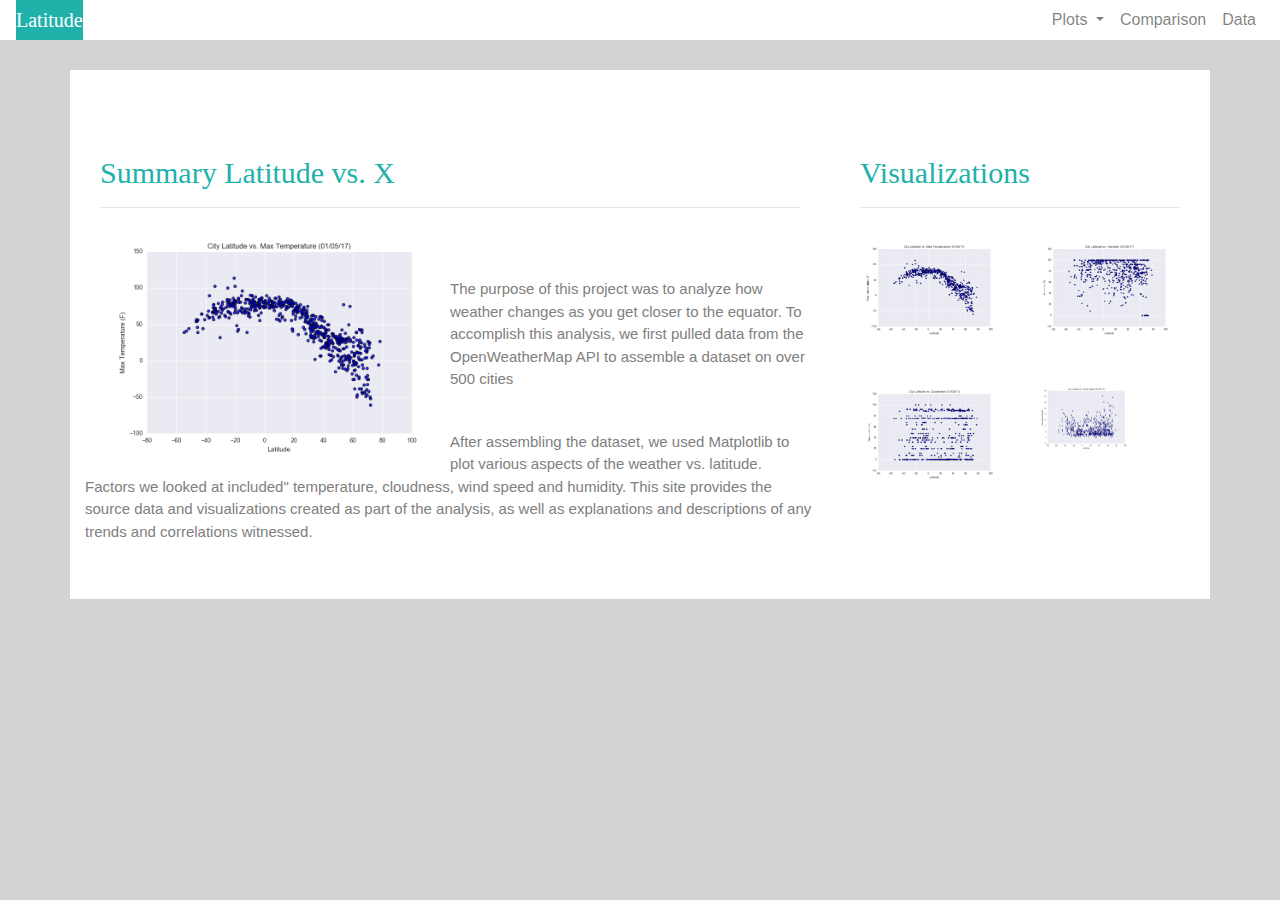
<file: index.html>
<!DOCTYPE html>
<html lang="en">

<head>
  <meta charset="UTF-8">
  <title>Summary Statistics</title>
  <link rel="stylesheet" href="https://stackpath.bootstrapcdn.com/bootstrap/4.3.1/css/bootstrap.min.css" integrity="sha384-ggOyR0iXCbMQv3Xipma34MD+dH/1fQ784/j6cY/iJTQUOhcWr7x9JvoRxT2MZw1T" crossorigin="anonymous">
  <link rel="stylesheet" href="style.css">
</head>
<body>
  <nav class="navbar navbar-expand-lg navbar-light">
    <a class="navbar-brand text-white" href="index.html">Latitude</a>
    <button class="navbar-toggler" type="button" data-toggle="collapse" data-target="#navbarSupportedContent" aria-controls="navbarSupportedContent" aria-expanded="false" aria-label="Toggle navigation">
      <span class="navbar-toggler-icon"></span>
    </button>

    <div class="collapse navbar-collapse" id="navbarSupportedContent">
      <ul class="navbar-nav ml-auto">
        <li class="nav-item active">
          <!-- <a class="nav-link" href="index.html">Home <span class="sr-only">(current)</span></a> -->
        </li>
        <li class="nav-item dropdown">
          <a class="nav-link dropdown-toggle" href="#" id="navbarDropdown" role="button" data-toggle="dropdown" aria-haspopup="true" aria-expanded="false">
            Plots
          </a>
          <div class="dropdown-menu" aria-labelledby="navbarDropdown">
            <a class="dropdown-item" href="temp.html">Max Temperature</a>
            <a class="dropdown-item" href="humidity.html">Humidity</a>
            <a class="dropdown-item" href="cloudiness.html">Cloudiness</a>
            <a class="dropdown-item" href="windspeed.html">Wind Speed</a>
            <!-- <div class="dropdown-divider"></div> -->
            <!-- <a class="dropdown-item" href="#">Something else here</a> -->
            <!-- <a class="dropdown-item" href="index.html">Home</a> -->
          </div>
        </li>
        <li class="nav-item">
            <a class="nav-link" href="comparisons.html">Comparison</a>
        </li>
        <li class="nav-item">
            <a class="nav-link" href="cities_data.html">Data</a>
        </li>
        
        <!-- <li class="nav-item">
          <a class="nav-link disabled" href="#" tabindex="-1" aria-disabled="true">Disabled</a>
        </li> -->
      </ul>
      
    </div>
</nav>

    
        <!-- Creates the Overall Grid -->
        <div class="container">
      
          <!-- Row 1 Overview -->
          <div class="row">
            <div class="col-md-8"> 
                
                <div class=col-md-12>
                    <h1>Summary Latitude vs. X</h1>
                    <hr>
          
                    <div class="thumbnail">
                        <img class="img-thumbnail float-left" src="Resources/assets/images/Fig1.png" width="50%" alt="temperature">
                    </div>
                </div>
                  
                </br>
                    <p>The purpose of this project was to analyze how weather changes as you get closer to the equator. To accomplish this analysis, we first pulled data from the OpenWeatherMap API to assemble a dataset on over 500 cities</p>
                    </br>
                    <p>After assembling the dataset, we used Matplotlib to plot various aspects of the weather vs. latitude. Factors we looked at included" temperature, cloudness, wind speed and humidity. This site provides the source data and visualizations created as part of the analysis, as well as explanations and descriptions of any trends and correlations witnessed.</p>
                
            </div>
            
          <!-- Row 2 Visualizations -->
            <div class="col-md-4">
                  <div class="col-md-12">
                    <h1>Visualizations</h1>
                    <hr>
                    <div class="row">
                      <div class="col-3 col-md-6">
                        <a href="temp.html"><img src="Resources/assets/images/Fig1.png" width="100%" alt="temperature"></a>
                      </div>
                      <div class="col-3 col-md-6">
                        <a href="humidity.html"><img src="Resources/assets/images/Fig2.png" width="100%" alt="humidity"></a>
                      </div>
                      <div class="col-3 col-md-6">
                        <a href="cloudiness.html"><img src="Resources/assets/images/Fig3.png" width="100%" alt="cloudiness"></a>
                      </div>
                      <div class="col-3 col-md-6">
                        <a href="windspeed.html"><img src="Resources/assets/images/Fig4.png" width="100" alt="windspeed"></a>
                      </div>
                    </div>
                </div>
            </div>
           </div>
  
  <script src="https://code.jquery.com/jquery-3.3.1.slim.min.js" integrity="sha384-q8i/X+965DzO0rT7abK41JStQIAqVgRVzpbzo5smXKp4YfRvH+8abtTE1Pi6jizo" crossorigin="anonymous"></script>
  <script src="https://cdnjs.cloudflare.com/ajax/libs/popper.js/1.14.7/umd/popper.min.js" integrity="sha384-UO2eT0CpHqdSJQ6hJty5KVphtPhzWj9WO1clHTMGa3JDZwrnQq4sF86dIHNDz0W1" crossorigin="anonymous"></script>
  <script src="https://stackpath.bootstrapcdn.com/bootstrap/4.3.1/js/bootstrap.min.js" integrity="sha384-JjSmVgyd0p3pXB1rRibZUAYoIIy6OrQ6VrjIEaFf/nJGzIxFDsf4x0xIM+B07jRM" crossorigin="anonymous"></script>
  
  </body>
</file>
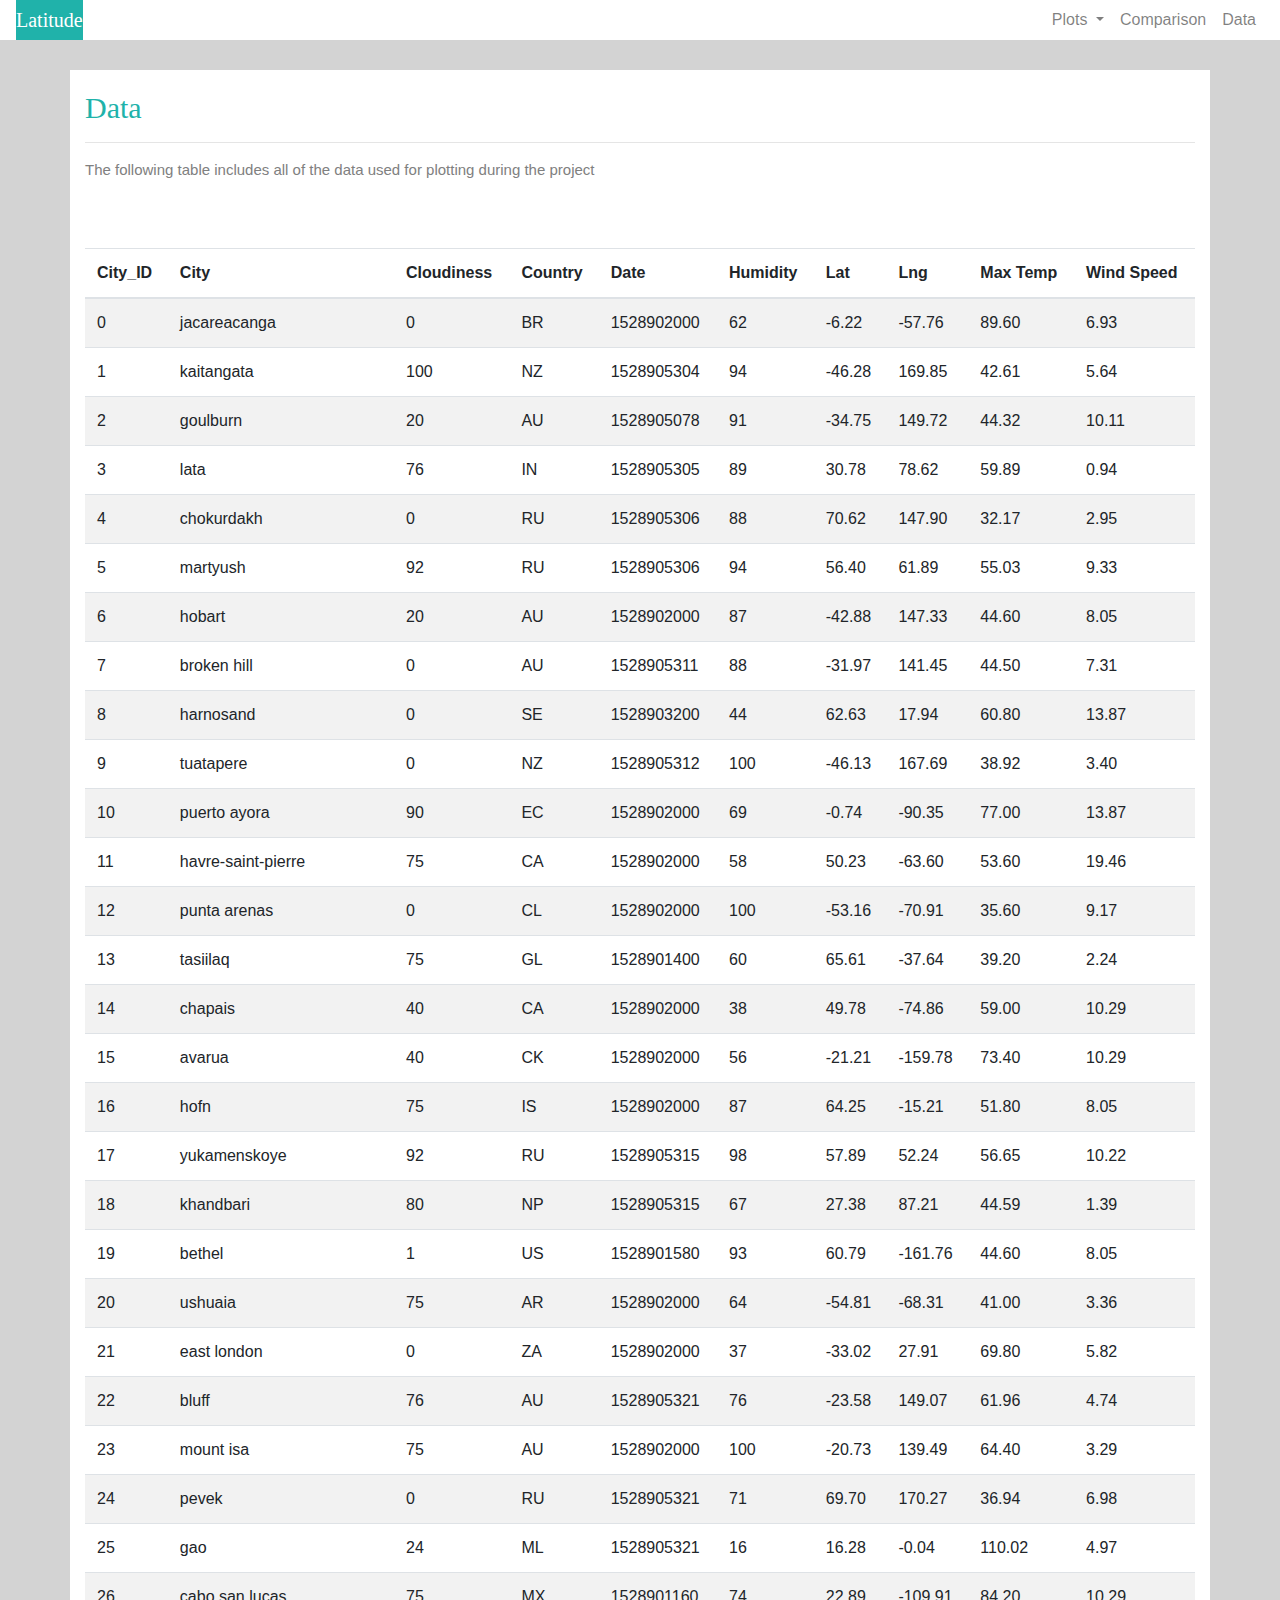
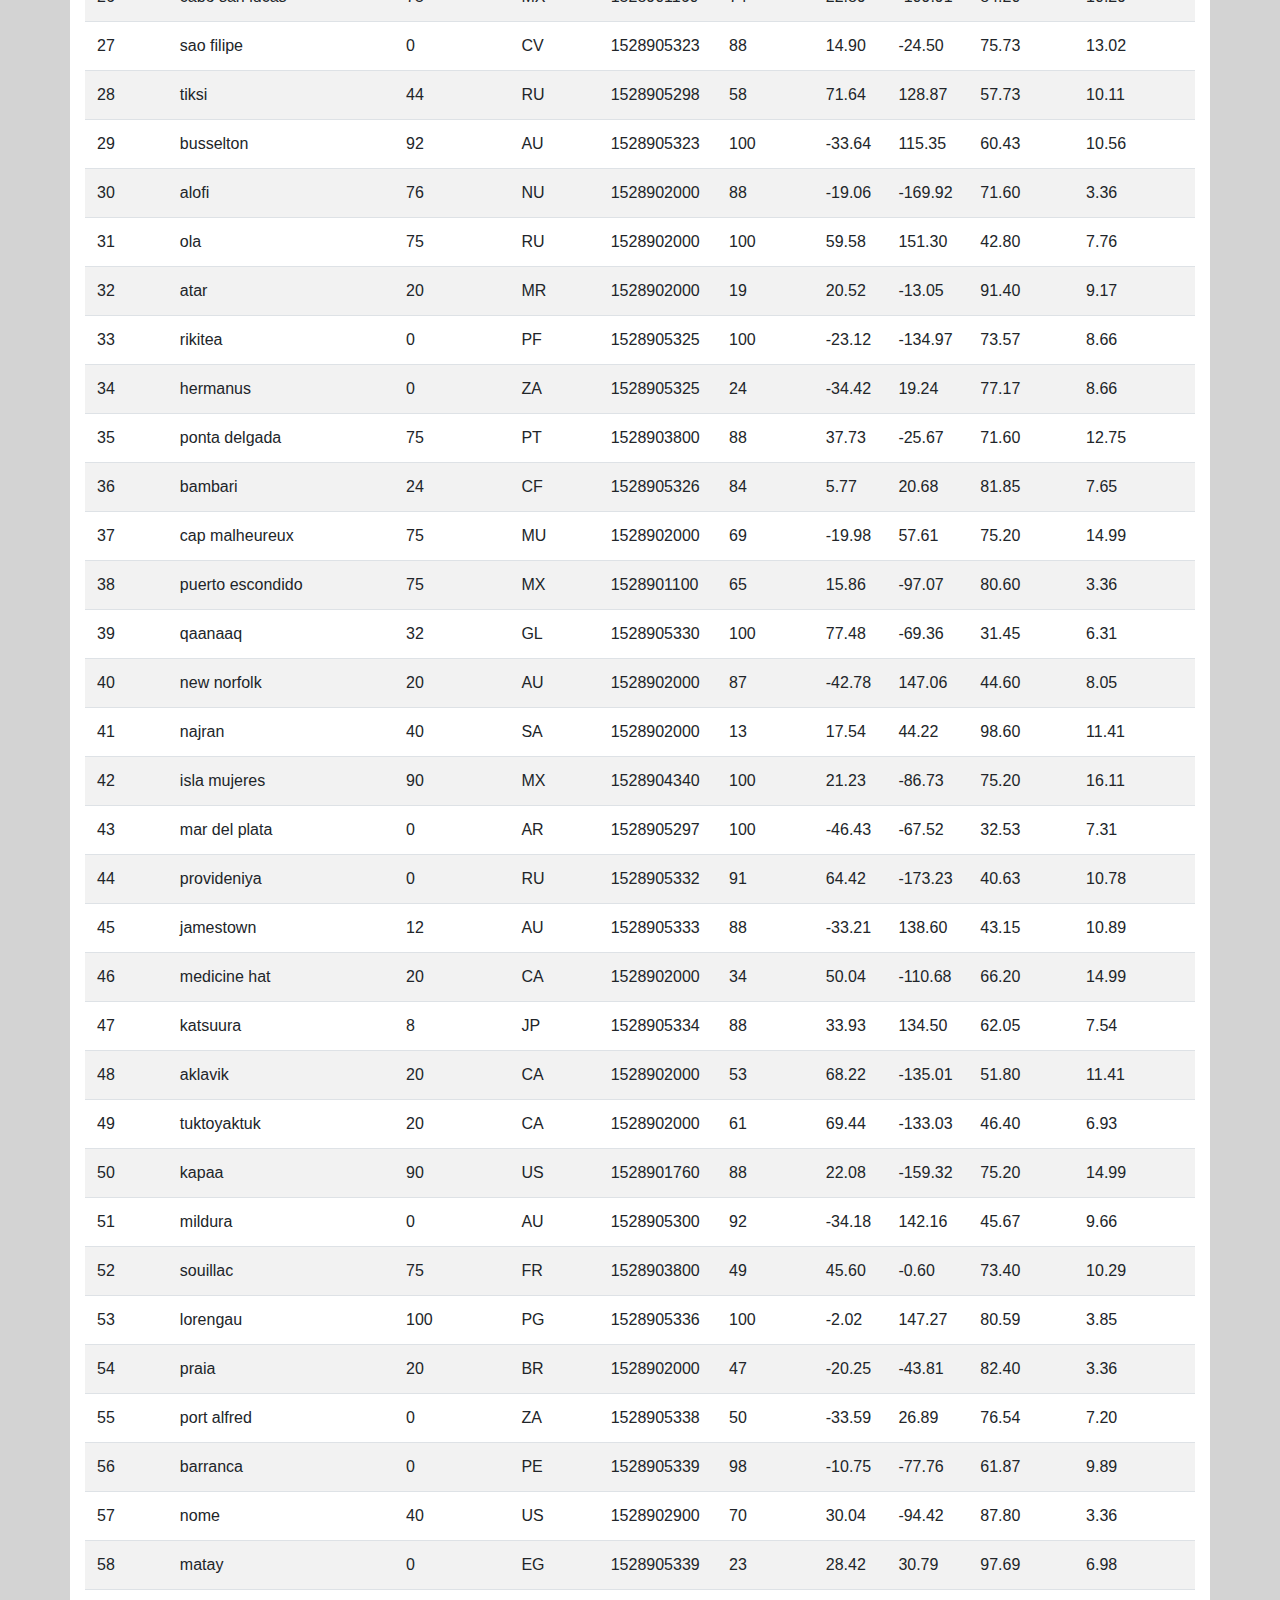
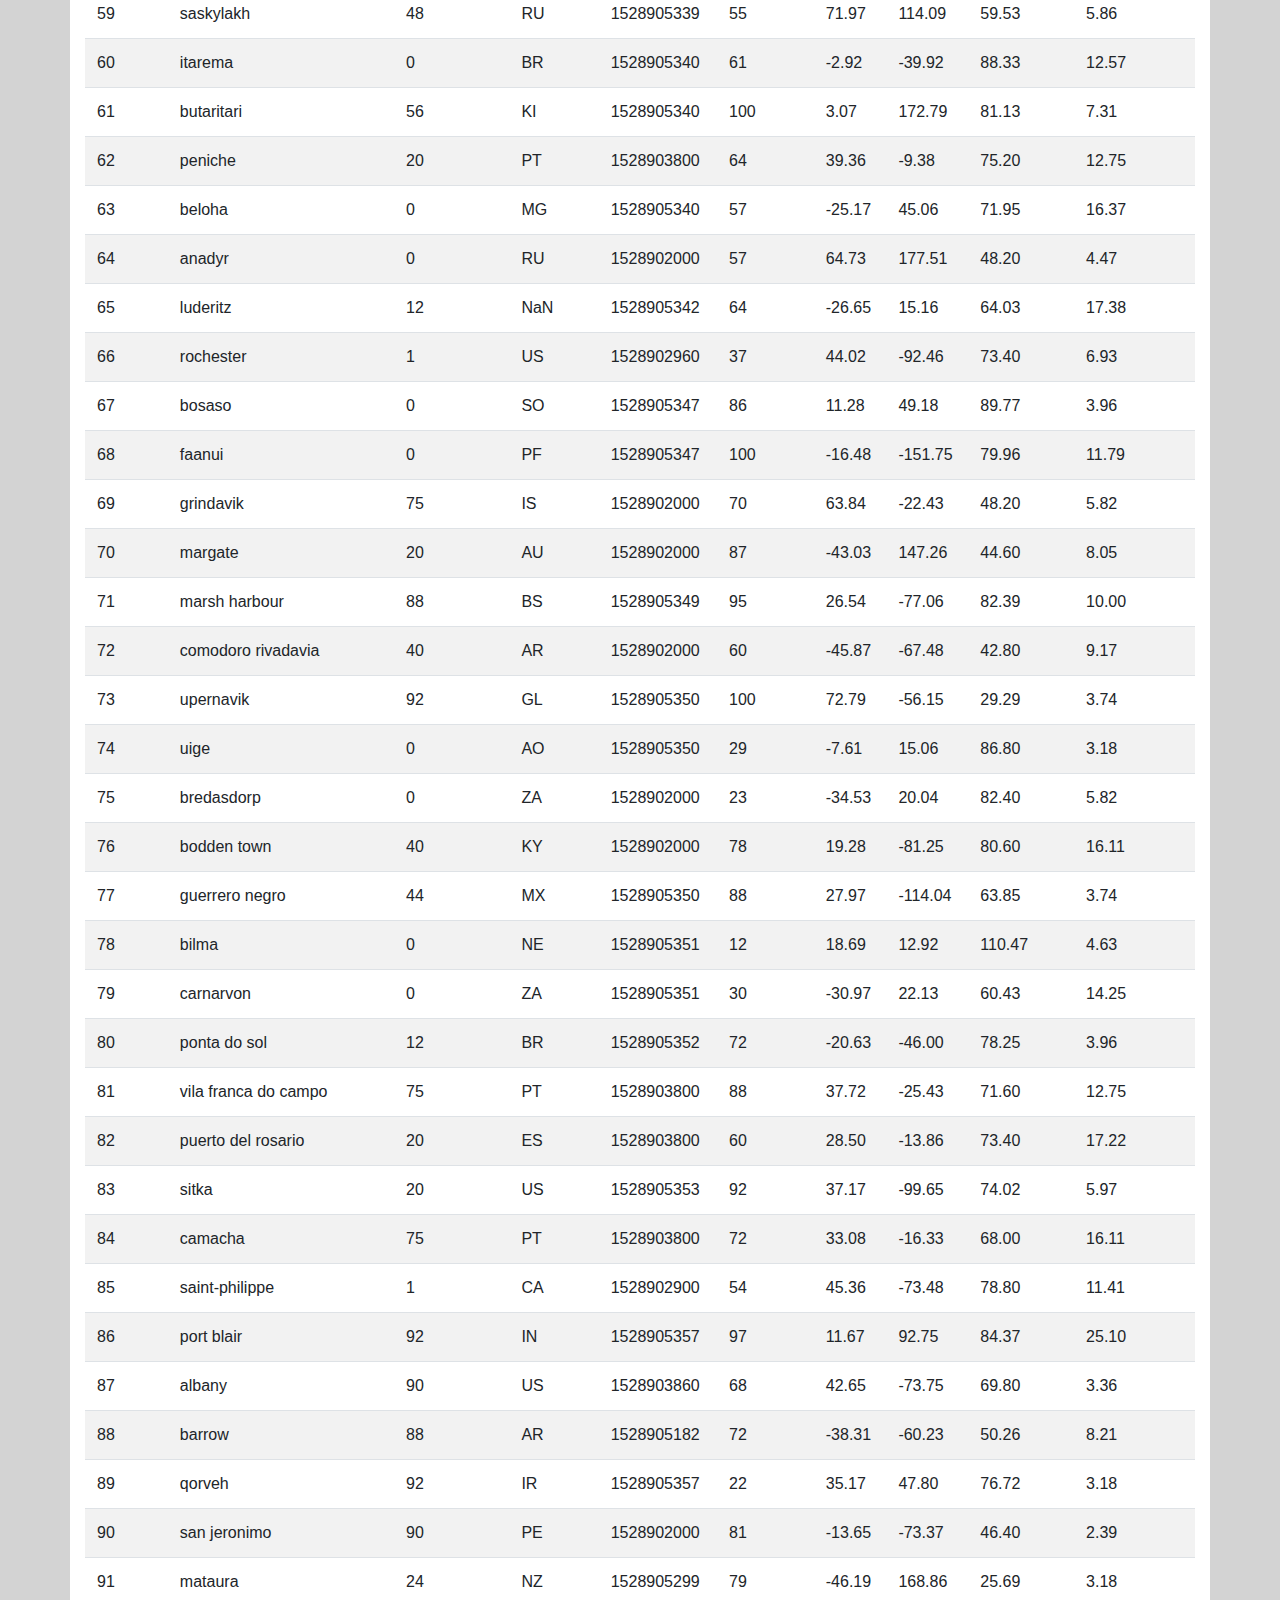
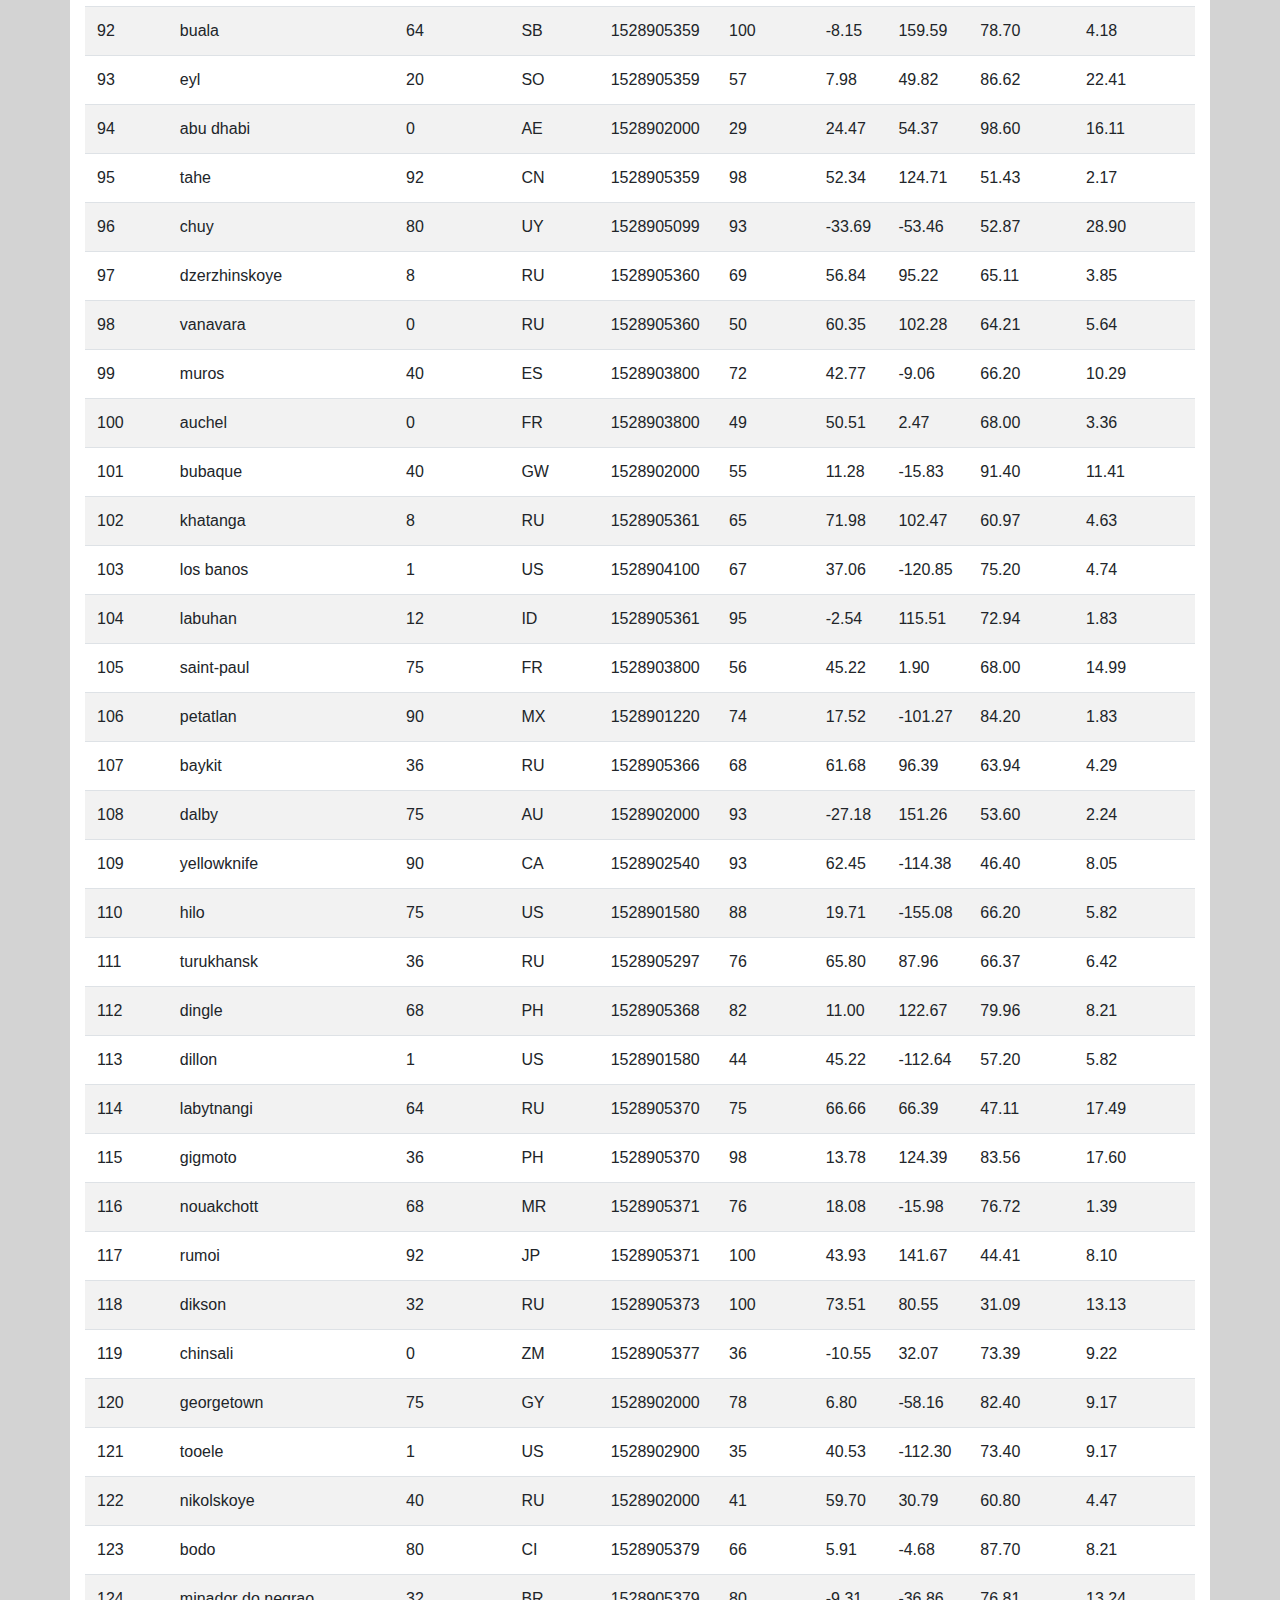
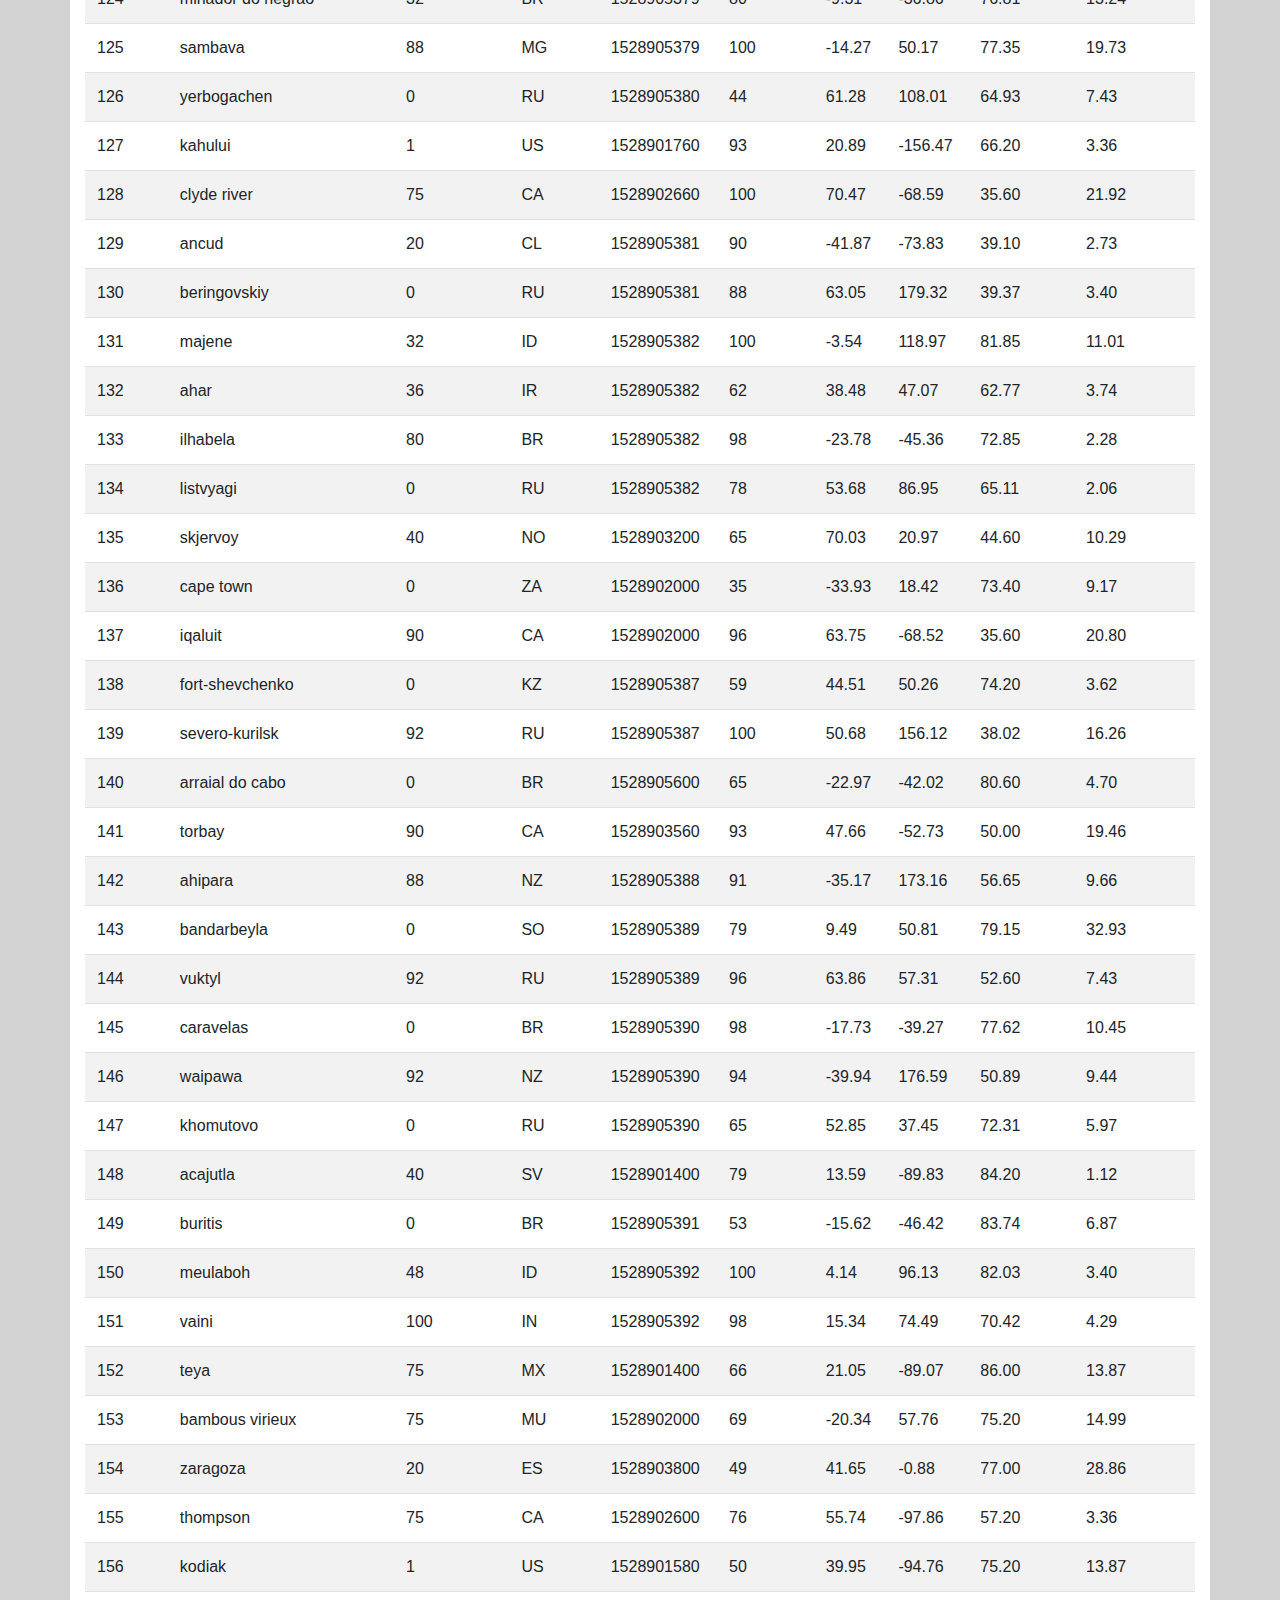
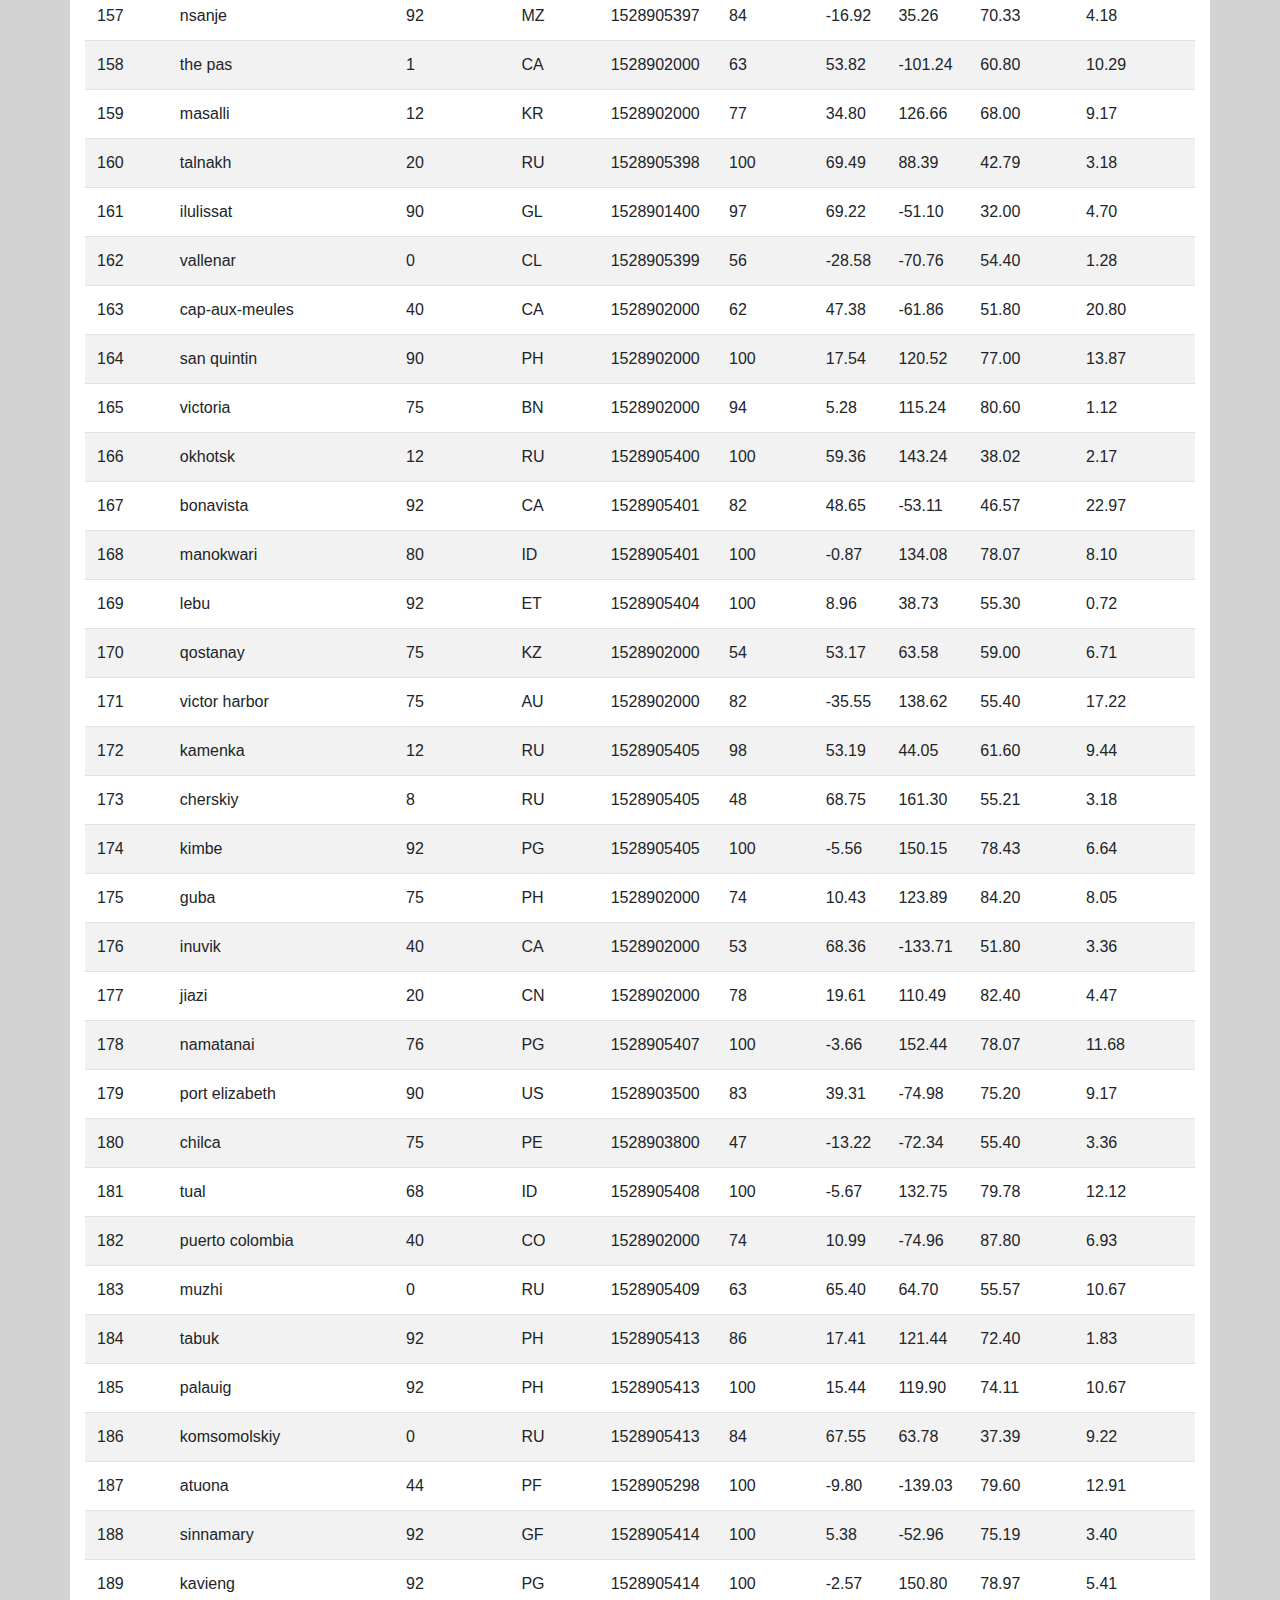
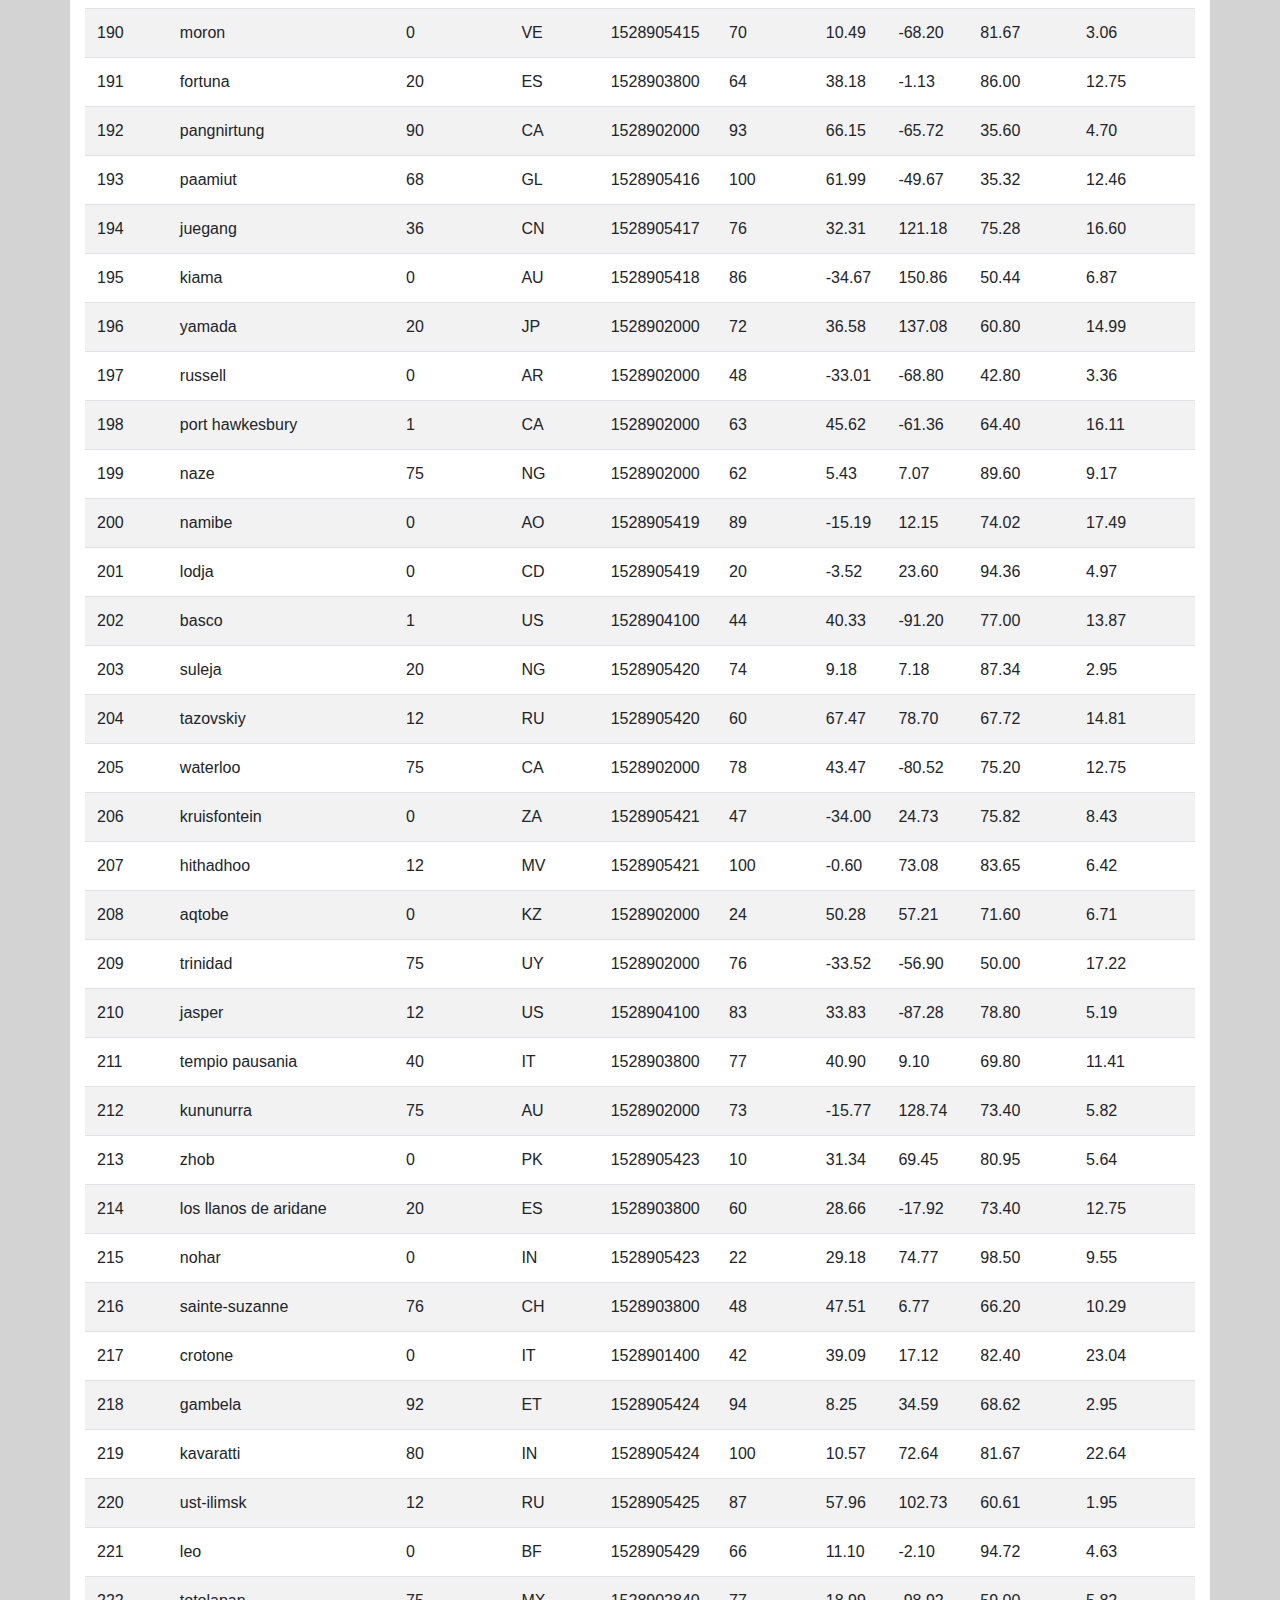
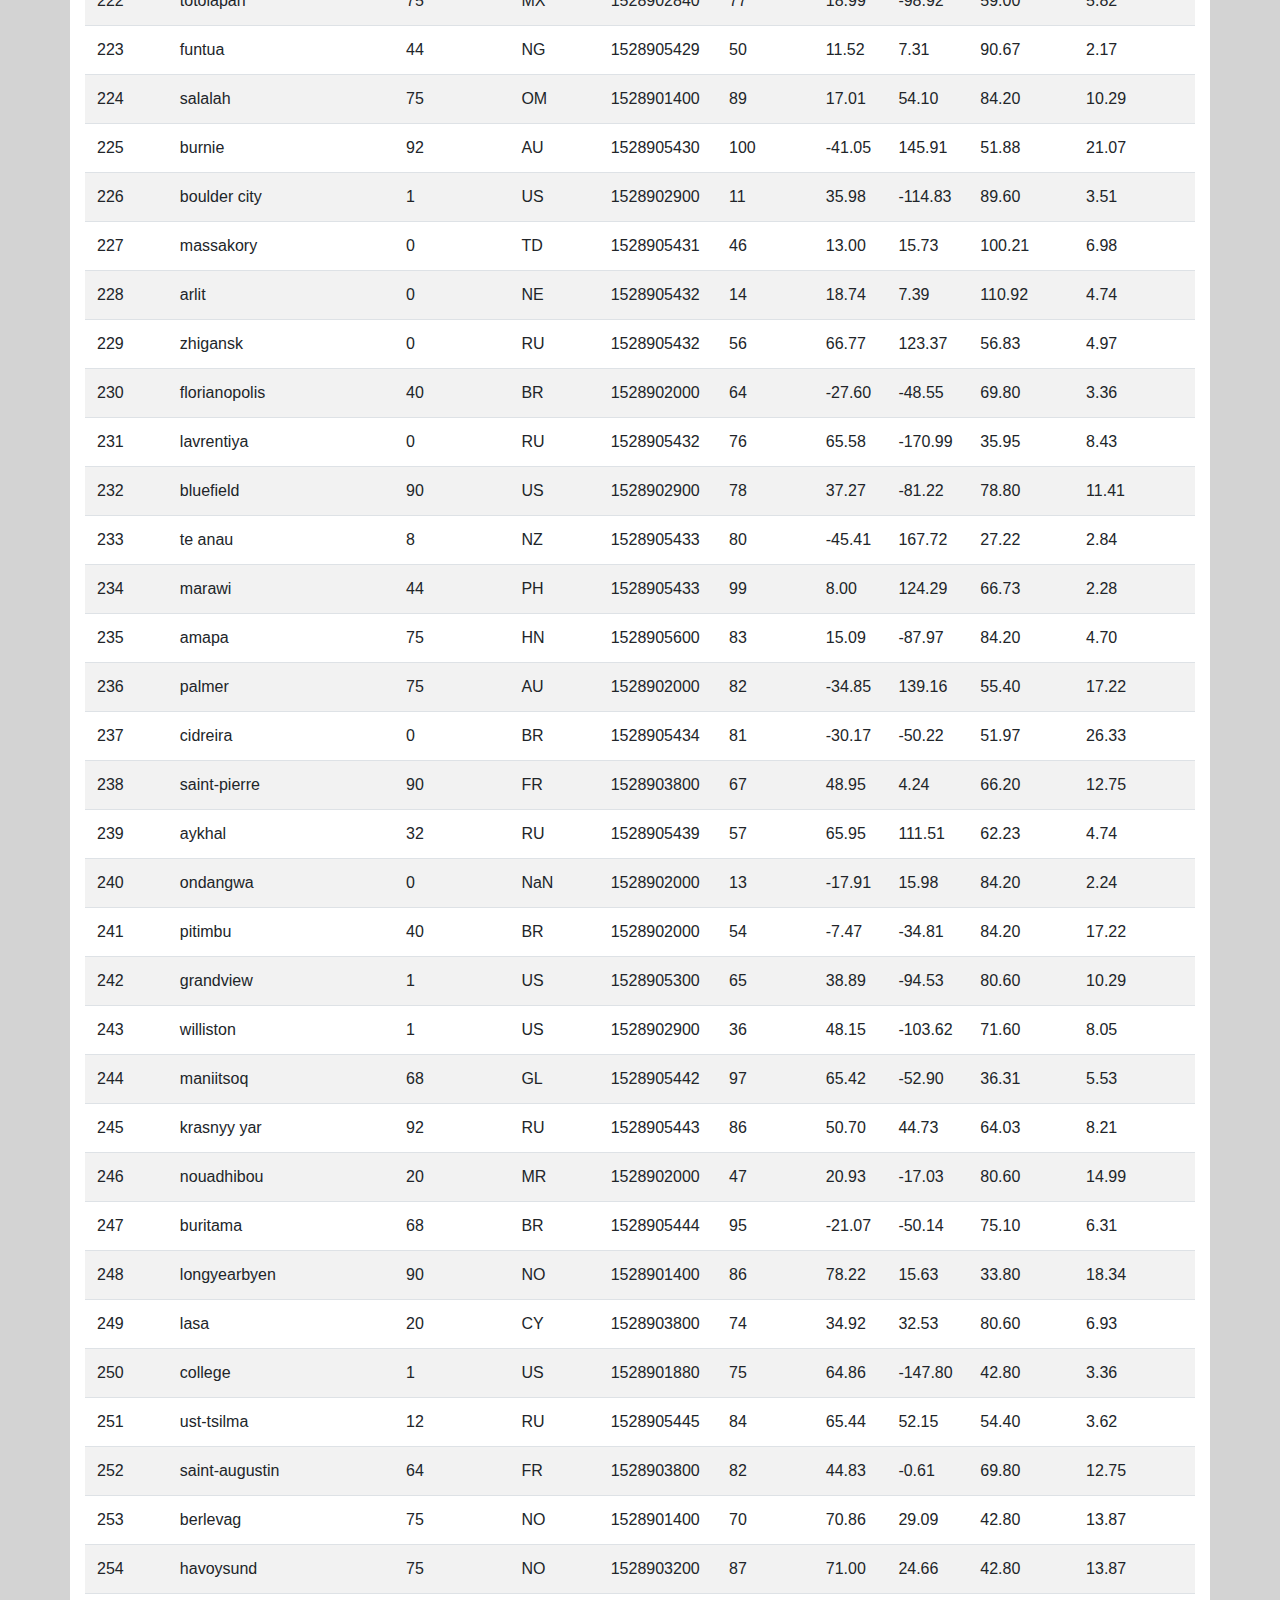
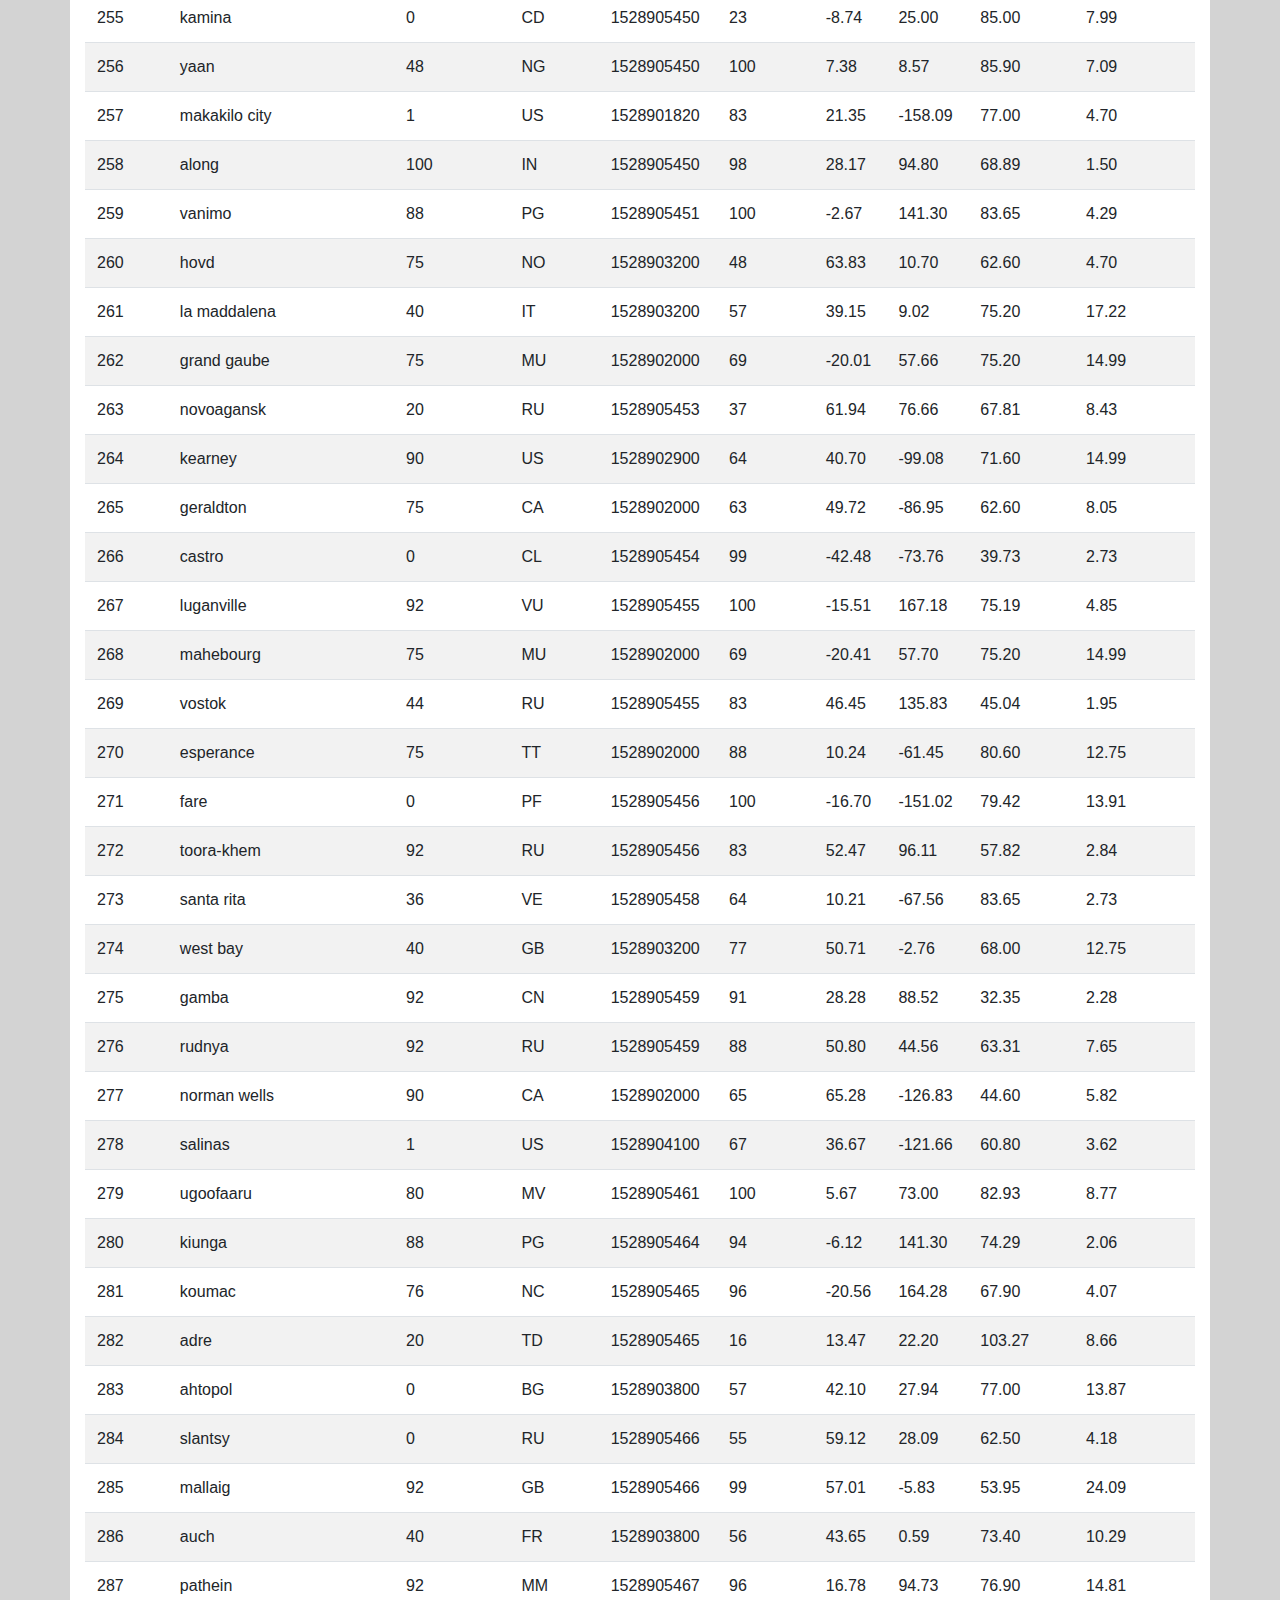
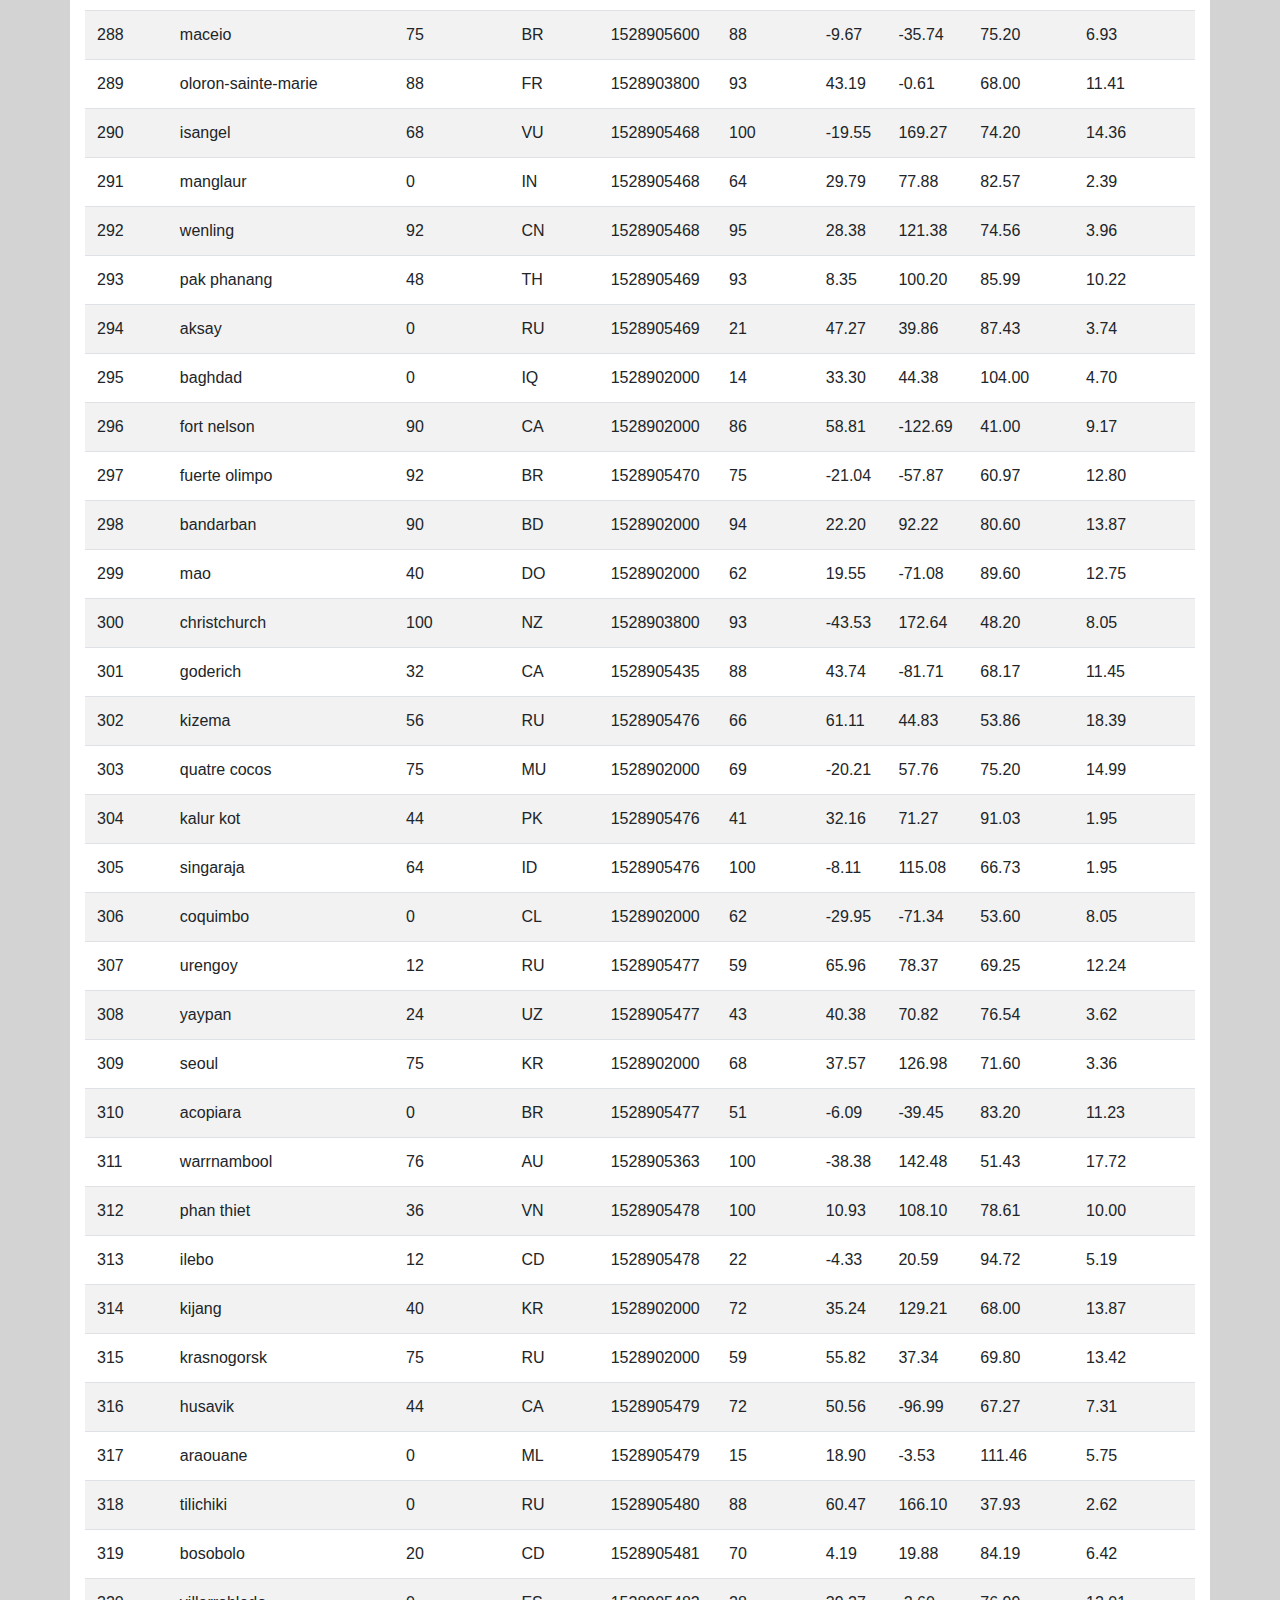
<file: cities_data.html>
<!DOCTYPE html>
<html lang="en">

<head>
  <meta charset="UTF-8">
  <title>Data</title>
  <link rel="stylesheet" href="https://stackpath.bootstrapcdn.com/bootstrap/4.3.1/css/bootstrap.min.css" integrity="sha384-ggOyR0iXCbMQv3Xipma34MD+dH/1fQ784/j6cY/iJTQUOhcWr7x9JvoRxT2MZw1T" crossorigin="anonymous">
  <link rel="stylesheet" href="style.css">
  <script src="https://code.jquery.com/jquery-3.3.1.slim.min.js" integrity="sha384-q8i/X+965DzO0rT7abK41JStQIAqVgRVzpbzo5smXKp4YfRvH+8abtTE1Pi6jizo" crossorigin="anonymous"></script>
  <script src="https://cdnjs.cloudflare.com/ajax/libs/popper.js/1.14.7/umd/popper.min.js" integrity="sha384-UO2eT0CpHqdSJQ6hJty5KVphtPhzWj9WO1clHTMGa3JDZwrnQq4sF86dIHNDz0W1" crossorigin="anonymous"></script>
  <script src="https://stackpath.bootstrapcdn.com/bootstrap/4.3.1/js/bootstrap.min.js" integrity="sha384-JjSmVgyd0p3pXB1rRibZUAYoIIy6OrQ6VrjIEaFf/nJGzIxFDsf4x0xIM+B07jRM" crossorigin="anonymous"></script>
</head>
<body>
  <nav class="navbar navbar-expand-lg navbar-light">
    <a class="navbar-brand text-white" href="index.html">Latitude</a>
    <button class="navbar-toggler" type="button" data-toggle="collapse" data-target="#navbarSupportedContent" aria-controls="navbarSupportedContent" aria-expanded="false" aria-label="Toggle navigation">
      <span class="navbar-toggler-icon"></span>
    </button>

    <div class="collapse navbar-collapse" id="navbarSupportedContent">
        <ul class="navbar-nav ml-auto">
          <li class="nav-item active">
            <!-- <a class="nav-link" href="index.html">Home <span class="sr-only">(current)</span></a> -->
          </li>
          <li class="nav-item dropdown">
            <a class="nav-link dropdown-toggle" href="#" id="navbarDropdown" role="button" data-toggle="dropdown" aria-haspopup="true" aria-expanded="false">
              Plots
            </a>
            <div class="dropdown-menu" aria-labelledby="navbarDropdown">
              <a class="dropdown-item" href="temp.html">Max Temperature</a>
              <a class="dropdown-item" href="humidity.html">Humidity</a>
              <a class="dropdown-item" href="cloudiness.html">Cloudiness</a>
              <a class="dropdown-item" href="windspeed.html">Wind Speed</a>
            <!-- <div class="dropdown-divider"></div>
              <a class="dropdown-item" href="index.html">Home</a>
            </div> -->
          </li>
          <li class="nav-item">
              <a class="nav-link" href="comparisons.html">Comparison</a>
          </li>
          <li class="nav-item">
              <a class="nav-link" href="cities_data.html">Data</a>
          </li>
          
          <!-- <li class="nav-item">
            <a class="nav-link disabled" href="#" tabindex="-1" aria-disabled="true">Disabled</a>
          </li> -->
        </ul>
        
      </div>
    </nav>
  <div class="container">
    <h1>Data</h1>
    <hr>
    <p>The following table includes all of the data used for plotting during the project</p>
    <div class="row">
      <div class="col-md-12">
      <table class="table table-striped">
      <thead>
        <tr style="text-align: left;">
          <th>City_ID</th>
          <th>City</th>
          <th>Cloudiness</th>
          <th>Country</th>
          <th>Date</th>
          <th>Humidity</th>
          <th>Lat</th>
          <th>Lng</th>
          <th>Max Temp</th>
          <th>Wind Speed</th>
        </tr>
      </thead>
      <tbody>
        <tr>
          <td>0</td>
          <td>jacareacanga</td>
          <td>0</td>
          <td>BR</td>
          <td>1528902000</td>
          <td>62</td>
          <td>-6.22</td>
          <td>-57.76</td>
          <td>89.60</td>
          <td>6.93</td>
        </tr>
        <tr>
          <td>1</td>
          <td>kaitangata</td>
          <td>100</td>
          <td>NZ</td>
          <td>1528905304</td>
          <td>94</td>
          <td>-46.28</td>
          <td>169.85</td>
          <td>42.61</td>
          <td>5.64</td>
        </tr>
        <tr>
          <td>2</td>
          <td>goulburn</td>
          <td>20</td>
          <td>AU</td>
          <td>1528905078</td>
          <td>91</td>
          <td>-34.75</td>
          <td>149.72</td>
          <td>44.32</td>
          <td>10.11</td>
        </tr>
        <tr>
          <td>3</td>
          <td>lata</td>
          <td>76</td>
          <td>IN</td>
          <td>1528905305</td>
          <td>89</td>
          <td>30.78</td>
          <td>78.62</td>
          <td>59.89</td>
          <td>0.94</td>
        </tr>
        <tr>
          <td>4</td>
          <td>chokurdakh</td>
          <td>0</td>
          <td>RU</td>
          <td>1528905306</td>
          <td>88</td>
          <td>70.62</td>
          <td>147.90</td>
          <td>32.17</td>
          <td>2.95</td>
        </tr>
        <tr>
          <td>5</td>
          <td>martyush</td>
          <td>92</td>
          <td>RU</td>
          <td>1528905306</td>
          <td>94</td>
          <td>56.40</td>
          <td>61.89</td>
          <td>55.03</td>
          <td>9.33</td>
        </tr>
        <tr>
          <td>6</td>
          <td>hobart</td>
          <td>20</td>
          <td>AU</td>
          <td>1528902000</td>
          <td>87</td>
          <td>-42.88</td>
          <td>147.33</td>
          <td>44.60</td>
          <td>8.05</td>
        </tr>
        <tr>
          <td>7</td>
          <td>broken hill</td>
          <td>0</td>
          <td>AU</td>
          <td>1528905311</td>
          <td>88</td>
          <td>-31.97</td>
          <td>141.45</td>
          <td>44.50</td>
          <td>7.31</td>
        </tr>
        <tr>
          <td>8</td>
          <td>harnosand</td>
          <td>0</td>
          <td>SE</td>
          <td>1528903200</td>
          <td>44</td>
          <td>62.63</td>
          <td>17.94</td>
          <td>60.80</td>
          <td>13.87</td>
        </tr>
        <tr>
          <td>9</td>
          <td>tuatapere</td>
          <td>0</td>
          <td>NZ</td>
          <td>1528905312</td>
          <td>100</td>
          <td>-46.13</td>
          <td>167.69</td>
          <td>38.92</td>
          <td>3.40</td>
        </tr>
        <tr>
          <td>10</td>
          <td>puerto ayora</td>
          <td>90</td>
          <td>EC</td>
          <td>1528902000</td>
          <td>69</td>
          <td>-0.74</td>
          <td>-90.35</td>
          <td>77.00</td>
          <td>13.87</td>
        </tr>
        <tr>
          <td>11</td>
          <td>havre-saint-pierre</td>
          <td>75</td>
          <td>CA</td>
          <td>1528902000</td>
          <td>58</td>
          <td>50.23</td>
          <td>-63.60</td>
          <td>53.60</td>
          <td>19.46</td>
        </tr>
        <tr>
          <td>12</td>
          <td>punta arenas</td>
          <td>0</td>
          <td>CL</td>
          <td>1528902000</td>
          <td>100</td>
          <td>-53.16</td>
          <td>-70.91</td>
          <td>35.60</td>
          <td>9.17</td>
        </tr>
        <tr>
          <td>13</td>
          <td>tasiilaq</td>
          <td>75</td>
          <td>GL</td>
          <td>1528901400</td>
          <td>60</td>
          <td>65.61</td>
          <td>-37.64</td>
          <td>39.20</td>
          <td>2.24</td>
        </tr>
        <tr>
          <td>14</td>
          <td>chapais</td>
          <td>40</td>
          <td>CA</td>
          <td>1528902000</td>
          <td>38</td>
          <td>49.78</td>
          <td>-74.86</td>
          <td>59.00</td>
          <td>10.29</td>
        </tr>
        <tr>
          <td>15</td>
          <td>avarua</td>
          <td>40</td>
          <td>CK</td>
          <td>1528902000</td>
          <td>56</td>
          <td>-21.21</td>
          <td>-159.78</td>
          <td>73.40</td>
          <td>10.29</td>
        </tr>
        <tr>
          <td>16</td>
          <td>hofn</td>
          <td>75</td>
          <td>IS</td>
          <td>1528902000</td>
          <td>87</td>
          <td>64.25</td>
          <td>-15.21</td>
          <td>51.80</td>
          <td>8.05</td>
        </tr>
        <tr>
          <td>17</td>
          <td>yukamenskoye</td>
          <td>92</td>
          <td>RU</td>
          <td>1528905315</td>
          <td>98</td>
          <td>57.89</td>
          <td>52.24</td>
          <td>56.65</td>
          <td>10.22</td>
        </tr>
        <tr>
          <td>18</td>
          <td>khandbari</td>
          <td>80</td>
          <td>NP</td>
          <td>1528905315</td>
          <td>67</td>
          <td>27.38</td>
          <td>87.21</td>
          <td>44.59</td>
          <td>1.39</td>
        </tr>
        <tr>
          <td>19</td>
          <td>bethel</td>
          <td>1</td>
          <td>US</td>
          <td>1528901580</td>
          <td>93</td>
          <td>60.79</td>
          <td>-161.76</td>
          <td>44.60</td>
          <td>8.05</td>
        </tr>
        <tr>
          <td>20</td>
          <td>ushuaia</td>
          <td>75</td>
          <td>AR</td>
          <td>1528902000</td>
          <td>64</td>
          <td>-54.81</td>
          <td>-68.31</td>
          <td>41.00</td>
          <td>3.36</td>
        </tr>
        <tr>
          <td>21</td>
          <td>east london</td>
          <td>0</td>
          <td>ZA</td>
          <td>1528902000</td>
          <td>37</td>
          <td>-33.02</td>
          <td>27.91</td>
          <td>69.80</td>
          <td>5.82</td>
        </tr>
        <tr>
          <td>22</td>
          <td>bluff</td>
          <td>76</td>
          <td>AU</td>
          <td>1528905321</td>
          <td>76</td>
          <td>-23.58</td>
          <td>149.07</td>
          <td>61.96</td>
          <td>4.74</td>
        </tr>
        <tr>
          <td>23</td>
          <td>mount isa</td>
          <td>75</td>
          <td>AU</td>
          <td>1528902000</td>
          <td>100</td>
          <td>-20.73</td>
          <td>139.49</td>
          <td>64.40</td>
          <td>3.29</td>
        </tr>
        <tr>
          <td>24</td>
          <td>pevek</td>
          <td>0</td>
          <td>RU</td>
          <td>1528905321</td>
          <td>71</td>
          <td>69.70</td>
          <td>170.27</td>
          <td>36.94</td>
          <td>6.98</td>
        </tr>
        <tr>
          <td>25</td>
          <td>gao</td>
          <td>24</td>
          <td>ML</td>
          <td>1528905321</td>
          <td>16</td>
          <td>16.28</td>
          <td>-0.04</td>
          <td>110.02</td>
          <td>4.97</td>
        </tr>
        <tr>
          <td>26</td>
          <td>cabo san lucas</td>
          <td>75</td>
          <td>MX</td>
          <td>1528901160</td>
          <td>74</td>
          <td>22.89</td>
          <td>-109.91</td>
          <td>84.20</td>
          <td>10.29</td>
        </tr>
        <tr>
          <td>27</td>
          <td>sao filipe</td>
          <td>0</td>
          <td>CV</td>
          <td>1528905323</td>
          <td>88</td>
          <td>14.90</td>
          <td>-24.50</td>
          <td>75.73</td>
          <td>13.02</td>
        </tr>
        <tr>
          <td>28</td>
          <td>tiksi</td>
          <td>44</td>
          <td>RU</td>
          <td>1528905298</td>
          <td>58</td>
          <td>71.64</td>
          <td>128.87</td>
          <td>57.73</td>
          <td>10.11</td>
        </tr>
        <tr>
          <td>29</td>
          <td>busselton</td>
          <td>92</td>
          <td>AU</td>
          <td>1528905323</td>
          <td>100</td>
          <td>-33.64</td>
          <td>115.35</td>
          <td>60.43</td>
          <td>10.56</td>
        </tr>
        <tr>
          <td>30</td>
          <td>alofi</td>
          <td>76</td>
          <td>NU</td>
          <td>1528902000</td>
          <td>88</td>
          <td>-19.06</td>
          <td>-169.92</td>
          <td>71.60</td>
          <td>3.36</td>
        </tr>
        <tr>
          <td>31</td>
          <td>ola</td>
          <td>75</td>
          <td>RU</td>
          <td>1528902000</td>
          <td>100</td>
          <td>59.58</td>
          <td>151.30</td>
          <td>42.80</td>
          <td>7.76</td>
        </tr>
        <tr>
          <td>32</td>
          <td>atar</td>
          <td>20</td>
          <td>MR</td>
          <td>1528902000</td>
          <td>19</td>
          <td>20.52</td>
          <td>-13.05</td>
          <td>91.40</td>
          <td>9.17</td>
        </tr>
        <tr>
          <td>33</td>
          <td>rikitea</td>
          <td>0</td>
          <td>PF</td>
          <td>1528905325</td>
          <td>100</td>
          <td>-23.12</td>
          <td>-134.97</td>
          <td>73.57</td>
          <td>8.66</td>
        </tr>
        <tr>
          <td>34</td>
          <td>hermanus</td>
          <td>0</td>
          <td>ZA</td>
          <td>1528905325</td>
          <td>24</td>
          <td>-34.42</td>
          <td>19.24</td>
          <td>77.17</td>
          <td>8.66</td>
        </tr>
        <tr>
          <td>35</td>
          <td>ponta delgada</td>
          <td>75</td>
          <td>PT</td>
          <td>1528903800</td>
          <td>88</td>
          <td>37.73</td>
          <td>-25.67</td>
          <td>71.60</td>
          <td>12.75</td>
        </tr>
        <tr>
          <td>36</td>
          <td>bambari</td>
          <td>24</td>
          <td>CF</td>
          <td>1528905326</td>
          <td>84</td>
          <td>5.77</td>
          <td>20.68</td>
          <td>81.85</td>
          <td>7.65</td>
        </tr>
        <tr>
          <td>37</td>
          <td>cap malheureux</td>
          <td>75</td>
          <td>MU</td>
          <td>1528902000</td>
          <td>69</td>
          <td>-19.98</td>
          <td>57.61</td>
          <td>75.20</td>
          <td>14.99</td>
        </tr>
        <tr>
          <td>38</td>
          <td>puerto escondido</td>
          <td>75</td>
          <td>MX</td>
          <td>1528901100</td>
          <td>65</td>
          <td>15.86</td>
          <td>-97.07</td>
          <td>80.60</td>
          <td>3.36</td>
        </tr>
        <tr>
          <td>39</td>
          <td>qaanaaq</td>
          <td>32</td>
          <td>GL</td>
          <td>1528905330</td>
          <td>100</td>
          <td>77.48</td>
          <td>-69.36</td>
          <td>31.45</td>
          <td>6.31</td>
        </tr>
        <tr>
          <td>40</td>
          <td>new norfolk</td>
          <td>20</td>
          <td>AU</td>
          <td>1528902000</td>
          <td>87</td>
          <td>-42.78</td>
          <td>147.06</td>
          <td>44.60</td>
          <td>8.05</td>
        </tr>
        <tr>
          <td>41</td>
          <td>najran</td>
          <td>40</td>
          <td>SA</td>
          <td>1528902000</td>
          <td>13</td>
          <td>17.54</td>
          <td>44.22</td>
          <td>98.60</td>
          <td>11.41</td>
        </tr>
        <tr>
          <td>42</td>
          <td>isla mujeres</td>
          <td>90</td>
          <td>MX</td>
          <td>1528904340</td>
          <td>100</td>
          <td>21.23</td>
          <td>-86.73</td>
          <td>75.20</td>
          <td>16.11</td>
        </tr>
        <tr>
          <td>43</td>
          <td>mar del plata</td>
          <td>0</td>
          <td>AR</td>
          <td>1528905297</td>
          <td>100</td>
          <td>-46.43</td>
          <td>-67.52</td>
          <td>32.53</td>
          <td>7.31</td>
        </tr>
        <tr>
          <td>44</td>
          <td>provideniya</td>
          <td>0</td>
          <td>RU</td>
          <td>1528905332</td>
          <td>91</td>
          <td>64.42</td>
          <td>-173.23</td>
          <td>40.63</td>
          <td>10.78</td>
        </tr>
        <tr>
          <td>45</td>
          <td>jamestown</td>
          <td>12</td>
          <td>AU</td>
          <td>1528905333</td>
          <td>88</td>
          <td>-33.21</td>
          <td>138.60</td>
          <td>43.15</td>
          <td>10.89</td>
        </tr>
        <tr>
          <td>46</td>
          <td>medicine hat</td>
          <td>20</td>
          <td>CA</td>
          <td>1528902000</td>
          <td>34</td>
          <td>50.04</td>
          <td>-110.68</td>
          <td>66.20</td>
          <td>14.99</td>
        </tr>
        <tr>
          <td>47</td>
          <td>katsuura</td>
          <td>8</td>
          <td>JP</td>
          <td>1528905334</td>
          <td>88</td>
          <td>33.93</td>
          <td>134.50</td>
          <td>62.05</td>
          <td>7.54</td>
        </tr>
        <tr>
          <td>48</td>
          <td>aklavik</td>
          <td>20</td>
          <td>CA</td>
          <td>1528902000</td>
          <td>53</td>
          <td>68.22</td>
          <td>-135.01</td>
          <td>51.80</td>
          <td>11.41</td>
        </tr>
        <tr>
          <td>49</td>
          <td>tuktoyaktuk</td>
          <td>20</td>
          <td>CA</td>
          <td>1528902000</td>
          <td>61</td>
          <td>69.44</td>
          <td>-133.03</td>
          <td>46.40</td>
          <td>6.93</td>
        </tr>
        <tr>
          <td>50</td>
          <td>kapaa</td>
          <td>90</td>
          <td>US</td>
          <td>1528901760</td>
          <td>88</td>
          <td>22.08</td>
          <td>-159.32</td>
          <td>75.20</td>
          <td>14.99</td>
        </tr>
        <tr>
          <td>51</td>
          <td>mildura</td>
          <td>0</td>
          <td>AU</td>
          <td>1528905300</td>
          <td>92</td>
          <td>-34.18</td>
          <td>142.16</td>
          <td>45.67</td>
          <td>9.66</td>
        </tr>
        <tr>
          <td>52</td>
          <td>souillac</td>
          <td>75</td>
          <td>FR</td>
          <td>1528903800</td>
          <td>49</td>
          <td>45.60</td>
          <td>-0.60</td>
          <td>73.40</td>
          <td>10.29</td>
        </tr>
        <tr>
          <td>53</td>
          <td>lorengau</td>
          <td>100</td>
          <td>PG</td>
          <td>1528905336</td>
          <td>100</td>
          <td>-2.02</td>
          <td>147.27</td>
          <td>80.59</td>
          <td>3.85</td>
        </tr>
        <tr>
          <td>54</td>
          <td>praia</td>
          <td>20</td>
          <td>BR</td>
          <td>1528902000</td>
          <td>47</td>
          <td>-20.25</td>
          <td>-43.81</td>
          <td>82.40</td>
          <td>3.36</td>
        </tr>
        <tr>
          <td>55</td>
          <td>port alfred</td>
          <td>0</td>
          <td>ZA</td>
          <td>1528905338</td>
          <td>50</td>
          <td>-33.59</td>
          <td>26.89</td>
          <td>76.54</td>
          <td>7.20</td>
        </tr>
        <tr>
          <td>56</td>
          <td>barranca</td>
          <td>0</td>
          <td>PE</td>
          <td>1528905339</td>
          <td>98</td>
          <td>-10.75</td>
          <td>-77.76</td>
          <td>61.87</td>
          <td>9.89</td>
        </tr>
        <tr>
          <td>57</td>
          <td>nome</td>
          <td>40</td>
          <td>US</td>
          <td>1528902900</td>
          <td>70</td>
          <td>30.04</td>
          <td>-94.42</td>
          <td>87.80</td>
          <td>3.36</td>
        </tr>
        <tr>
          <td>58</td>
          <td>matay</td>
          <td>0</td>
          <td>EG</td>
          <td>1528905339</td>
          <td>23</td>
          <td>28.42</td>
          <td>30.79</td>
          <td>97.69</td>
          <td>6.98</td>
        </tr>
        <tr>
          <td>59</td>
          <td>saskylakh</td>
          <td>48</td>
          <td>RU</td>
          <td>1528905339</td>
          <td>55</td>
          <td>71.97</td>
          <td>114.09</td>
          <td>59.53</td>
          <td>5.86</td>
        </tr>
        <tr>
          <td>60</td>
          <td>itarema</td>
          <td>0</td>
          <td>BR</td>
          <td>1528905340</td>
          <td>61</td>
          <td>-2.92</td>
          <td>-39.92</td>
          <td>88.33</td>
          <td>12.57</td>
        </tr>
        <tr>
          <td>61</td>
          <td>butaritari</td>
          <td>56</td>
          <td>KI</td>
          <td>1528905340</td>
          <td>100</td>
          <td>3.07</td>
          <td>172.79</td>
          <td>81.13</td>
          <td>7.31</td>
        </tr>
        <tr>
          <td>62</td>
          <td>peniche</td>
          <td>20</td>
          <td>PT</td>
          <td>1528903800</td>
          <td>64</td>
          <td>39.36</td>
          <td>-9.38</td>
          <td>75.20</td>
          <td>12.75</td>
        </tr>
        <tr>
          <td>63</td>
          <td>beloha</td>
          <td>0</td>
          <td>MG</td>
          <td>1528905340</td>
          <td>57</td>
          <td>-25.17</td>
          <td>45.06</td>
          <td>71.95</td>
          <td>16.37</td>
        </tr>
        <tr>
          <td>64</td>
          <td>anadyr</td>
          <td>0</td>
          <td>RU</td>
          <td>1528902000</td>
          <td>57</td>
          <td>64.73</td>
          <td>177.51</td>
          <td>48.20</td>
          <td>4.47</td>
        </tr>
        <tr>
          <td>65</td>
          <td>luderitz</td>
          <td>12</td>
          <td>NaN</td>
          <td>1528905342</td>
          <td>64</td>
          <td>-26.65</td>
          <td>15.16</td>
          <td>64.03</td>
          <td>17.38</td>
        </tr>
        <tr>
          <td>66</td>
          <td>rochester</td>
          <td>1</td>
          <td>US</td>
          <td>1528902960</td>
          <td>37</td>
          <td>44.02</td>
          <td>-92.46</td>
          <td>73.40</td>
          <td>6.93</td>
        </tr>
        <tr>
          <td>67</td>
          <td>bosaso</td>
          <td>0</td>
          <td>SO</td>
          <td>1528905347</td>
          <td>86</td>
          <td>11.28</td>
          <td>49.18</td>
          <td>89.77</td>
          <td>3.96</td>
        </tr>
        <tr>
          <td>68</td>
          <td>faanui</td>
          <td>0</td>
          <td>PF</td>
          <td>1528905347</td>
          <td>100</td>
          <td>-16.48</td>
          <td>-151.75</td>
          <td>79.96</td>
          <td>11.79</td>
        </tr>
        <tr>
          <td>69</td>
          <td>grindavik</td>
          <td>75</td>
          <td>IS</td>
          <td>1528902000</td>
          <td>70</td>
          <td>63.84</td>
          <td>-22.43</td>
          <td>48.20</td>
          <td>5.82</td>
        </tr>
        <tr>
          <td>70</td>
          <td>margate</td>
          <td>20</td>
          <td>AU</td>
          <td>1528902000</td>
          <td>87</td>
          <td>-43.03</td>
          <td>147.26</td>
          <td>44.60</td>
          <td>8.05</td>
        </tr>
        <tr>
          <td>71</td>
          <td>marsh harbour</td>
          <td>88</td>
          <td>BS</td>
          <td>1528905349</td>
          <td>95</td>
          <td>26.54</td>
          <td>-77.06</td>
          <td>82.39</td>
          <td>10.00</td>
        </tr>
        <tr>
          <td>72</td>
          <td>comodoro rivadavia</td>
          <td>40</td>
          <td>AR</td>
          <td>1528902000</td>
          <td>60</td>
          <td>-45.87</td>
          <td>-67.48</td>
          <td>42.80</td>
          <td>9.17</td>
        </tr>
        <tr>
          <td>73</td>
          <td>upernavik</td>
          <td>92</td>
          <td>GL</td>
          <td>1528905350</td>
          <td>100</td>
          <td>72.79</td>
          <td>-56.15</td>
          <td>29.29</td>
          <td>3.74</td>
        </tr>
        <tr>
          <td>74</td>
          <td>uige</td>
          <td>0</td>
          <td>AO</td>
          <td>1528905350</td>
          <td>29</td>
          <td>-7.61</td>
          <td>15.06</td>
          <td>86.80</td>
          <td>3.18</td>
        </tr>
        <tr>
          <td>75</td>
          <td>bredasdorp</td>
          <td>0</td>
          <td>ZA</td>
          <td>1528902000</td>
          <td>23</td>
          <td>-34.53</td>
          <td>20.04</td>
          <td>82.40</td>
          <td>5.82</td>
        </tr>
        <tr>
          <td>76</td>
          <td>bodden town</td>
          <td>40</td>
          <td>KY</td>
          <td>1528902000</td>
          <td>78</td>
          <td>19.28</td>
          <td>-81.25</td>
          <td>80.60</td>
          <td>16.11</td>
        </tr>
        <tr>
          <td>77</td>
          <td>guerrero negro</td>
          <td>44</td>
          <td>MX</td>
          <td>1528905350</td>
          <td>88</td>
          <td>27.97</td>
          <td>-114.04</td>
          <td>63.85</td>
          <td>3.74</td>
        </tr>
        <tr>
          <td>78</td>
          <td>bilma</td>
          <td>0</td>
          <td>NE</td>
          <td>1528905351</td>
          <td>12</td>
          <td>18.69</td>
          <td>12.92</td>
          <td>110.47</td>
          <td>4.63</td>
        </tr>
        <tr>
          <td>79</td>
          <td>carnarvon</td>
          <td>0</td>
          <td>ZA</td>
          <td>1528905351</td>
          <td>30</td>
          <td>-30.97</td>
          <td>22.13</td>
          <td>60.43</td>
          <td>14.25</td>
        </tr>
        <tr>
          <td>80</td>
          <td>ponta do sol</td>
          <td>12</td>
          <td>BR</td>
          <td>1528905352</td>
          <td>72</td>
          <td>-20.63</td>
          <td>-46.00</td>
          <td>78.25</td>
          <td>3.96</td>
        </tr>
        <tr>
          <td>81</td>
          <td>vila franca do campo</td>
          <td>75</td>
          <td>PT</td>
          <td>1528903800</td>
          <td>88</td>
          <td>37.72</td>
          <td>-25.43</td>
          <td>71.60</td>
          <td>12.75</td>
        </tr>
        <tr>
          <td>82</td>
          <td>puerto del rosario</td>
          <td>20</td>
          <td>ES</td>
          <td>1528903800</td>
          <td>60</td>
          <td>28.50</td>
          <td>-13.86</td>
          <td>73.40</td>
          <td>17.22</td>
        </tr>
        <tr>
          <td>83</td>
          <td>sitka</td>
          <td>20</td>
          <td>US</td>
          <td>1528905353</td>
          <td>92</td>
          <td>37.17</td>
          <td>-99.65</td>
          <td>74.02</td>
          <td>5.97</td>
        </tr>
        <tr>
          <td>84</td>
          <td>camacha</td>
          <td>75</td>
          <td>PT</td>
          <td>1528903800</td>
          <td>72</td>
          <td>33.08</td>
          <td>-16.33</td>
          <td>68.00</td>
          <td>16.11</td>
        </tr>
        <tr>
          <td>85</td>
          <td>saint-philippe</td>
          <td>1</td>
          <td>CA</td>
          <td>1528902900</td>
          <td>54</td>
          <td>45.36</td>
          <td>-73.48</td>
          <td>78.80</td>
          <td>11.41</td>
        </tr>
        <tr>
          <td>86</td>
          <td>port blair</td>
          <td>92</td>
          <td>IN</td>
          <td>1528905357</td>
          <td>97</td>
          <td>11.67</td>
          <td>92.75</td>
          <td>84.37</td>
          <td>25.10</td>
        </tr>
        <tr>
          <td>87</td>
          <td>albany</td>
          <td>90</td>
          <td>US</td>
          <td>1528903860</td>
          <td>68</td>
          <td>42.65</td>
          <td>-73.75</td>
          <td>69.80</td>
          <td>3.36</td>
        </tr>
        <tr>
          <td>88</td>
          <td>barrow</td>
          <td>88</td>
          <td>AR</td>
          <td>1528905182</td>
          <td>72</td>
          <td>-38.31</td>
          <td>-60.23</td>
          <td>50.26</td>
          <td>8.21</td>
        </tr>
        <tr>
          <td>89</td>
          <td>qorveh</td>
          <td>92</td>
          <td>IR</td>
          <td>1528905357</td>
          <td>22</td>
          <td>35.17</td>
          <td>47.80</td>
          <td>76.72</td>
          <td>3.18</td>
        </tr>
        <tr>
          <td>90</td>
          <td>san jeronimo</td>
          <td>90</td>
          <td>PE</td>
          <td>1528902000</td>
          <td>81</td>
          <td>-13.65</td>
          <td>-73.37</td>
          <td>46.40</td>
          <td>2.39</td>
        </tr>
        <tr>
          <td>91</td>
          <td>mataura</td>
          <td>24</td>
          <td>NZ</td>
          <td>1528905299</td>
          <td>79</td>
          <td>-46.19</td>
          <td>168.86</td>
          <td>25.69</td>
          <td>3.18</td>
        </tr>
        <tr>
          <td>92</td>
          <td>buala</td>
          <td>64</td>
          <td>SB</td>
          <td>1528905359</td>
          <td>100</td>
          <td>-8.15</td>
          <td>159.59</td>
          <td>78.70</td>
          <td>4.18</td>
        </tr>
        <tr>
          <td>93</td>
          <td>eyl</td>
          <td>20</td>
          <td>SO</td>
          <td>1528905359</td>
          <td>57</td>
          <td>7.98</td>
          <td>49.82</td>
          <td>86.62</td>
          <td>22.41</td>
        </tr>
        <tr>
          <td>94</td>
          <td>abu dhabi</td>
          <td>0</td>
          <td>AE</td>
          <td>1528902000</td>
          <td>29</td>
          <td>24.47</td>
          <td>54.37</td>
          <td>98.60</td>
          <td>16.11</td>
        </tr>
        <tr>
          <td>95</td>
          <td>tahe</td>
          <td>92</td>
          <td>CN</td>
          <td>1528905359</td>
          <td>98</td>
          <td>52.34</td>
          <td>124.71</td>
          <td>51.43</td>
          <td>2.17</td>
        </tr>
        <tr>
          <td>96</td>
          <td>chuy</td>
          <td>80</td>
          <td>UY</td>
          <td>1528905099</td>
          <td>93</td>
          <td>-33.69</td>
          <td>-53.46</td>
          <td>52.87</td>
          <td>28.90</td>
        </tr>
        <tr>
          <td>97</td>
          <td>dzerzhinskoye</td>
          <td>8</td>
          <td>RU</td>
          <td>1528905360</td>
          <td>69</td>
          <td>56.84</td>
          <td>95.22</td>
          <td>65.11</td>
          <td>3.85</td>
        </tr>
        <tr>
          <td>98</td>
          <td>vanavara</td>
          <td>0</td>
          <td>RU</td>
          <td>1528905360</td>
          <td>50</td>
          <td>60.35</td>
          <td>102.28</td>
          <td>64.21</td>
          <td>5.64</td>
        </tr>
        <tr>
          <td>99</td>
          <td>muros</td>
          <td>40</td>
          <td>ES</td>
          <td>1528903800</td>
          <td>72</td>
          <td>42.77</td>
          <td>-9.06</td>
          <td>66.20</td>
          <td>10.29</td>
        </tr>
        <tr>
          <td>100</td>
          <td>auchel</td>
          <td>0</td>
          <td>FR</td>
          <td>1528903800</td>
          <td>49</td>
          <td>50.51</td>
          <td>2.47</td>
          <td>68.00</td>
          <td>3.36</td>
        </tr>
        <tr>
          <td>101</td>
          <td>bubaque</td>
          <td>40</td>
          <td>GW</td>
          <td>1528902000</td>
          <td>55</td>
          <td>11.28</td>
          <td>-15.83</td>
          <td>91.40</td>
          <td>11.41</td>
        </tr>
        <tr>
          <td>102</td>
          <td>khatanga</td>
          <td>8</td>
          <td>RU</td>
          <td>1528905361</td>
          <td>65</td>
          <td>71.98</td>
          <td>102.47</td>
          <td>60.97</td>
          <td>4.63</td>
        </tr>
        <tr>
          <td>103</td>
          <td>los banos</td>
          <td>1</td>
          <td>US</td>
          <td>1528904100</td>
          <td>67</td>
          <td>37.06</td>
          <td>-120.85</td>
          <td>75.20</td>
          <td>4.74</td>
        </tr>
        <tr>
          <td>104</td>
          <td>labuhan</td>
          <td>12</td>
          <td>ID</td>
          <td>1528905361</td>
          <td>95</td>
          <td>-2.54</td>
          <td>115.51</td>
          <td>72.94</td>
          <td>1.83</td>
        </tr>
        <tr>
          <td>105</td>
          <td>saint-paul</td>
          <td>75</td>
          <td>FR</td>
          <td>1528903800</td>
          <td>56</td>
          <td>45.22</td>
          <td>1.90</td>
          <td>68.00</td>
          <td>14.99</td>
        </tr>
        <tr>
          <td>106</td>
          <td>petatlan</td>
          <td>90</td>
          <td>MX</td>
          <td>1528901220</td>
          <td>74</td>
          <td>17.52</td>
          <td>-101.27</td>
          <td>84.20</td>
          <td>1.83</td>
        </tr>
        <tr>
          <td>107</td>
          <td>baykit</td>
          <td>36</td>
          <td>RU</td>
          <td>1528905366</td>
          <td>68</td>
          <td>61.68</td>
          <td>96.39</td>
          <td>63.94</td>
          <td>4.29</td>
        </tr>
        <tr>
          <td>108</td>
          <td>dalby</td>
          <td>75</td>
          <td>AU</td>
          <td>1528902000</td>
          <td>93</td>
          <td>-27.18</td>
          <td>151.26</td>
          <td>53.60</td>
          <td>2.24</td>
        </tr>
        <tr>
          <td>109</td>
          <td>yellowknife</td>
          <td>90</td>
          <td>CA</td>
          <td>1528902540</td>
          <td>93</td>
          <td>62.45</td>
          <td>-114.38</td>
          <td>46.40</td>
          <td>8.05</td>
        </tr>
        <tr>
          <td>110</td>
          <td>hilo</td>
          <td>75</td>
          <td>US</td>
          <td>1528901580</td>
          <td>88</td>
          <td>19.71</td>
          <td>-155.08</td>
          <td>66.20</td>
          <td>5.82</td>
        </tr>
        <tr>
          <td>111</td>
          <td>turukhansk</td>
          <td>36</td>
          <td>RU</td>
          <td>1528905297</td>
          <td>76</td>
          <td>65.80</td>
          <td>87.96</td>
          <td>66.37</td>
          <td>6.42</td>
        </tr>
        <tr>
          <td>112</td>
          <td>dingle</td>
          <td>68</td>
          <td>PH</td>
          <td>1528905368</td>
          <td>82</td>
          <td>11.00</td>
          <td>122.67</td>
          <td>79.96</td>
          <td>8.21</td>
        </tr>
        <tr>
          <td>113</td>
          <td>dillon</td>
          <td>1</td>
          <td>US</td>
          <td>1528901580</td>
          <td>44</td>
          <td>45.22</td>
          <td>-112.64</td>
          <td>57.20</td>
          <td>5.82</td>
        </tr>
        <tr>
          <td>114</td>
          <td>labytnangi</td>
          <td>64</td>
          <td>RU</td>
          <td>1528905370</td>
          <td>75</td>
          <td>66.66</td>
          <td>66.39</td>
          <td>47.11</td>
          <td>17.49</td>
        </tr>
        <tr>
          <td>115</td>
          <td>gigmoto</td>
          <td>36</td>
          <td>PH</td>
          <td>1528905370</td>
          <td>98</td>
          <td>13.78</td>
          <td>124.39</td>
          <td>83.56</td>
          <td>17.60</td>
        </tr>
        <tr>
          <td>116</td>
          <td>nouakchott</td>
          <td>68</td>
          <td>MR</td>
          <td>1528905371</td>
          <td>76</td>
          <td>18.08</td>
          <td>-15.98</td>
          <td>76.72</td>
          <td>1.39</td>
        </tr>
        <tr>
          <td>117</td>
          <td>rumoi</td>
          <td>92</td>
          <td>JP</td>
          <td>1528905371</td>
          <td>100</td>
          <td>43.93</td>
          <td>141.67</td>
          <td>44.41</td>
          <td>8.10</td>
        </tr>
        <tr>
          <td>118</td>
          <td>dikson</td>
          <td>32</td>
          <td>RU</td>
          <td>1528905373</td>
          <td>100</td>
          <td>73.51</td>
          <td>80.55</td>
          <td>31.09</td>
          <td>13.13</td>
        </tr>
        <tr>
          <td>119</td>
          <td>chinsali</td>
          <td>0</td>
          <td>ZM</td>
          <td>1528905377</td>
          <td>36</td>
          <td>-10.55</td>
          <td>32.07</td>
          <td>73.39</td>
          <td>9.22</td>
        </tr>
        <tr>
          <td>120</td>
          <td>georgetown</td>
          <td>75</td>
          <td>GY</td>
          <td>1528902000</td>
          <td>78</td>
          <td>6.80</td>
          <td>-58.16</td>
          <td>82.40</td>
          <td>9.17</td>
        </tr>
        <tr>
          <td>121</td>
          <td>tooele</td>
          <td>1</td>
          <td>US</td>
          <td>1528902900</td>
          <td>35</td>
          <td>40.53</td>
          <td>-112.30</td>
          <td>73.40</td>
          <td>9.17</td>
        </tr>
        <tr>
          <td>122</td>
          <td>nikolskoye</td>
          <td>40</td>
          <td>RU</td>
          <td>1528902000</td>
          <td>41</td>
          <td>59.70</td>
          <td>30.79</td>
          <td>60.80</td>
          <td>4.47</td>
        </tr>
        <tr>
          <td>123</td>
          <td>bodo</td>
          <td>80</td>
          <td>CI</td>
          <td>1528905379</td>
          <td>66</td>
          <td>5.91</td>
          <td>-4.68</td>
          <td>87.70</td>
          <td>8.21</td>
        </tr>
        <tr>
          <td>124</td>
          <td>minador do negrao</td>
          <td>32</td>
          <td>BR</td>
          <td>1528905379</td>
          <td>80</td>
          <td>-9.31</td>
          <td>-36.86</td>
          <td>76.81</td>
          <td>13.24</td>
        </tr>
        <tr>
          <td>125</td>
          <td>sambava</td>
          <td>88</td>
          <td>MG</td>
          <td>1528905379</td>
          <td>100</td>
          <td>-14.27</td>
          <td>50.17</td>
          <td>77.35</td>
          <td>19.73</td>
        </tr>
        <tr>
          <td>126</td>
          <td>yerbogachen</td>
          <td>0</td>
          <td>RU</td>
          <td>1528905380</td>
          <td>44</td>
          <td>61.28</td>
          <td>108.01</td>
          <td>64.93</td>
          <td>7.43</td>
        </tr>
        <tr>
          <td>127</td>
          <td>kahului</td>
          <td>1</td>
          <td>US</td>
          <td>1528901760</td>
          <td>93</td>
          <td>20.89</td>
          <td>-156.47</td>
          <td>66.20</td>
          <td>3.36</td>
        </tr>
        <tr>
          <td>128</td>
          <td>clyde river</td>
          <td>75</td>
          <td>CA</td>
          <td>1528902660</td>
          <td>100</td>
          <td>70.47</td>
          <td>-68.59</td>
          <td>35.60</td>
          <td>21.92</td>
        </tr>
        <tr>
          <td>129</td>
          <td>ancud</td>
          <td>20</td>
          <td>CL</td>
          <td>1528905381</td>
          <td>90</td>
          <td>-41.87</td>
          <td>-73.83</td>
          <td>39.10</td>
          <td>2.73</td>
        </tr>
        <tr>
          <td>130</td>
          <td>beringovskiy</td>
          <td>0</td>
          <td>RU</td>
          <td>1528905381</td>
          <td>88</td>
          <td>63.05</td>
          <td>179.32</td>
          <td>39.37</td>
          <td>3.40</td>
        </tr>
        <tr>
          <td>131</td>
          <td>majene</td>
          <td>32</td>
          <td>ID</td>
          <td>1528905382</td>
          <td>100</td>
          <td>-3.54</td>
          <td>118.97</td>
          <td>81.85</td>
          <td>11.01</td>
        </tr>
        <tr>
          <td>132</td>
          <td>ahar</td>
          <td>36</td>
          <td>IR</td>
          <td>1528905382</td>
          <td>62</td>
          <td>38.48</td>
          <td>47.07</td>
          <td>62.77</td>
          <td>3.74</td>
        </tr>
        <tr>
          <td>133</td>
          <td>ilhabela</td>
          <td>80</td>
          <td>BR</td>
          <td>1528905382</td>
          <td>98</td>
          <td>-23.78</td>
          <td>-45.36</td>
          <td>72.85</td>
          <td>2.28</td>
        </tr>
        <tr>
          <td>134</td>
          <td>listvyagi</td>
          <td>0</td>
          <td>RU</td>
          <td>1528905382</td>
          <td>78</td>
          <td>53.68</td>
          <td>86.95</td>
          <td>65.11</td>
          <td>2.06</td>
        </tr>
        <tr>
          <td>135</td>
          <td>skjervoy</td>
          <td>40</td>
          <td>NO</td>
          <td>1528903200</td>
          <td>65</td>
          <td>70.03</td>
          <td>20.97</td>
          <td>44.60</td>
          <td>10.29</td>
        </tr>
        <tr>
          <td>136</td>
          <td>cape town</td>
          <td>0</td>
          <td>ZA</td>
          <td>1528902000</td>
          <td>35</td>
          <td>-33.93</td>
          <td>18.42</td>
          <td>73.40</td>
          <td>9.17</td>
        </tr>
        <tr>
          <td>137</td>
          <td>iqaluit</td>
          <td>90</td>
          <td>CA</td>
          <td>1528902000</td>
          <td>96</td>
          <td>63.75</td>
          <td>-68.52</td>
          <td>35.60</td>
          <td>20.80</td>
        </tr>
        <tr>
          <td>138</td>
          <td>fort-shevchenko</td>
          <td>0</td>
          <td>KZ</td>
          <td>1528905387</td>
          <td>59</td>
          <td>44.51</td>
          <td>50.26</td>
          <td>74.20</td>
          <td>3.62</td>
        </tr>
        <tr>
          <td>139</td>
          <td>severo-kurilsk</td>
          <td>92</td>
          <td>RU</td>
          <td>1528905387</td>
          <td>100</td>
          <td>50.68</td>
          <td>156.12</td>
          <td>38.02</td>
          <td>16.26</td>
        </tr>
        <tr>
          <td>140</td>
          <td>arraial do cabo</td>
          <td>0</td>
          <td>BR</td>
          <td>1528905600</td>
          <td>65</td>
          <td>-22.97</td>
          <td>-42.02</td>
          <td>80.60</td>
          <td>4.70</td>
        </tr>
        <tr>
          <td>141</td>
          <td>torbay</td>
          <td>90</td>
          <td>CA</td>
          <td>1528903560</td>
          <td>93</td>
          <td>47.66</td>
          <td>-52.73</td>
          <td>50.00</td>
          <td>19.46</td>
        </tr>
        <tr>
          <td>142</td>
          <td>ahipara</td>
          <td>88</td>
          <td>NZ</td>
          <td>1528905388</td>
          <td>91</td>
          <td>-35.17</td>
          <td>173.16</td>
          <td>56.65</td>
          <td>9.66</td>
        </tr>
        <tr>
          <td>143</td>
          <td>bandarbeyla</td>
          <td>0</td>
          <td>SO</td>
          <td>1528905389</td>
          <td>79</td>
          <td>9.49</td>
          <td>50.81</td>
          <td>79.15</td>
          <td>32.93</td>
        </tr>
        <tr>
          <td>144</td>
          <td>vuktyl</td>
          <td>92</td>
          <td>RU</td>
          <td>1528905389</td>
          <td>96</td>
          <td>63.86</td>
          <td>57.31</td>
          <td>52.60</td>
          <td>7.43</td>
        </tr>
        <tr>
          <td>145</td>
          <td>caravelas</td>
          <td>0</td>
          <td>BR</td>
          <td>1528905390</td>
          <td>98</td>
          <td>-17.73</td>
          <td>-39.27</td>
          <td>77.62</td>
          <td>10.45</td>
        </tr>
        <tr>
          <td>146</td>
          <td>waipawa</td>
          <td>92</td>
          <td>NZ</td>
          <td>1528905390</td>
          <td>94</td>
          <td>-39.94</td>
          <td>176.59</td>
          <td>50.89</td>
          <td>9.44</td>
        </tr>
        <tr>
          <td>147</td>
          <td>khomutovo</td>
          <td>0</td>
          <td>RU</td>
          <td>1528905390</td>
          <td>65</td>
          <td>52.85</td>
          <td>37.45</td>
          <td>72.31</td>
          <td>5.97</td>
        </tr>
        <tr>
          <td>148</td>
          <td>acajutla</td>
          <td>40</td>
          <td>SV</td>
          <td>1528901400</td>
          <td>79</td>
          <td>13.59</td>
          <td>-89.83</td>
          <td>84.20</td>
          <td>1.12</td>
        </tr>
        <tr>
          <td>149</td>
          <td>buritis</td>
          <td>0</td>
          <td>BR</td>
          <td>1528905391</td>
          <td>53</td>
          <td>-15.62</td>
          <td>-46.42</td>
          <td>83.74</td>
          <td>6.87</td>
        </tr>
        <tr>
          <td>150</td>
          <td>meulaboh</td>
          <td>48</td>
          <td>ID</td>
          <td>1528905392</td>
          <td>100</td>
          <td>4.14</td>
          <td>96.13</td>
          <td>82.03</td>
          <td>3.40</td>
        </tr>
        <tr>
          <td>151</td>
          <td>vaini</td>
          <td>100</td>
          <td>IN</td>
          <td>1528905392</td>
          <td>98</td>
          <td>15.34</td>
          <td>74.49</td>
          <td>70.42</td>
          <td>4.29</td>
        </tr>
        <tr>
          <td>152</td>
          <td>teya</td>
          <td>75</td>
          <td>MX</td>
          <td>1528901400</td>
          <td>66</td>
          <td>21.05</td>
          <td>-89.07</td>
          <td>86.00</td>
          <td>13.87</td>
        </tr>
        <tr>
          <td>153</td>
          <td>bambous virieux</td>
          <td>75</td>
          <td>MU</td>
          <td>1528902000</td>
          <td>69</td>
          <td>-20.34</td>
          <td>57.76</td>
          <td>75.20</td>
          <td>14.99</td>
        </tr>
        <tr>
          <td>154</td>
          <td>zaragoza</td>
          <td>20</td>
          <td>ES</td>
          <td>1528903800</td>
          <td>49</td>
          <td>41.65</td>
          <td>-0.88</td>
          <td>77.00</td>
          <td>28.86</td>
        </tr>
        <tr>
          <td>155</td>
          <td>thompson</td>
          <td>75</td>
          <td>CA</td>
          <td>1528902600</td>
          <td>76</td>
          <td>55.74</td>
          <td>-97.86</td>
          <td>57.20</td>
          <td>3.36</td>
        </tr>
        <tr>
          <td>156</td>
          <td>kodiak</td>
          <td>1</td>
          <td>US</td>
          <td>1528901580</td>
          <td>50</td>
          <td>39.95</td>
          <td>-94.76</td>
          <td>75.20</td>
          <td>13.87</td>
        </tr>
        <tr>
          <td>157</td>
          <td>nsanje</td>
          <td>92</td>
          <td>MZ</td>
          <td>1528905397</td>
          <td>84</td>
          <td>-16.92</td>
          <td>35.26</td>
          <td>70.33</td>
          <td>4.18</td>
        </tr>
        <tr>
          <td>158</td>
          <td>the pas</td>
          <td>1</td>
          <td>CA</td>
          <td>1528902000</td>
          <td>63</td>
          <td>53.82</td>
          <td>-101.24</td>
          <td>60.80</td>
          <td>10.29</td>
        </tr>
        <tr>
          <td>159</td>
          <td>masalli</td>
          <td>12</td>
          <td>KR</td>
          <td>1528902000</td>
          <td>77</td>
          <td>34.80</td>
          <td>126.66</td>
          <td>68.00</td>
          <td>9.17</td>
        </tr>
        <tr>
          <td>160</td>
          <td>talnakh</td>
          <td>20</td>
          <td>RU</td>
          <td>1528905398</td>
          <td>100</td>
          <td>69.49</td>
          <td>88.39</td>
          <td>42.79</td>
          <td>3.18</td>
        </tr>
        <tr>
          <td>161</td>
          <td>ilulissat</td>
          <td>90</td>
          <td>GL</td>
          <td>1528901400</td>
          <td>97</td>
          <td>69.22</td>
          <td>-51.10</td>
          <td>32.00</td>
          <td>4.70</td>
        </tr>
        <tr>
          <td>162</td>
          <td>vallenar</td>
          <td>0</td>
          <td>CL</td>
          <td>1528905399</td>
          <td>56</td>
          <td>-28.58</td>
          <td>-70.76</td>
          <td>54.40</td>
          <td>1.28</td>
        </tr>
        <tr>
          <td>163</td>
          <td>cap-aux-meules</td>
          <td>40</td>
          <td>CA</td>
          <td>1528902000</td>
          <td>62</td>
          <td>47.38</td>
          <td>-61.86</td>
          <td>51.80</td>
          <td>20.80</td>
        </tr>
        <tr>
          <td>164</td>
          <td>san quintin</td>
          <td>90</td>
          <td>PH</td>
          <td>1528902000</td>
          <td>100</td>
          <td>17.54</td>
          <td>120.52</td>
          <td>77.00</td>
          <td>13.87</td>
        </tr>
        <tr>
          <td>165</td>
          <td>victoria</td>
          <td>75</td>
          <td>BN</td>
          <td>1528902000</td>
          <td>94</td>
          <td>5.28</td>
          <td>115.24</td>
          <td>80.60</td>
          <td>1.12</td>
        </tr>
        <tr>
          <td>166</td>
          <td>okhotsk</td>
          <td>12</td>
          <td>RU</td>
          <td>1528905400</td>
          <td>100</td>
          <td>59.36</td>
          <td>143.24</td>
          <td>38.02</td>
          <td>2.17</td>
        </tr>
        <tr>
          <td>167</td>
          <td>bonavista</td>
          <td>92</td>
          <td>CA</td>
          <td>1528905401</td>
          <td>82</td>
          <td>48.65</td>
          <td>-53.11</td>
          <td>46.57</td>
          <td>22.97</td>
        </tr>
        <tr>
          <td>168</td>
          <td>manokwari</td>
          <td>80</td>
          <td>ID</td>
          <td>1528905401</td>
          <td>100</td>
          <td>-0.87</td>
          <td>134.08</td>
          <td>78.07</td>
          <td>8.10</td>
        </tr>
        <tr>
          <td>169</td>
          <td>lebu</td>
          <td>92</td>
          <td>ET</td>
          <td>1528905404</td>
          <td>100</td>
          <td>8.96</td>
          <td>38.73</td>
          <td>55.30</td>
          <td>0.72</td>
        </tr>
        <tr>
          <td>170</td>
          <td>qostanay</td>
          <td>75</td>
          <td>KZ</td>
          <td>1528902000</td>
          <td>54</td>
          <td>53.17</td>
          <td>63.58</td>
          <td>59.00</td>
          <td>6.71</td>
        </tr>
        <tr>
          <td>171</td>
          <td>victor harbor</td>
          <td>75</td>
          <td>AU</td>
          <td>1528902000</td>
          <td>82</td>
          <td>-35.55</td>
          <td>138.62</td>
          <td>55.40</td>
          <td>17.22</td>
        </tr>
        <tr>
          <td>172</td>
          <td>kamenka</td>
          <td>12</td>
          <td>RU</td>
          <td>1528905405</td>
          <td>98</td>
          <td>53.19</td>
          <td>44.05</td>
          <td>61.60</td>
          <td>9.44</td>
        </tr>
        <tr>
          <td>173</td>
          <td>cherskiy</td>
          <td>8</td>
          <td>RU</td>
          <td>1528905405</td>
          <td>48</td>
          <td>68.75</td>
          <td>161.30</td>
          <td>55.21</td>
          <td>3.18</td>
        </tr>
        <tr>
          <td>174</td>
          <td>kimbe</td>
          <td>92</td>
          <td>PG</td>
          <td>1528905405</td>
          <td>100</td>
          <td>-5.56</td>
          <td>150.15</td>
          <td>78.43</td>
          <td>6.64</td>
        </tr>
        <tr>
          <td>175</td>
          <td>guba</td>
          <td>75</td>
          <td>PH</td>
          <td>1528902000</td>
          <td>74</td>
          <td>10.43</td>
          <td>123.89</td>
          <td>84.20</td>
          <td>8.05</td>
        </tr>
        <tr>
          <td>176</td>
          <td>inuvik</td>
          <td>40</td>
          <td>CA</td>
          <td>1528902000</td>
          <td>53</td>
          <td>68.36</td>
          <td>-133.71</td>
          <td>51.80</td>
          <td>3.36</td>
        </tr>
        <tr>
          <td>177</td>
          <td>jiazi</td>
          <td>20</td>
          <td>CN</td>
          <td>1528902000</td>
          <td>78</td>
          <td>19.61</td>
          <td>110.49</td>
          <td>82.40</td>
          <td>4.47</td>
        </tr>
        <tr>
          <td>178</td>
          <td>namatanai</td>
          <td>76</td>
          <td>PG</td>
          <td>1528905407</td>
          <td>100</td>
          <td>-3.66</td>
          <td>152.44</td>
          <td>78.07</td>
          <td>11.68</td>
        </tr>
        <tr>
          <td>179</td>
          <td>port elizabeth</td>
          <td>90</td>
          <td>US</td>
          <td>1528903500</td>
          <td>83</td>
          <td>39.31</td>
          <td>-74.98</td>
          <td>75.20</td>
          <td>9.17</td>
        </tr>
        <tr>
          <td>180</td>
          <td>chilca</td>
          <td>75</td>
          <td>PE</td>
          <td>1528903800</td>
          <td>47</td>
          <td>-13.22</td>
          <td>-72.34</td>
          <td>55.40</td>
          <td>3.36</td>
        </tr>
        <tr>
          <td>181</td>
          <td>tual</td>
          <td>68</td>
          <td>ID</td>
          <td>1528905408</td>
          <td>100</td>
          <td>-5.67</td>
          <td>132.75</td>
          <td>79.78</td>
          <td>12.12</td>
        </tr>
        <tr>
          <td>182</td>
          <td>puerto colombia</td>
          <td>40</td>
          <td>CO</td>
          <td>1528902000</td>
          <td>74</td>
          <td>10.99</td>
          <td>-74.96</td>
          <td>87.80</td>
          <td>6.93</td>
        </tr>
        <tr>
          <td>183</td>
          <td>muzhi</td>
          <td>0</td>
          <td>RU</td>
          <td>1528905409</td>
          <td>63</td>
          <td>65.40</td>
          <td>64.70</td>
          <td>55.57</td>
          <td>10.67</td>
        </tr>
        <tr>
          <td>184</td>
          <td>tabuk</td>
          <td>92</td>
          <td>PH</td>
          <td>1528905413</td>
          <td>86</td>
          <td>17.41</td>
          <td>121.44</td>
          <td>72.40</td>
          <td>1.83</td>
        </tr>
        <tr>
          <td>185</td>
          <td>palauig</td>
          <td>92</td>
          <td>PH</td>
          <td>1528905413</td>
          <td>100</td>
          <td>15.44</td>
          <td>119.90</td>
          <td>74.11</td>
          <td>10.67</td>
        </tr>
        <tr>
          <td>186</td>
          <td>komsomolskiy</td>
          <td>0</td>
          <td>RU</td>
          <td>1528905413</td>
          <td>84</td>
          <td>67.55</td>
          <td>63.78</td>
          <td>37.39</td>
          <td>9.22</td>
        </tr>
        <tr>
          <td>187</td>
          <td>atuona</td>
          <td>44</td>
          <td>PF</td>
          <td>1528905298</td>
          <td>100</td>
          <td>-9.80</td>
          <td>-139.03</td>
          <td>79.60</td>
          <td>12.91</td>
        </tr>
        <tr>
          <td>188</td>
          <td>sinnamary</td>
          <td>92</td>
          <td>GF</td>
          <td>1528905414</td>
          <td>100</td>
          <td>5.38</td>
          <td>-52.96</td>
          <td>75.19</td>
          <td>3.40</td>
        </tr>
        <tr>
          <td>189</td>
          <td>kavieng</td>
          <td>92</td>
          <td>PG</td>
          <td>1528905414</td>
          <td>100</td>
          <td>-2.57</td>
          <td>150.80</td>
          <td>78.97</td>
          <td>5.41</td>
        </tr>
        <tr>
          <td>190</td>
          <td>moron</td>
          <td>0</td>
          <td>VE</td>
          <td>1528905415</td>
          <td>70</td>
          <td>10.49</td>
          <td>-68.20</td>
          <td>81.67</td>
          <td>3.06</td>
        </tr>
        <tr>
          <td>191</td>
          <td>fortuna</td>
          <td>20</td>
          <td>ES</td>
          <td>1528903800</td>
          <td>64</td>
          <td>38.18</td>
          <td>-1.13</td>
          <td>86.00</td>
          <td>12.75</td>
        </tr>
        <tr>
          <td>192</td>
          <td>pangnirtung</td>
          <td>90</td>
          <td>CA</td>
          <td>1528902000</td>
          <td>93</td>
          <td>66.15</td>
          <td>-65.72</td>
          <td>35.60</td>
          <td>4.70</td>
        </tr>
        <tr>
          <td>193</td>
          <td>paamiut</td>
          <td>68</td>
          <td>GL</td>
          <td>1528905416</td>
          <td>100</td>
          <td>61.99</td>
          <td>-49.67</td>
          <td>35.32</td>
          <td>12.46</td>
        </tr>
        <tr>
          <td>194</td>
          <td>juegang</td>
          <td>36</td>
          <td>CN</td>
          <td>1528905417</td>
          <td>76</td>
          <td>32.31</td>
          <td>121.18</td>
          <td>75.28</td>
          <td>16.60</td>
        </tr>
        <tr>
          <td>195</td>
          <td>kiama</td>
          <td>0</td>
          <td>AU</td>
          <td>1528905418</td>
          <td>86</td>
          <td>-34.67</td>
          <td>150.86</td>
          <td>50.44</td>
          <td>6.87</td>
        </tr>
        <tr>
          <td>196</td>
          <td>yamada</td>
          <td>20</td>
          <td>JP</td>
          <td>1528902000</td>
          <td>72</td>
          <td>36.58</td>
          <td>137.08</td>
          <td>60.80</td>
          <td>14.99</td>
        </tr>
        <tr>
          <td>197</td>
          <td>russell</td>
          <td>0</td>
          <td>AR</td>
          <td>1528902000</td>
          <td>48</td>
          <td>-33.01</td>
          <td>-68.80</td>
          <td>42.80</td>
          <td>3.36</td>
        </tr>
        <tr>
          <td>198</td>
          <td>port hawkesbury</td>
          <td>1</td>
          <td>CA</td>
          <td>1528902000</td>
          <td>63</td>
          <td>45.62</td>
          <td>-61.36</td>
          <td>64.40</td>
          <td>16.11</td>
        </tr>
        <tr>
          <td>199</td>
          <td>naze</td>
          <td>75</td>
          <td>NG</td>
          <td>1528902000</td>
          <td>62</td>
          <td>5.43</td>
          <td>7.07</td>
          <td>89.60</td>
          <td>9.17</td>
        </tr>
        <tr>
          <td>200</td>
          <td>namibe</td>
          <td>0</td>
          <td>AO</td>
          <td>1528905419</td>
          <td>89</td>
          <td>-15.19</td>
          <td>12.15</td>
          <td>74.02</td>
          <td>17.49</td>
        </tr>
        <tr>
          <td>201</td>
          <td>lodja</td>
          <td>0</td>
          <td>CD</td>
          <td>1528905419</td>
          <td>20</td>
          <td>-3.52</td>
          <td>23.60</td>
          <td>94.36</td>
          <td>4.97</td>
        </tr>
        <tr>
          <td>202</td>
          <td>basco</td>
          <td>1</td>
          <td>US</td>
          <td>1528904100</td>
          <td>44</td>
          <td>40.33</td>
          <td>-91.20</td>
          <td>77.00</td>
          <td>13.87</td>
        </tr>
        <tr>
          <td>203</td>
          <td>suleja</td>
          <td>20</td>
          <td>NG</td>
          <td>1528905420</td>
          <td>74</td>
          <td>9.18</td>
          <td>7.18</td>
          <td>87.34</td>
          <td>2.95</td>
        </tr>
        <tr>
          <td>204</td>
          <td>tazovskiy</td>
          <td>12</td>
          <td>RU</td>
          <td>1528905420</td>
          <td>60</td>
          <td>67.47</td>
          <td>78.70</td>
          <td>67.72</td>
          <td>14.81</td>
        </tr>
        <tr>
          <td>205</td>
          <td>waterloo</td>
          <td>75</td>
          <td>CA</td>
          <td>1528902000</td>
          <td>78</td>
          <td>43.47</td>
          <td>-80.52</td>
          <td>75.20</td>
          <td>12.75</td>
        </tr>
        <tr>
          <td>206</td>
          <td>kruisfontein</td>
          <td>0</td>
          <td>ZA</td>
          <td>1528905421</td>
          <td>47</td>
          <td>-34.00</td>
          <td>24.73</td>
          <td>75.82</td>
          <td>8.43</td>
        </tr>
        <tr>
          <td>207</td>
          <td>hithadhoo</td>
          <td>12</td>
          <td>MV</td>
          <td>1528905421</td>
          <td>100</td>
          <td>-0.60</td>
          <td>73.08</td>
          <td>83.65</td>
          <td>6.42</td>
        </tr>
        <tr>
          <td>208</td>
          <td>aqtobe</td>
          <td>0</td>
          <td>KZ</td>
          <td>1528902000</td>
          <td>24</td>
          <td>50.28</td>
          <td>57.21</td>
          <td>71.60</td>
          <td>6.71</td>
        </tr>
        <tr>
          <td>209</td>
          <td>trinidad</td>
          <td>75</td>
          <td>UY</td>
          <td>1528902000</td>
          <td>76</td>
          <td>-33.52</td>
          <td>-56.90</td>
          <td>50.00</td>
          <td>17.22</td>
        </tr>
        <tr>
          <td>210</td>
          <td>jasper</td>
          <td>12</td>
          <td>US</td>
          <td>1528904100</td>
          <td>83</td>
          <td>33.83</td>
          <td>-87.28</td>
          <td>78.80</td>
          <td>5.19</td>
        </tr>
        <tr>
          <td>211</td>
          <td>tempio pausania</td>
          <td>40</td>
          <td>IT</td>
          <td>1528903800</td>
          <td>77</td>
          <td>40.90</td>
          <td>9.10</td>
          <td>69.80</td>
          <td>11.41</td>
        </tr>
        <tr>
          <td>212</td>
          <td>kununurra</td>
          <td>75</td>
          <td>AU</td>
          <td>1528902000</td>
          <td>73</td>
          <td>-15.77</td>
          <td>128.74</td>
          <td>73.40</td>
          <td>5.82</td>
        </tr>
        <tr>
          <td>213</td>
          <td>zhob</td>
          <td>0</td>
          <td>PK</td>
          <td>1528905423</td>
          <td>10</td>
          <td>31.34</td>
          <td>69.45</td>
          <td>80.95</td>
          <td>5.64</td>
        </tr>
        <tr>
          <td>214</td>
          <td>los llanos de aridane</td>
          <td>20</td>
          <td>ES</td>
          <td>1528903800</td>
          <td>60</td>
          <td>28.66</td>
          <td>-17.92</td>
          <td>73.40</td>
          <td>12.75</td>
        </tr>
        <tr>
          <td>215</td>
          <td>nohar</td>
          <td>0</td>
          <td>IN</td>
          <td>1528905423</td>
          <td>22</td>
          <td>29.18</td>
          <td>74.77</td>
          <td>98.50</td>
          <td>9.55</td>
        </tr>
        <tr>
          <td>216</td>
          <td>sainte-suzanne</td>
          <td>76</td>
          <td>CH</td>
          <td>1528903800</td>
          <td>48</td>
          <td>47.51</td>
          <td>6.77</td>
          <td>66.20</td>
          <td>10.29</td>
        </tr>
        <tr>
          <td>217</td>
          <td>crotone</td>
          <td>0</td>
          <td>IT</td>
          <td>1528901400</td>
          <td>42</td>
          <td>39.09</td>
          <td>17.12</td>
          <td>82.40</td>
          <td>23.04</td>
        </tr>
        <tr>
          <td>218</td>
          <td>gambela</td>
          <td>92</td>
          <td>ET</td>
          <td>1528905424</td>
          <td>94</td>
          <td>8.25</td>
          <td>34.59</td>
          <td>68.62</td>
          <td>2.95</td>
        </tr>
        <tr>
          <td>219</td>
          <td>kavaratti</td>
          <td>80</td>
          <td>IN</td>
          <td>1528905424</td>
          <td>100</td>
          <td>10.57</td>
          <td>72.64</td>
          <td>81.67</td>
          <td>22.64</td>
        </tr>
        <tr>
          <td>220</td>
          <td>ust-ilimsk</td>
          <td>12</td>
          <td>RU</td>
          <td>1528905425</td>
          <td>87</td>
          <td>57.96</td>
          <td>102.73</td>
          <td>60.61</td>
          <td>1.95</td>
        </tr>
        <tr>
          <td>221</td>
          <td>leo</td>
          <td>0</td>
          <td>BF</td>
          <td>1528905429</td>
          <td>66</td>
          <td>11.10</td>
          <td>-2.10</td>
          <td>94.72</td>
          <td>4.63</td>
        </tr>
        <tr>
          <td>222</td>
          <td>totolapan</td>
          <td>75</td>
          <td>MX</td>
          <td>1528902840</td>
          <td>77</td>
          <td>18.99</td>
          <td>-98.92</td>
          <td>59.00</td>
          <td>5.82</td>
        </tr>
        <tr>
          <td>223</td>
          <td>funtua</td>
          <td>44</td>
          <td>NG</td>
          <td>1528905429</td>
          <td>50</td>
          <td>11.52</td>
          <td>7.31</td>
          <td>90.67</td>
          <td>2.17</td>
        </tr>
        <tr>
          <td>224</td>
          <td>salalah</td>
          <td>75</td>
          <td>OM</td>
          <td>1528901400</td>
          <td>89</td>
          <td>17.01</td>
          <td>54.10</td>
          <td>84.20</td>
          <td>10.29</td>
        </tr>
        <tr>
          <td>225</td>
          <td>burnie</td>
          <td>92</td>
          <td>AU</td>
          <td>1528905430</td>
          <td>100</td>
          <td>-41.05</td>
          <td>145.91</td>
          <td>51.88</td>
          <td>21.07</td>
        </tr>
        <tr>
          <td>226</td>
          <td>boulder city</td>
          <td>1</td>
          <td>US</td>
          <td>1528902900</td>
          <td>11</td>
          <td>35.98</td>
          <td>-114.83</td>
          <td>89.60</td>
          <td>3.51</td>
        </tr>
        <tr>
          <td>227</td>
          <td>massakory</td>
          <td>0</td>
          <td>TD</td>
          <td>1528905431</td>
          <td>46</td>
          <td>13.00</td>
          <td>15.73</td>
          <td>100.21</td>
          <td>6.98</td>
        </tr>
        <tr>
          <td>228</td>
          <td>arlit</td>
          <td>0</td>
          <td>NE</td>
          <td>1528905432</td>
          <td>14</td>
          <td>18.74</td>
          <td>7.39</td>
          <td>110.92</td>
          <td>4.74</td>
        </tr>
        <tr>
          <td>229</td>
          <td>zhigansk</td>
          <td>0</td>
          <td>RU</td>
          <td>1528905432</td>
          <td>56</td>
          <td>66.77</td>
          <td>123.37</td>
          <td>56.83</td>
          <td>4.97</td>
        </tr>
        <tr>
          <td>230</td>
          <td>florianopolis</td>
          <td>40</td>
          <td>BR</td>
          <td>1528902000</td>
          <td>64</td>
          <td>-27.60</td>
          <td>-48.55</td>
          <td>69.80</td>
          <td>3.36</td>
        </tr>
        <tr>
          <td>231</td>
          <td>lavrentiya</td>
          <td>0</td>
          <td>RU</td>
          <td>1528905432</td>
          <td>76</td>
          <td>65.58</td>
          <td>-170.99</td>
          <td>35.95</td>
          <td>8.43</td>
        </tr>
        <tr>
          <td>232</td>
          <td>bluefield</td>
          <td>90</td>
          <td>US</td>
          <td>1528902900</td>
          <td>78</td>
          <td>37.27</td>
          <td>-81.22</td>
          <td>78.80</td>
          <td>11.41</td>
        </tr>
        <tr>
          <td>233</td>
          <td>te anau</td>
          <td>8</td>
          <td>NZ</td>
          <td>1528905433</td>
          <td>80</td>
          <td>-45.41</td>
          <td>167.72</td>
          <td>27.22</td>
          <td>2.84</td>
        </tr>
        <tr>
          <td>234</td>
          <td>marawi</td>
          <td>44</td>
          <td>PH</td>
          <td>1528905433</td>
          <td>99</td>
          <td>8.00</td>
          <td>124.29</td>
          <td>66.73</td>
          <td>2.28</td>
        </tr>
        <tr>
          <td>235</td>
          <td>amapa</td>
          <td>75</td>
          <td>HN</td>
          <td>1528905600</td>
          <td>83</td>
          <td>15.09</td>
          <td>-87.97</td>
          <td>84.20</td>
          <td>4.70</td>
        </tr>
        <tr>
          <td>236</td>
          <td>palmer</td>
          <td>75</td>
          <td>AU</td>
          <td>1528902000</td>
          <td>82</td>
          <td>-34.85</td>
          <td>139.16</td>
          <td>55.40</td>
          <td>17.22</td>
        </tr>
        <tr>
          <td>237</td>
          <td>cidreira</td>
          <td>0</td>
          <td>BR</td>
          <td>1528905434</td>
          <td>81</td>
          <td>-30.17</td>
          <td>-50.22</td>
          <td>51.97</td>
          <td>26.33</td>
        </tr>
        <tr>
          <td>238</td>
          <td>saint-pierre</td>
          <td>90</td>
          <td>FR</td>
          <td>1528903800</td>
          <td>67</td>
          <td>48.95</td>
          <td>4.24</td>
          <td>66.20</td>
          <td>12.75</td>
        </tr>
        <tr>
          <td>239</td>
          <td>aykhal</td>
          <td>32</td>
          <td>RU</td>
          <td>1528905439</td>
          <td>57</td>
          <td>65.95</td>
          <td>111.51</td>
          <td>62.23</td>
          <td>4.74</td>
        </tr>
        <tr>
          <td>240</td>
          <td>ondangwa</td>
          <td>0</td>
          <td>NaN</td>
          <td>1528902000</td>
          <td>13</td>
          <td>-17.91</td>
          <td>15.98</td>
          <td>84.20</td>
          <td>2.24</td>
        </tr>
        <tr>
          <td>241</td>
          <td>pitimbu</td>
          <td>40</td>
          <td>BR</td>
          <td>1528902000</td>
          <td>54</td>
          <td>-7.47</td>
          <td>-34.81</td>
          <td>84.20</td>
          <td>17.22</td>
        </tr>
        <tr>
          <td>242</td>
          <td>grandview</td>
          <td>1</td>
          <td>US</td>
          <td>1528905300</td>
          <td>65</td>
          <td>38.89</td>
          <td>-94.53</td>
          <td>80.60</td>
          <td>10.29</td>
        </tr>
        <tr>
          <td>243</td>
          <td>williston</td>
          <td>1</td>
          <td>US</td>
          <td>1528902900</td>
          <td>36</td>
          <td>48.15</td>
          <td>-103.62</td>
          <td>71.60</td>
          <td>8.05</td>
        </tr>
        <tr>
          <td>244</td>
          <td>maniitsoq</td>
          <td>68</td>
          <td>GL</td>
          <td>1528905442</td>
          <td>97</td>
          <td>65.42</td>
          <td>-52.90</td>
          <td>36.31</td>
          <td>5.53</td>
        </tr>
        <tr>
          <td>245</td>
          <td>krasnyy yar</td>
          <td>92</td>
          <td>RU</td>
          <td>1528905443</td>
          <td>86</td>
          <td>50.70</td>
          <td>44.73</td>
          <td>64.03</td>
          <td>8.21</td>
        </tr>
        <tr>
          <td>246</td>
          <td>nouadhibou</td>
          <td>20</td>
          <td>MR</td>
          <td>1528902000</td>
          <td>47</td>
          <td>20.93</td>
          <td>-17.03</td>
          <td>80.60</td>
          <td>14.99</td>
        </tr>
        <tr>
          <td>247</td>
          <td>buritama</td>
          <td>68</td>
          <td>BR</td>
          <td>1528905444</td>
          <td>95</td>
          <td>-21.07</td>
          <td>-50.14</td>
          <td>75.10</td>
          <td>6.31</td>
        </tr>
        <tr>
          <td>248</td>
          <td>longyearbyen</td>
          <td>90</td>
          <td>NO</td>
          <td>1528901400</td>
          <td>86</td>
          <td>78.22</td>
          <td>15.63</td>
          <td>33.80</td>
          <td>18.34</td>
        </tr>
        <tr>
          <td>249</td>
          <td>lasa</td>
          <td>20</td>
          <td>CY</td>
          <td>1528903800</td>
          <td>74</td>
          <td>34.92</td>
          <td>32.53</td>
          <td>80.60</td>
          <td>6.93</td>
        </tr>
        <tr>
          <td>250</td>
          <td>college</td>
          <td>1</td>
          <td>US</td>
          <td>1528901880</td>
          <td>75</td>
          <td>64.86</td>
          <td>-147.80</td>
          <td>42.80</td>
          <td>3.36</td>
        </tr>
        <tr>
          <td>251</td>
          <td>ust-tsilma</td>
          <td>12</td>
          <td>RU</td>
          <td>1528905445</td>
          <td>84</td>
          <td>65.44</td>
          <td>52.15</td>
          <td>54.40</td>
          <td>3.62</td>
        </tr>
        <tr>
          <td>252</td>
          <td>saint-augustin</td>
          <td>64</td>
          <td>FR</td>
          <td>1528903800</td>
          <td>82</td>
          <td>44.83</td>
          <td>-0.61</td>
          <td>69.80</td>
          <td>12.75</td>
        </tr>
        <tr>
          <td>253</td>
          <td>berlevag</td>
          <td>75</td>
          <td>NO</td>
          <td>1528901400</td>
          <td>70</td>
          <td>70.86</td>
          <td>29.09</td>
          <td>42.80</td>
          <td>13.87</td>
        </tr>
        <tr>
          <td>254</td>
          <td>havoysund</td>
          <td>75</td>
          <td>NO</td>
          <td>1528903200</td>
          <td>87</td>
          <td>71.00</td>
          <td>24.66</td>
          <td>42.80</td>
          <td>13.87</td>
        </tr>
        <tr>
          <td>255</td>
          <td>kamina</td>
          <td>0</td>
          <td>CD</td>
          <td>1528905450</td>
          <td>23</td>
          <td>-8.74</td>
          <td>25.00</td>
          <td>85.00</td>
          <td>7.99</td>
        </tr>
        <tr>
          <td>256</td>
          <td>yaan</td>
          <td>48</td>
          <td>NG</td>
          <td>1528905450</td>
          <td>100</td>
          <td>7.38</td>
          <td>8.57</td>
          <td>85.90</td>
          <td>7.09</td>
        </tr>
        <tr>
          <td>257</td>
          <td>makakilo city</td>
          <td>1</td>
          <td>US</td>
          <td>1528901820</td>
          <td>83</td>
          <td>21.35</td>
          <td>-158.09</td>
          <td>77.00</td>
          <td>4.70</td>
        </tr>
        <tr>
          <td>258</td>
          <td>along</td>
          <td>100</td>
          <td>IN</td>
          <td>1528905450</td>
          <td>98</td>
          <td>28.17</td>
          <td>94.80</td>
          <td>68.89</td>
          <td>1.50</td>
        </tr>
        <tr>
          <td>259</td>
          <td>vanimo</td>
          <td>88</td>
          <td>PG</td>
          <td>1528905451</td>
          <td>100</td>
          <td>-2.67</td>
          <td>141.30</td>
          <td>83.65</td>
          <td>4.29</td>
        </tr>
        <tr>
          <td>260</td>
          <td>hovd</td>
          <td>75</td>
          <td>NO</td>
          <td>1528903200</td>
          <td>48</td>
          <td>63.83</td>
          <td>10.70</td>
          <td>62.60</td>
          <td>4.70</td>
        </tr>
        <tr>
          <td>261</td>
          <td>la maddalena</td>
          <td>40</td>
          <td>IT</td>
          <td>1528903200</td>
          <td>57</td>
          <td>39.15</td>
          <td>9.02</td>
          <td>75.20</td>
          <td>17.22</td>
        </tr>
        <tr>
          <td>262</td>
          <td>grand gaube</td>
          <td>75</td>
          <td>MU</td>
          <td>1528902000</td>
          <td>69</td>
          <td>-20.01</td>
          <td>57.66</td>
          <td>75.20</td>
          <td>14.99</td>
        </tr>
        <tr>
          <td>263</td>
          <td>novoagansk</td>
          <td>20</td>
          <td>RU</td>
          <td>1528905453</td>
          <td>37</td>
          <td>61.94</td>
          <td>76.66</td>
          <td>67.81</td>
          <td>8.43</td>
        </tr>
        <tr>
          <td>264</td>
          <td>kearney</td>
          <td>90</td>
          <td>US</td>
          <td>1528902900</td>
          <td>64</td>
          <td>40.70</td>
          <td>-99.08</td>
          <td>71.60</td>
          <td>14.99</td>
        </tr>
        <tr>
          <td>265</td>
          <td>geraldton</td>
          <td>75</td>
          <td>CA</td>
          <td>1528902000</td>
          <td>63</td>
          <td>49.72</td>
          <td>-86.95</td>
          <td>62.60</td>
          <td>8.05</td>
        </tr>
        <tr>
          <td>266</td>
          <td>castro</td>
          <td>0</td>
          <td>CL</td>
          <td>1528905454</td>
          <td>99</td>
          <td>-42.48</td>
          <td>-73.76</td>
          <td>39.73</td>
          <td>2.73</td>
        </tr>
        <tr>
          <td>267</td>
          <td>luganville</td>
          <td>92</td>
          <td>VU</td>
          <td>1528905455</td>
          <td>100</td>
          <td>-15.51</td>
          <td>167.18</td>
          <td>75.19</td>
          <td>4.85</td>
        </tr>
        <tr>
          <td>268</td>
          <td>mahebourg</td>
          <td>75</td>
          <td>MU</td>
          <td>1528902000</td>
          <td>69</td>
          <td>-20.41</td>
          <td>57.70</td>
          <td>75.20</td>
          <td>14.99</td>
        </tr>
        <tr>
          <td>269</td>
          <td>vostok</td>
          <td>44</td>
          <td>RU</td>
          <td>1528905455</td>
          <td>83</td>
          <td>46.45</td>
          <td>135.83</td>
          <td>45.04</td>
          <td>1.95</td>
        </tr>
        <tr>
          <td>270</td>
          <td>esperance</td>
          <td>75</td>
          <td>TT</td>
          <td>1528902000</td>
          <td>88</td>
          <td>10.24</td>
          <td>-61.45</td>
          <td>80.60</td>
          <td>12.75</td>
        </tr>
        <tr>
          <td>271</td>
          <td>fare</td>
          <td>0</td>
          <td>PF</td>
          <td>1528905456</td>
          <td>100</td>
          <td>-16.70</td>
          <td>-151.02</td>
          <td>79.42</td>
          <td>13.91</td>
        </tr>
        <tr>
          <td>272</td>
          <td>toora-khem</td>
          <td>92</td>
          <td>RU</td>
          <td>1528905456</td>
          <td>83</td>
          <td>52.47</td>
          <td>96.11</td>
          <td>57.82</td>
          <td>2.84</td>
        </tr>
        <tr>
          <td>273</td>
          <td>santa rita</td>
          <td>36</td>
          <td>VE</td>
          <td>1528905458</td>
          <td>64</td>
          <td>10.21</td>
          <td>-67.56</td>
          <td>83.65</td>
          <td>2.73</td>
        </tr>
        <tr>
          <td>274</td>
          <td>west bay</td>
          <td>40</td>
          <td>GB</td>
          <td>1528903200</td>
          <td>77</td>
          <td>50.71</td>
          <td>-2.76</td>
          <td>68.00</td>
          <td>12.75</td>
        </tr>
        <tr>
          <td>275</td>
          <td>gamba</td>
          <td>92</td>
          <td>CN</td>
          <td>1528905459</td>
          <td>91</td>
          <td>28.28</td>
          <td>88.52</td>
          <td>32.35</td>
          <td>2.28</td>
        </tr>
        <tr>
          <td>276</td>
          <td>rudnya</td>
          <td>92</td>
          <td>RU</td>
          <td>1528905459</td>
          <td>88</td>
          <td>50.80</td>
          <td>44.56</td>
          <td>63.31</td>
          <td>7.65</td>
        </tr>
        <tr>
          <td>277</td>
          <td>norman wells</td>
          <td>90</td>
          <td>CA</td>
          <td>1528902000</td>
          <td>65</td>
          <td>65.28</td>
          <td>-126.83</td>
          <td>44.60</td>
          <td>5.82</td>
        </tr>
        <tr>
          <td>278</td>
          <td>salinas</td>
          <td>1</td>
          <td>US</td>
          <td>1528904100</td>
          <td>67</td>
          <td>36.67</td>
          <td>-121.66</td>
          <td>60.80</td>
          <td>3.62</td>
        </tr>
        <tr>
          <td>279</td>
          <td>ugoofaaru</td>
          <td>80</td>
          <td>MV</td>
          <td>1528905461</td>
          <td>100</td>
          <td>5.67</td>
          <td>73.00</td>
          <td>82.93</td>
          <td>8.77</td>
        </tr>
        <tr>
          <td>280</td>
          <td>kiunga</td>
          <td>88</td>
          <td>PG</td>
          <td>1528905464</td>
          <td>94</td>
          <td>-6.12</td>
          <td>141.30</td>
          <td>74.29</td>
          <td>2.06</td>
        </tr>
        <tr>
          <td>281</td>
          <td>koumac</td>
          <td>76</td>
          <td>NC</td>
          <td>1528905465</td>
          <td>96</td>
          <td>-20.56</td>
          <td>164.28</td>
          <td>67.90</td>
          <td>4.07</td>
        </tr>
        <tr>
          <td>282</td>
          <td>adre</td>
          <td>20</td>
          <td>TD</td>
          <td>1528905465</td>
          <td>16</td>
          <td>13.47</td>
          <td>22.20</td>
          <td>103.27</td>
          <td>8.66</td>
        </tr>
        <tr>
          <td>283</td>
          <td>ahtopol</td>
          <td>0</td>
          <td>BG</td>
          <td>1528903800</td>
          <td>57</td>
          <td>42.10</td>
          <td>27.94</td>
          <td>77.00</td>
          <td>13.87</td>
        </tr>
        <tr>
          <td>284</td>
          <td>slantsy</td>
          <td>0</td>
          <td>RU</td>
          <td>1528905466</td>
          <td>55</td>
          <td>59.12</td>
          <td>28.09</td>
          <td>62.50</td>
          <td>4.18</td>
        </tr>
        <tr>
          <td>285</td>
          <td>mallaig</td>
          <td>92</td>
          <td>GB</td>
          <td>1528905466</td>
          <td>99</td>
          <td>57.01</td>
          <td>-5.83</td>
          <td>53.95</td>
          <td>24.09</td>
        </tr>
        <tr>
          <td>286</td>
          <td>auch</td>
          <td>40</td>
          <td>FR</td>
          <td>1528903800</td>
          <td>56</td>
          <td>43.65</td>
          <td>0.59</td>
          <td>73.40</td>
          <td>10.29</td>
        </tr>
        <tr>
          <td>287</td>
          <td>pathein</td>
          <td>92</td>
          <td>MM</td>
          <td>1528905467</td>
          <td>96</td>
          <td>16.78</td>
          <td>94.73</td>
          <td>76.90</td>
          <td>14.81</td>
        </tr>
        <tr>
          <td>288</td>
          <td>maceio</td>
          <td>75</td>
          <td>BR</td>
          <td>1528905600</td>
          <td>88</td>
          <td>-9.67</td>
          <td>-35.74</td>
          <td>75.20</td>
          <td>6.93</td>
        </tr>
        <tr>
          <td>289</td>
          <td>oloron-sainte-marie</td>
          <td>88</td>
          <td>FR</td>
          <td>1528903800</td>
          <td>93</td>
          <td>43.19</td>
          <td>-0.61</td>
          <td>68.00</td>
          <td>11.41</td>
        </tr>
        <tr>
          <td>290</td>
          <td>isangel</td>
          <td>68</td>
          <td>VU</td>
          <td>1528905468</td>
          <td>100</td>
          <td>-19.55</td>
          <td>169.27</td>
          <td>74.20</td>
          <td>14.36</td>
        </tr>
        <tr>
          <td>291</td>
          <td>manglaur</td>
          <td>0</td>
          <td>IN</td>
          <td>1528905468</td>
          <td>64</td>
          <td>29.79</td>
          <td>77.88</td>
          <td>82.57</td>
          <td>2.39</td>
        </tr>
        <tr>
          <td>292</td>
          <td>wenling</td>
          <td>92</td>
          <td>CN</td>
          <td>1528905468</td>
          <td>95</td>
          <td>28.38</td>
          <td>121.38</td>
          <td>74.56</td>
          <td>3.96</td>
        </tr>
        <tr>
          <td>293</td>
          <td>pak phanang</td>
          <td>48</td>
          <td>TH</td>
          <td>1528905469</td>
          <td>93</td>
          <td>8.35</td>
          <td>100.20</td>
          <td>85.99</td>
          <td>10.22</td>
        </tr>
        <tr>
          <td>294</td>
          <td>aksay</td>
          <td>0</td>
          <td>RU</td>
          <td>1528905469</td>
          <td>21</td>
          <td>47.27</td>
          <td>39.86</td>
          <td>87.43</td>
          <td>3.74</td>
        </tr>
        <tr>
          <td>295</td>
          <td>baghdad</td>
          <td>0</td>
          <td>IQ</td>
          <td>1528902000</td>
          <td>14</td>
          <td>33.30</td>
          <td>44.38</td>
          <td>104.00</td>
          <td>4.70</td>
        </tr>
        <tr>
          <td>296</td>
          <td>fort nelson</td>
          <td>90</td>
          <td>CA</td>
          <td>1528902000</td>
          <td>86</td>
          <td>58.81</td>
          <td>-122.69</td>
          <td>41.00</td>
          <td>9.17</td>
        </tr>
        <tr>
          <td>297</td>
          <td>fuerte olimpo</td>
          <td>92</td>
          <td>BR</td>
          <td>1528905470</td>
          <td>75</td>
          <td>-21.04</td>
          <td>-57.87</td>
          <td>60.97</td>
          <td>12.80</td>
        </tr>
        <tr>
          <td>298</td>
          <td>bandarban</td>
          <td>90</td>
          <td>BD</td>
          <td>1528902000</td>
          <td>94</td>
          <td>22.20</td>
          <td>92.22</td>
          <td>80.60</td>
          <td>13.87</td>
        </tr>
        <tr>
          <td>299</td>
          <td>mao</td>
          <td>40</td>
          <td>DO</td>
          <td>1528902000</td>
          <td>62</td>
          <td>19.55</td>
          <td>-71.08</td>
          <td>89.60</td>
          <td>12.75</td>
        </tr>
        <tr>
          <td>300</td>
          <td>christchurch</td>
          <td>100</td>
          <td>NZ</td>
          <td>1528903800</td>
          <td>93</td>
          <td>-43.53</td>
          <td>172.64</td>
          <td>48.20</td>
          <td>8.05</td>
        </tr>
        <tr>
          <td>301</td>
          <td>goderich</td>
          <td>32</td>
          <td>CA</td>
          <td>1528905435</td>
          <td>88</td>
          <td>43.74</td>
          <td>-81.71</td>
          <td>68.17</td>
          <td>11.45</td>
        </tr>
        <tr>
          <td>302</td>
          <td>kizema</td>
          <td>56</td>
          <td>RU</td>
          <td>1528905476</td>
          <td>66</td>
          <td>61.11</td>
          <td>44.83</td>
          <td>53.86</td>
          <td>18.39</td>
        </tr>
        <tr>
          <td>303</td>
          <td>quatre cocos</td>
          <td>75</td>
          <td>MU</td>
          <td>1528902000</td>
          <td>69</td>
          <td>-20.21</td>
          <td>57.76</td>
          <td>75.20</td>
          <td>14.99</td>
        </tr>
        <tr>
          <td>304</td>
          <td>kalur kot</td>
          <td>44</td>
          <td>PK</td>
          <td>1528905476</td>
          <td>41</td>
          <td>32.16</td>
          <td>71.27</td>
          <td>91.03</td>
          <td>1.95</td>
        </tr>
        <tr>
          <td>305</td>
          <td>singaraja</td>
          <td>64</td>
          <td>ID</td>
          <td>1528905476</td>
          <td>100</td>
          <td>-8.11</td>
          <td>115.08</td>
          <td>66.73</td>
          <td>1.95</td>
        </tr>
        <tr>
          <td>306</td>
          <td>coquimbo</td>
          <td>0</td>
          <td>CL</td>
          <td>1528902000</td>
          <td>62</td>
          <td>-29.95</td>
          <td>-71.34</td>
          <td>53.60</td>
          <td>8.05</td>
        </tr>
        <tr>
          <td>307</td>
          <td>urengoy</td>
          <td>12</td>
          <td>RU</td>
          <td>1528905477</td>
          <td>59</td>
          <td>65.96</td>
          <td>78.37</td>
          <td>69.25</td>
          <td>12.24</td>
        </tr>
        <tr>
          <td>308</td>
          <td>yaypan</td>
          <td>24</td>
          <td>UZ</td>
          <td>1528905477</td>
          <td>43</td>
          <td>40.38</td>
          <td>70.82</td>
          <td>76.54</td>
          <td>3.62</td>
        </tr>
        <tr>
          <td>309</td>
          <td>seoul</td>
          <td>75</td>
          <td>KR</td>
          <td>1528902000</td>
          <td>68</td>
          <td>37.57</td>
          <td>126.98</td>
          <td>71.60</td>
          <td>3.36</td>
        </tr>
        <tr>
          <td>310</td>
          <td>acopiara</td>
          <td>0</td>
          <td>BR</td>
          <td>1528905477</td>
          <td>51</td>
          <td>-6.09</td>
          <td>-39.45</td>
          <td>83.20</td>
          <td>11.23</td>
        </tr>
        <tr>
          <td>311</td>
          <td>warrnambool</td>
          <td>76</td>
          <td>AU</td>
          <td>1528905363</td>
          <td>100</td>
          <td>-38.38</td>
          <td>142.48</td>
          <td>51.43</td>
          <td>17.72</td>
        </tr>
        <tr>
          <td>312</td>
          <td>phan thiet</td>
          <td>36</td>
          <td>VN</td>
          <td>1528905478</td>
          <td>100</td>
          <td>10.93</td>
          <td>108.10</td>
          <td>78.61</td>
          <td>10.00</td>
        </tr>
        <tr>
          <td>313</td>
          <td>ilebo</td>
          <td>12</td>
          <td>CD</td>
          <td>1528905478</td>
          <td>22</td>
          <td>-4.33</td>
          <td>20.59</td>
          <td>94.72</td>
          <td>5.19</td>
        </tr>
        <tr>
          <td>314</td>
          <td>kijang</td>
          <td>40</td>
          <td>KR</td>
          <td>1528902000</td>
          <td>72</td>
          <td>35.24</td>
          <td>129.21</td>
          <td>68.00</td>
          <td>13.87</td>
        </tr>
        <tr>
          <td>315</td>
          <td>krasnogorsk</td>
          <td>75</td>
          <td>RU</td>
          <td>1528902000</td>
          <td>59</td>
          <td>55.82</td>
          <td>37.34</td>
          <td>69.80</td>
          <td>13.42</td>
        </tr>
        <tr>
          <td>316</td>
          <td>husavik</td>
          <td>44</td>
          <td>CA</td>
          <td>1528905479</td>
          <td>72</td>
          <td>50.56</td>
          <td>-96.99</td>
          <td>67.27</td>
          <td>7.31</td>
        </tr>
        <tr>
          <td>317</td>
          <td>araouane</td>
          <td>0</td>
          <td>ML</td>
          <td>1528905479</td>
          <td>15</td>
          <td>18.90</td>
          <td>-3.53</td>
          <td>111.46</td>
          <td>5.75</td>
        </tr>
        <tr>
          <td>318</td>
          <td>tilichiki</td>
          <td>0</td>
          <td>RU</td>
          <td>1528905480</td>
          <td>88</td>
          <td>60.47</td>
          <td>166.10</td>
          <td>37.93</td>
          <td>2.62</td>
        </tr>
        <tr>
          <td>319</td>
          <td>bosobolo</td>
          <td>20</td>
          <td>CD</td>
          <td>1528905481</td>
          <td>70</td>
          <td>4.19</td>
          <td>19.88</td>
          <td>84.19</td>
          <td>6.42</td>
        </tr>
        <tr>
          <td>320</td>
          <td>villarrobledo</td>
          <td>0</td>
          <td>ES</td>
          <td>1528905482</td>
          <td>28</td>
          <td>39.27</td>
          <td>-2.60</td>
          <td>76.99</td>
          <td>12.01</td>
        </tr>
        <tr>
          <td>321</td>
          <td>ribeira grande</td>
          <td>40</td>
          <td>PT</td>
          <td>1528903800</td>
          <td>83</td>
          <td>38.52</td>
          <td>-28.70</td>
          <td>75.20</td>
          <td>11.41</td>
        </tr>
        <tr>
          <td>322</td>
          <td>shakawe</td>
          <td>0</td>
          <td>BW</td>
          <td>1528905485</td>
          <td>23</td>
          <td>-18.36</td>
          <td>21.84</td>
          <td>73.93</td>
          <td>5.19</td>
        </tr>
        <tr>
          <td>323</td>
          <td>nemuro</td>
          <td>80</td>
          <td>JP</td>
          <td>1528905486</td>
          <td>100</td>
          <td>43.32</td>
          <td>145.57</td>
          <td>48.64</td>
          <td>17.83</td>
        </tr>
        <tr>
          <td>324</td>
          <td>miramar</td>
          <td>0</td>
          <td>CR</td>
          <td>1528902000</td>
          <td>61</td>
          <td>10.09</td>
          <td>-84.73</td>
          <td>80.60</td>
          <td>3.36</td>
        </tr>
        <tr>
          <td>325</td>
          <td>kerman</td>
          <td>20</td>
          <td>IR</td>
          <td>1528902000</td>
          <td>5</td>
          <td>30.29</td>
          <td>57.06</td>
          <td>91.40</td>
          <td>13.87</td>
        </tr>
        <tr>
          <td>326</td>
          <td>davidson</td>
          <td>40</td>
          <td>US</td>
          <td>1528905600</td>
          <td>65</td>
          <td>35.50</td>
          <td>-80.85</td>
          <td>78.80</td>
          <td>4.70</td>
        </tr>
        <tr>
          <td>327</td>
          <td>oksfjord</td>
          <td>40</td>
          <td>NO</td>
          <td>1528903200</td>
          <td>65</td>
          <td>70.24</td>
          <td>22.35</td>
          <td>46.40</td>
          <td>10.29</td>
        </tr>
        <tr>
          <td>328</td>
          <td>wattegama</td>
          <td>92</td>
          <td>LK</td>
          <td>1528905487</td>
          <td>97</td>
          <td>7.35</td>
          <td>80.68</td>
          <td>71.41</td>
          <td>5.75</td>
        </tr>
        <tr>
          <td>329</td>
          <td>inyonga</td>
          <td>0</td>
          <td>TZ</td>
          <td>1528905487</td>
          <td>32</td>
          <td>-6.72</td>
          <td>32.06</td>
          <td>79.42</td>
          <td>3.18</td>
        </tr>
        <tr>
          <td>330</td>
          <td>saint george</td>
          <td>40</td>
          <td>GR</td>
          <td>1528903200</td>
          <td>54</td>
          <td>39.45</td>
          <td>22.34</td>
          <td>80.60</td>
          <td>8.05</td>
        </tr>
        <tr>
          <td>331</td>
          <td>jabinyanah</td>
          <td>0</td>
          <td>TN</td>
          <td>1528902000</td>
          <td>47</td>
          <td>35.03</td>
          <td>10.91</td>
          <td>80.60</td>
          <td>13.87</td>
        </tr>
        <tr>
          <td>332</td>
          <td>siddipet</td>
          <td>56</td>
          <td>IN</td>
          <td>1528905488</td>
          <td>58</td>
          <td>18.10</td>
          <td>78.85</td>
          <td>84.10</td>
          <td>11.68</td>
        </tr>
        <tr>
          <td>333</td>
          <td>praia da vitoria</td>
          <td>40</td>
          <td>PT</td>
          <td>1528902000</td>
          <td>78</td>
          <td>38.73</td>
          <td>-27.07</td>
          <td>75.20</td>
          <td>10.22</td>
        </tr>
        <tr>
          <td>334</td>
          <td>duluth</td>
          <td>1</td>
          <td>US</td>
          <td>1528904100</td>
          <td>46</td>
          <td>46.77</td>
          <td>-92.13</td>
          <td>73.40</td>
          <td>8.05</td>
        </tr>
        <tr>
          <td>335</td>
          <td>oistins</td>
          <td>20</td>
          <td>BB</td>
          <td>1528902000</td>
          <td>66</td>
          <td>13.07</td>
          <td>-59.53</td>
          <td>86.00</td>
          <td>25.28</td>
        </tr>
        <tr>
          <td>336</td>
          <td>san onofre</td>
          <td>0</td>
          <td>CO</td>
          <td>1528905495</td>
          <td>93</td>
          <td>9.74</td>
          <td>-75.52</td>
          <td>86.44</td>
          <td>5.30</td>
        </tr>
        <tr>
          <td>337</td>
          <td>avera</td>
          <td>90</td>
          <td>US</td>
          <td>1528904100</td>
          <td>83</td>
          <td>33.19</td>
          <td>-82.53</td>
          <td>78.80</td>
          <td>3.74</td>
        </tr>
        <tr>
          <td>338</td>
          <td>alizai</td>
          <td>0</td>
          <td>PK</td>
          <td>1528905496</td>
          <td>30</td>
          <td>33.94</td>
          <td>71.55</td>
          <td>89.77</td>
          <td>3.29</td>
        </tr>
        <tr>
          <td>339</td>
          <td>bela</td>
          <td>36</td>
          <td>PK</td>
          <td>1528905496</td>
          <td>29</td>
          <td>26.23</td>
          <td>66.31</td>
          <td>93.37</td>
          <td>10.33</td>
        </tr>
        <tr>
          <td>340</td>
          <td>kalas</td>
          <td>0</td>
          <td>PK</td>
          <td>1528903800</td>
          <td>25</td>
          <td>33.49</td>
          <td>72.96</td>
          <td>98.60</td>
          <td>4.97</td>
        </tr>
        <tr>
          <td>341</td>
          <td>gisborne</td>
          <td>12</td>
          <td>NZ</td>
          <td>1528905498</td>
          <td>86</td>
          <td>-38.66</td>
          <td>178.02</td>
          <td>52.60</td>
          <td>10.67</td>
        </tr>
        <tr>
          <td>342</td>
          <td>yuryevets</td>
          <td>24</td>
          <td>RU</td>
          <td>1528905498</td>
          <td>69</td>
          <td>57.32</td>
          <td>43.11</td>
          <td>60.70</td>
          <td>15.03</td>
        </tr>
        <tr>
          <td>343</td>
          <td>bundaberg</td>
          <td>88</td>
          <td>AU</td>
          <td>1528905498</td>
          <td>100</td>
          <td>-24.87</td>
          <td>152.35</td>
          <td>64.66</td>
          <td>12.01</td>
        </tr>
        <tr>
          <td>344</td>
          <td>griffith</td>
          <td>80</td>
          <td>AU</td>
          <td>1528905499</td>
          <td>90</td>
          <td>-34.29</td>
          <td>146.06</td>
          <td>50.62</td>
          <td>8.88</td>
        </tr>
        <tr>
          <td>345</td>
          <td>raudeberg</td>
          <td>75</td>
          <td>NO</td>
          <td>1528903200</td>
          <td>71</td>
          <td>61.99</td>
          <td>5.14</td>
          <td>60.80</td>
          <td>11.41</td>
        </tr>
        <tr>
          <td>346</td>
          <td>rio gallegos</td>
          <td>20</td>
          <td>AR</td>
          <td>1528902000</td>
          <td>86</td>
          <td>-51.62</td>
          <td>-69.22</td>
          <td>33.80</td>
          <td>5.82</td>
        </tr>
        <tr>
          <td>347</td>
          <td>antalaha</td>
          <td>88</td>
          <td>MG</td>
          <td>1528905500</td>
          <td>85</td>
          <td>-14.90</td>
          <td>50.28</td>
          <td>75.01</td>
          <td>14.14</td>
        </tr>
        <tr>
          <td>348</td>
          <td>houma</td>
          <td>0</td>
          <td>CN</td>
          <td>1528905500</td>
          <td>58</td>
          <td>35.63</td>
          <td>111.36</td>
          <td>62.32</td>
          <td>2.51</td>
        </tr>
        <tr>
          <td>349</td>
          <td>verkhoyansk</td>
          <td>0</td>
          <td>RU</td>
          <td>1528905500</td>
          <td>63</td>
          <td>67.55</td>
          <td>133.39</td>
          <td>56.29</td>
          <td>2.62</td>
        </tr>
        <tr>
          <td>350</td>
          <td>donskoye</td>
          <td>0</td>
          <td>RU</td>
          <td>1528902000</td>
          <td>30</td>
          <td>45.45</td>
          <td>41.98</td>
          <td>80.60</td>
          <td>6.71</td>
        </tr>
        <tr>
          <td>351</td>
          <td>mogadishu</td>
          <td>64</td>
          <td>SO</td>
          <td>1528905402</td>
          <td>100</td>
          <td>2.04</td>
          <td>45.34</td>
          <td>78.25</td>
          <td>22.08</td>
        </tr>
        <tr>
          <td>352</td>
          <td>lewistown</td>
          <td>1</td>
          <td>US</td>
          <td>1528904100</td>
          <td>53</td>
          <td>40.39</td>
          <td>-90.15</td>
          <td>78.80</td>
          <td>12.75</td>
        </tr>
        <tr>
          <td>353</td>
          <td>leningradskiy</td>
          <td>0</td>
          <td>RU</td>
          <td>1528905501</td>
          <td>88</td>
          <td>69.38</td>
          <td>178.42</td>
          <td>33.79</td>
          <td>21.74</td>
        </tr>
        <tr>
          <td>354</td>
          <td>airai</td>
          <td>76</td>
          <td>TL</td>
          <td>1528905503</td>
          <td>93</td>
          <td>-8.93</td>
          <td>125.41</td>
          <td>68.98</td>
          <td>1.72</td>
        </tr>
        <tr>
          <td>355</td>
          <td>nantucket</td>
          <td>90</td>
          <td>US</td>
          <td>1528904100</td>
          <td>77</td>
          <td>41.28</td>
          <td>-70.10</td>
          <td>69.80</td>
          <td>17.22</td>
        </tr>
        <tr>
          <td>356</td>
          <td>mount gambier</td>
          <td>92</td>
          <td>AU</td>
          <td>1528905506</td>
          <td>81</td>
          <td>-37.83</td>
          <td>140.78</td>
          <td>49.72</td>
          <td>6.87</td>
        </tr>
        <tr>
          <td>357</td>
          <td>katobu</td>
          <td>24</td>
          <td>ID</td>
          <td>1528905506</td>
          <td>100</td>
          <td>-4.94</td>
          <td>122.53</td>
          <td>77.98</td>
          <td>2.62</td>
        </tr>
        <tr>
          <td>358</td>
          <td>baiyin</td>
          <td>0</td>
          <td>CN</td>
          <td>1528902000</td>
          <td>31</td>
          <td>36.55</td>
          <td>104.13</td>
          <td>60.80</td>
          <td>4.47</td>
        </tr>
        <tr>
          <td>359</td>
          <td>jumla</td>
          <td>88</td>
          <td>NP</td>
          <td>1528905507</td>
          <td>95</td>
          <td>29.28</td>
          <td>82.18</td>
          <td>37.75</td>
          <td>2.51</td>
        </tr>
        <tr>
          <td>360</td>
          <td>voh</td>
          <td>8</td>
          <td>NC</td>
          <td>1528905507</td>
          <td>100</td>
          <td>-20.95</td>
          <td>164.69</td>
          <td>71.59</td>
          <td>14.81</td>
        </tr>
        <tr>
          <td>361</td>
          <td>kamaishi</td>
          <td>0</td>
          <td>JP</td>
          <td>1528905507</td>
          <td>78</td>
          <td>39.28</td>
          <td>141.86</td>
          <td>53.95</td>
          <td>12.80</td>
        </tr>
        <tr>
          <td>362</td>
          <td>jurm</td>
          <td>56</td>
          <td>AF</td>
          <td>1528905508</td>
          <td>100</td>
          <td>36.86</td>
          <td>70.83</td>
          <td>40.09</td>
          <td>1.61</td>
        </tr>
        <tr>
          <td>363</td>
          <td>la ronge</td>
          <td>75</td>
          <td>CA</td>
          <td>1528902000</td>
          <td>76</td>
          <td>55.10</td>
          <td>-105.30</td>
          <td>53.60</td>
          <td>8.05</td>
        </tr>
        <tr>
          <td>364</td>
          <td>paragominas</td>
          <td>20</td>
          <td>BR</td>
          <td>1528905508</td>
          <td>56</td>
          <td>-3.00</td>
          <td>-47.35</td>
          <td>91.93</td>
          <td>5.41</td>
        </tr>
        <tr>
          <td>365</td>
          <td>fairbanks</td>
          <td>1</td>
          <td>US</td>
          <td>1528901880</td>
          <td>75</td>
          <td>64.84</td>
          <td>-147.72</td>
          <td>42.80</td>
          <td>3.36</td>
        </tr>
        <tr>
          <td>366</td>
          <td>poum</td>
          <td>40</td>
          <td>MK</td>
          <td>1528903800</td>
          <td>47</td>
          <td>41.28</td>
          <td>20.71</td>
          <td>78.80</td>
          <td>8.05</td>
        </tr>
        <tr>
          <td>367</td>
          <td>boyle</td>
          <td>75</td>
          <td>IE</td>
          <td>1528902000</td>
          <td>100</td>
          <td>53.97</td>
          <td>-8.30</td>
          <td>55.40</td>
          <td>18.34</td>
        </tr>
        <tr>
          <td>368</td>
          <td>klaksvik</td>
          <td>92</td>
          <td>FO</td>
          <td>1528903200</td>
          <td>93</td>
          <td>62.23</td>
          <td>-6.59</td>
          <td>48.20</td>
          <td>19.46</td>
        </tr>
        <tr>
          <td>369</td>
          <td>aleksandro-nevskiy</td>
          <td>0</td>
          <td>RU</td>
          <td>1528905510</td>
          <td>49</td>
          <td>53.48</td>
          <td>40.21</td>
          <td>74.20</td>
          <td>9.78</td>
        </tr>
        <tr>
          <td>370</td>
          <td>graham</td>
          <td>75</td>
          <td>US</td>
          <td>1528905240</td>
          <td>78</td>
          <td>36.07</td>
          <td>-79.40</td>
          <td>75.20</td>
          <td>9.17</td>
        </tr>
        <tr>
          <td>371</td>
          <td>paraiso</td>
          <td>75</td>
          <td>MX</td>
          <td>1528901040</td>
          <td>68</td>
          <td>24.01</td>
          <td>-104.61</td>
          <td>66.20</td>
          <td>3.36</td>
        </tr>
        <tr>
          <td>372</td>
          <td>nishihara</td>
          <td>75</td>
          <td>JP</td>
          <td>1528902000</td>
          <td>68</td>
          <td>35.74</td>
          <td>139.53</td>
          <td>69.80</td>
          <td>3.36</td>
        </tr>
        <tr>
          <td>373</td>
          <td>charyshskoye</td>
          <td>8</td>
          <td>RU</td>
          <td>1528905511</td>
          <td>37</td>
          <td>51.40</td>
          <td>83.56</td>
          <td>69.70</td>
          <td>3.40</td>
        </tr>
        <tr>
          <td>374</td>
          <td>struer</td>
          <td>8</td>
          <td>DK</td>
          <td>1528903200</td>
          <td>63</td>
          <td>56.48</td>
          <td>8.60</td>
          <td>60.80</td>
          <td>17.22</td>
        </tr>
        <tr>
          <td>375</td>
          <td>hualmay</td>
          <td>12</td>
          <td>PE</td>
          <td>1528905511</td>
          <td>77</td>
          <td>-11.10</td>
          <td>-77.61</td>
          <td>65.02</td>
          <td>3.62</td>
        </tr>
        <tr>
          <td>376</td>
          <td>ystad</td>
          <td>75</td>
          <td>SE</td>
          <td>1528903200</td>
          <td>60</td>
          <td>55.43</td>
          <td>13.82</td>
          <td>68.00</td>
          <td>13.87</td>
        </tr>
        <tr>
          <td>377</td>
          <td>buin</td>
          <td>0</td>
          <td>CL</td>
          <td>1528905600</td>
          <td>65</td>
          <td>-33.73</td>
          <td>-70.74</td>
          <td>46.40</td>
          <td>3.36</td>
        </tr>
        <tr>
          <td>378</td>
          <td>gamboma</td>
          <td>0</td>
          <td>CG</td>
          <td>1528905516</td>
          <td>64</td>
          <td>-1.87</td>
          <td>15.88</td>
          <td>87.34</td>
          <td>6.53</td>
        </tr>
        <tr>
          <td>379</td>
          <td>bristol</td>
          <td>75</td>
          <td>GB</td>
          <td>1528903200</td>
          <td>77</td>
          <td>51.45</td>
          <td>-2.60</td>
          <td>68.00</td>
          <td>10.29</td>
        </tr>
        <tr>
          <td>380</td>
          <td>imbituba</td>
          <td>40</td>
          <td>BR</td>
          <td>1528902000</td>
          <td>64</td>
          <td>-28.24</td>
          <td>-48.67</td>
          <td>69.80</td>
          <td>3.36</td>
        </tr>
        <tr>
          <td>381</td>
          <td>comrie</td>
          <td>40</td>
          <td>GB</td>
          <td>1528903200</td>
          <td>72</td>
          <td>56.09</td>
          <td>-3.58</td>
          <td>60.80</td>
          <td>14.99</td>
        </tr>
        <tr>
          <td>382</td>
          <td>esil</td>
          <td>0</td>
          <td>KZ</td>
          <td>1528905517</td>
          <td>50</td>
          <td>51.96</td>
          <td>66.41</td>
          <td>60.25</td>
          <td>7.65</td>
        </tr>
        <tr>
          <td>383</td>
          <td>lompoc</td>
          <td>1</td>
          <td>US</td>
          <td>1528904100</td>
          <td>63</td>
          <td>34.64</td>
          <td>-120.46</td>
          <td>62.60</td>
          <td>2.51</td>
        </tr>
        <tr>
          <td>384</td>
          <td>coihaique</td>
          <td>80</td>
          <td>CL</td>
          <td>1528902000</td>
          <td>85</td>
          <td>-45.58</td>
          <td>-72.07</td>
          <td>33.80</td>
          <td>2.24</td>
        </tr>
        <tr>
          <td>385</td>
          <td>hamilton</td>
          <td>40</td>
          <td>BM</td>
          <td>1528901700</td>
          <td>73</td>
          <td>32.30</td>
          <td>-64.78</td>
          <td>77.00</td>
          <td>10.29</td>
        </tr>
        <tr>
          <td>386</td>
          <td>hasaki</td>
          <td>75</td>
          <td>JP</td>
          <td>1528902000</td>
          <td>93</td>
          <td>35.73</td>
          <td>140.83</td>
          <td>64.40</td>
          <td>3.36</td>
        </tr>
        <tr>
          <td>387</td>
          <td>kajaani</td>
          <td>0</td>
          <td>FI</td>
          <td>1528903200</td>
          <td>52</td>
          <td>64.22</td>
          <td>27.73</td>
          <td>53.60</td>
          <td>4.70</td>
        </tr>
        <tr>
          <td>388</td>
          <td>tupik</td>
          <td>0</td>
          <td>RU</td>
          <td>1528905520</td>
          <td>63</td>
          <td>54.43</td>
          <td>119.94</td>
          <td>51.25</td>
          <td>4.63</td>
        </tr>
        <tr>
          <td>389</td>
          <td>kloulklubed</td>
          <td>90</td>
          <td>PW</td>
          <td>1528901700</td>
          <td>83</td>
          <td>7.04</td>
          <td>134.26</td>
          <td>82.40</td>
          <td>9.17</td>
        </tr>
        <tr>
          <td>390</td>
          <td>kieta</td>
          <td>32</td>
          <td>PG</td>
          <td>1528905520</td>
          <td>100</td>
          <td>-6.22</td>
          <td>155.63</td>
          <td>76.81</td>
          <td>2.73</td>
        </tr>
        <tr>
          <td>391</td>
          <td>maldonado</td>
          <td>75</td>
          <td>UY</td>
          <td>1528902000</td>
          <td>76</td>
          <td>-34.91</td>
          <td>-54.96</td>
          <td>51.80</td>
          <td>19.46</td>
        </tr>
        <tr>
          <td>392</td>
          <td>smithers</td>
          <td>75</td>
          <td>CA</td>
          <td>1528902000</td>
          <td>81</td>
          <td>54.78</td>
          <td>-127.17</td>
          <td>48.20</td>
          <td>2.62</td>
        </tr>
        <tr>
          <td>393</td>
          <td>mareeba</td>
          <td>0</td>
          <td>AU</td>
          <td>1528902000</td>
          <td>93</td>
          <td>-16.99</td>
          <td>145.42</td>
          <td>60.80</td>
          <td>3.40</td>
        </tr>
        <tr>
          <td>394</td>
          <td>kaputa</td>
          <td>0</td>
          <td>ZM</td>
          <td>1528905521</td>
          <td>29</td>
          <td>-8.47</td>
          <td>29.66</td>
          <td>78.88</td>
          <td>3.62</td>
        </tr>
        <tr>
          <td>395</td>
          <td>lira</td>
          <td>68</td>
          <td>UG</td>
          <td>1528905521</td>
          <td>45</td>
          <td>2.25</td>
          <td>32.90</td>
          <td>82.39</td>
          <td>8.21</td>
        </tr>
        <tr>
          <td>396</td>
          <td>constitucion</td>
          <td>75</td>
          <td>MX</td>
          <td>1528901040</td>
          <td>68</td>
          <td>23.99</td>
          <td>-104.67</td>
          <td>66.20</td>
          <td>3.36</td>
        </tr>
        <tr>
          <td>397</td>
          <td>ternate</td>
          <td>90</td>
          <td>PH</td>
          <td>1528902000</td>
          <td>100</td>
          <td>14.29</td>
          <td>120.72</td>
          <td>77.00</td>
          <td>10.29</td>
        </tr>
        <tr>
          <td>398</td>
          <td>haines junction</td>
          <td>68</td>
          <td>CA</td>
          <td>1528905526</td>
          <td>52</td>
          <td>60.75</td>
          <td>-137.51</td>
          <td>42.79</td>
          <td>2.62</td>
        </tr>
        <tr>
          <td>399</td>
          <td>zagora</td>
          <td>75</td>
          <td>HR</td>
          <td>1528903800</td>
          <td>73</td>
          <td>46.19</td>
          <td>15.87</td>
          <td>71.60</td>
          <td>2.24</td>
        </tr>
        <tr>
          <td>400</td>
          <td>zhongxing</td>
          <td>8</td>
          <td>CN</td>
          <td>1528905527</td>
          <td>69</td>
          <td>32.02</td>
          <td>116.14</td>
          <td>74.29</td>
          <td>7.99</td>
        </tr>
        <tr>
          <td>401</td>
          <td>snezhnogorsk</td>
          <td>75</td>
          <td>RU</td>
          <td>1528903800</td>
          <td>70</td>
          <td>69.19</td>
          <td>33.23</td>
          <td>42.80</td>
          <td>2.24</td>
        </tr>
        <tr>
          <td>402</td>
          <td>sola</td>
          <td>75</td>
          <td>FI</td>
          <td>1528903200</td>
          <td>76</td>
          <td>62.78</td>
          <td>29.36</td>
          <td>50.00</td>
          <td>10.29</td>
        </tr>
        <tr>
          <td>403</td>
          <td>sioux lookout</td>
          <td>20</td>
          <td>CA</td>
          <td>1528902000</td>
          <td>59</td>
          <td>50.10</td>
          <td>-91.92</td>
          <td>66.20</td>
          <td>4.70</td>
        </tr>
        <tr>
          <td>404</td>
          <td>sur</td>
          <td>0</td>
          <td>OM</td>
          <td>1528905530</td>
          <td>82</td>
          <td>22.57</td>
          <td>59.53</td>
          <td>89.32</td>
          <td>4.85</td>
        </tr>
        <tr>
          <td>405</td>
          <td>utete</td>
          <td>12</td>
          <td>TZ</td>
          <td>1528905531</td>
          <td>51</td>
          <td>-7.99</td>
          <td>38.76</td>
          <td>81.76</td>
          <td>6.08</td>
        </tr>
        <tr>
          <td>406</td>
          <td>saint-joseph</td>
          <td>75</td>
          <td>FR</td>
          <td>1528903800</td>
          <td>60</td>
          <td>43.56</td>
          <td>6.97</td>
          <td>71.60</td>
          <td>4.70</td>
        </tr>
        <tr>
          <td>407</td>
          <td>sadao</td>
          <td>75</td>
          <td>TH</td>
          <td>1528902000</td>
          <td>83</td>
          <td>6.63</td>
          <td>100.42</td>
          <td>82.40</td>
          <td>2.24</td>
        </tr>
        <tr>
          <td>408</td>
          <td>petropavlovsk-kamchatskiy</td>
          <td>90</td>
          <td>RU</td>
          <td>1528902000</td>
          <td>86</td>
          <td>53.05</td>
          <td>158.65</td>
          <td>41.00</td>
          <td>2.24</td>
        </tr>
        <tr>
          <td>409</td>
          <td>vestmanna</td>
          <td>92</td>
          <td>FO</td>
          <td>1528903200</td>
          <td>93</td>
          <td>62.16</td>
          <td>-7.17</td>
          <td>48.20</td>
          <td>19.46</td>
        </tr>
        <tr>
          <td>410</td>
          <td>chifeng</td>
          <td>8</td>
          <td>CN</td>
          <td>1528905536</td>
          <td>90</td>
          <td>42.27</td>
          <td>118.96</td>
          <td>52.42</td>
          <td>0.72</td>
        </tr>
        <tr>
          <td>411</td>
          <td>grants pass</td>
          <td>90</td>
          <td>US</td>
          <td>1528901760</td>
          <td>50</td>
          <td>42.44</td>
          <td>-123.33</td>
          <td>59.00</td>
          <td>2.62</td>
        </tr>
        <tr>
          <td>412</td>
          <td>lampazos de naranjo</td>
          <td>0</td>
          <td>MX</td>
          <td>1528905536</td>
          <td>57</td>
          <td>27.02</td>
          <td>-100.51</td>
          <td>82.93</td>
          <td>6.76</td>
        </tr>
        <tr>
          <td>413</td>
          <td>salym</td>
          <td>48</td>
          <td>RU</td>
          <td>1528905536</td>
          <td>51</td>
          <td>60.06</td>
          <td>71.48</td>
          <td>60.61</td>
          <td>5.08</td>
        </tr>
        <tr>
          <td>414</td>
          <td>verkh-chebula</td>
          <td>0</td>
          <td>RU</td>
          <td>1528905536</td>
          <td>75</td>
          <td>56.03</td>
          <td>87.61</td>
          <td>67.36</td>
          <td>2.73</td>
        </tr>
        <tr>
          <td>415</td>
          <td>tsiroanomandidy</td>
          <td>64</td>
          <td>MG</td>
          <td>1528905537</td>
          <td>36</td>
          <td>-18.77</td>
          <td>46.05</td>
          <td>71.86</td>
          <td>4.97</td>
        </tr>
        <tr>
          <td>416</td>
          <td>lagoa</td>
          <td>20</td>
          <td>PT</td>
          <td>1528903800</td>
          <td>56</td>
          <td>37.14</td>
          <td>-8.45</td>
          <td>71.60</td>
          <td>10.29</td>
        </tr>
        <tr>
          <td>417</td>
          <td>les cayes</td>
          <td>88</td>
          <td>HT</td>
          <td>1528905538</td>
          <td>92</td>
          <td>18.19</td>
          <td>-73.75</td>
          <td>82.93</td>
          <td>22.41</td>
        </tr>
        <tr>
          <td>418</td>
          <td>mackay</td>
          <td>75</td>
          <td>CA</td>
          <td>1528902000</td>
          <td>81</td>
          <td>53.65</td>
          <td>-115.58</td>
          <td>50.00</td>
          <td>3.36</td>
        </tr>
        <tr>
          <td>419</td>
          <td>treuchtlingen</td>
          <td>75</td>
          <td>DE</td>
          <td>1528903200</td>
          <td>67</td>
          <td>48.96</td>
          <td>10.91</td>
          <td>60.80</td>
          <td>8.05</td>
        </tr>
        <tr>
          <td>420</td>
          <td>witney</td>
          <td>40</td>
          <td>GB</td>
          <td>1528903200</td>
          <td>56</td>
          <td>51.78</td>
          <td>-1.49</td>
          <td>69.80</td>
          <td>16.11</td>
        </tr>
        <tr>
          <td>421</td>
          <td>tabou</td>
          <td>0</td>
          <td>CI</td>
          <td>1528905538</td>
          <td>100</td>
          <td>4.42</td>
          <td>-7.36</td>
          <td>80.86</td>
          <td>9.78</td>
        </tr>
        <tr>
          <td>422</td>
          <td>koson</td>
          <td>0</td>
          <td>UZ</td>
          <td>1528902000</td>
          <td>19</td>
          <td>39.04</td>
          <td>65.59</td>
          <td>89.60</td>
          <td>9.17</td>
        </tr>
        <tr>
          <td>423</td>
          <td>burewala</td>
          <td>0</td>
          <td>PK</td>
          <td>1528905539</td>
          <td>34</td>
          <td>30.16</td>
          <td>72.68</td>
          <td>95.62</td>
          <td>7.20</td>
        </tr>
        <tr>
          <td>424</td>
          <td>aksum</td>
          <td>80</td>
          <td>ET</td>
          <td>1528905539</td>
          <td>94</td>
          <td>14.12</td>
          <td>38.72</td>
          <td>61.15</td>
          <td>3.40</td>
        </tr>
        <tr>
          <td>425</td>
          <td>iquitos</td>
          <td>20</td>
          <td>PE</td>
          <td>1528902000</td>
          <td>74</td>
          <td>-3.75</td>
          <td>-73.25</td>
          <td>84.20</td>
          <td>4.70</td>
        </tr>
        <tr>
          <td>426</td>
          <td>bealanana</td>
          <td>20</td>
          <td>MG</td>
          <td>1528905541</td>
          <td>53</td>
          <td>-14.54</td>
          <td>48.75</td>
          <td>69.07</td>
          <td>6.98</td>
        </tr>
        <tr>
          <td>427</td>
          <td>linqiong</td>
          <td>92</td>
          <td>CN</td>
          <td>1528902000</td>
          <td>83</td>
          <td>30.42</td>
          <td>103.46</td>
          <td>75.20</td>
          <td>6.71</td>
        </tr>
        <tr>
          <td>428</td>
          <td>bonaventure</td>
          <td>75</td>
          <td>CA</td>
          <td>1528902000</td>
          <td>32</td>
          <td>48.04</td>
          <td>-65.49</td>
          <td>66.20</td>
          <td>8.05</td>
        </tr>
        <tr>
          <td>429</td>
          <td>ostrovnoy</td>
          <td>92</td>
          <td>RU</td>
          <td>1528905546</td>
          <td>82</td>
          <td>68.05</td>
          <td>39.51</td>
          <td>36.58</td>
          <td>18.28</td>
        </tr>
        <tr>
          <td>430</td>
          <td>narsaq</td>
          <td>40</td>
          <td>GL</td>
          <td>1528905000</td>
          <td>43</td>
          <td>60.91</td>
          <td>-46.05</td>
          <td>55.40</td>
          <td>9.17</td>
        </tr>
        <tr>
          <td>431</td>
          <td>richards bay</td>
          <td>0</td>
          <td>ZA</td>
          <td>1528905547</td>
          <td>75</td>
          <td>-28.77</td>
          <td>32.06</td>
          <td>68.53</td>
          <td>1.72</td>
        </tr>
        <tr>
          <td>432</td>
          <td>antofagasta</td>
          <td>40</td>
          <td>CL</td>
          <td>1528902000</td>
          <td>67</td>
          <td>-23.65</td>
          <td>-70.40</td>
          <td>57.20</td>
          <td>8.05</td>
        </tr>
        <tr>
          <td>433</td>
          <td>yeniseysk</td>
          <td>8</td>
          <td>RU</td>
          <td>1528905547</td>
          <td>71</td>
          <td>58.45</td>
          <td>92.17</td>
          <td>63.49</td>
          <td>2.84</td>
        </tr>
        <tr>
          <td>434</td>
          <td>taguatinga</td>
          <td>20</td>
          <td>BR</td>
          <td>1528902000</td>
          <td>36</td>
          <td>-15.83</td>
          <td>-48.06</td>
          <td>78.80</td>
          <td>5.82</td>
        </tr>
        <tr>
          <td>435</td>
          <td>port-gentil</td>
          <td>20</td>
          <td>GA</td>
          <td>1528902000</td>
          <td>78</td>
          <td>-0.72</td>
          <td>8.78</td>
          <td>82.40</td>
          <td>16.11</td>
        </tr>
        <tr>
          <td>436</td>
          <td>yulara</td>
          <td>0</td>
          <td>AU</td>
          <td>1528902000</td>
          <td>56</td>
          <td>-25.24</td>
          <td>130.99</td>
          <td>41.00</td>
          <td>4.70</td>
        </tr>
        <tr>
          <td>437</td>
          <td>adrar</td>
          <td>0</td>
          <td>DZ</td>
          <td>1528902000</td>
          <td>12</td>
          <td>27.87</td>
          <td>-0.29</td>
          <td>109.40</td>
          <td>11.41</td>
        </tr>
        <tr>
          <td>438</td>
          <td>samur</td>
          <td>0</td>
          <td>RU</td>
          <td>1528905549</td>
          <td>84</td>
          <td>41.83</td>
          <td>48.49</td>
          <td>71.23</td>
          <td>13.13</td>
        </tr>
        <tr>
          <td>439</td>
          <td>chicla</td>
          <td>20</td>
          <td>PE</td>
          <td>1528905550</td>
          <td>74</td>
          <td>-11.71</td>
          <td>-76.27</td>
          <td>43.69</td>
          <td>2.39</td>
        </tr>
        <tr>
          <td>440</td>
          <td>tombouctou</td>
          <td>24</td>
          <td>ML</td>
          <td>1528905550</td>
          <td>18</td>
          <td>16.77</td>
          <td>-3.01</td>
          <td>110.65</td>
          <td>4.74</td>
        </tr>
        <tr>
          <td>441</td>
          <td>pyaozerskiy</td>
          <td>48</td>
          <td>RU</td>
          <td>1528905550</td>
          <td>57</td>
          <td>65.83</td>
          <td>31.17</td>
          <td>49.00</td>
          <td>3.96</td>
        </tr>
        <tr>
          <td>442</td>
          <td>vagur</td>
          <td>92</td>
          <td>FO</td>
          <td>1528905550</td>
          <td>97</td>
          <td>61.47</td>
          <td>-6.81</td>
          <td>49.63</td>
          <td>27.89</td>
        </tr>
        <tr>
          <td>443</td>
          <td>yar-sale</td>
          <td>76</td>
          <td>RU</td>
          <td>1528905551</td>
          <td>89</td>
          <td>66.83</td>
          <td>70.83</td>
          <td>36.22</td>
          <td>14.81</td>
        </tr>
        <tr>
          <td>444</td>
          <td>ust-nera</td>
          <td>48</td>
          <td>RU</td>
          <td>1528905551</td>
          <td>65</td>
          <td>64.57</td>
          <td>143.24</td>
          <td>46.93</td>
          <td>1.72</td>
        </tr>
        <tr>
          <td>445</td>
          <td>solnechnyy</td>
          <td>0</td>
          <td>RU</td>
          <td>1528905551</td>
          <td>78</td>
          <td>50.72</td>
          <td>136.64</td>
          <td>51.52</td>
          <td>4.18</td>
        </tr>
        <tr>
          <td>446</td>
          <td>san patricio</td>
          <td>0</td>
          <td>PY</td>
          <td>1528905551</td>
          <td>74</td>
          <td>-26.98</td>
          <td>-56.83</td>
          <td>51.79</td>
          <td>4.63</td>
        </tr>
        <tr>
          <td>447</td>
          <td>angoram</td>
          <td>88</td>
          <td>PG</td>
          <td>1528905555</td>
          <td>100</td>
          <td>-4.06</td>
          <td>144.07</td>
          <td>74.47</td>
          <td>1.95</td>
        </tr>
        <tr>
          <td>448</td>
          <td>champerico</td>
          <td>90</td>
          <td>MX</td>
          <td>1528900860</td>
          <td>94</td>
          <td>16.38</td>
          <td>-93.60</td>
          <td>71.60</td>
          <td>2.62</td>
        </tr>
        <tr>
          <td>449</td>
          <td>san policarpo</td>
          <td>80</td>
          <td>PH</td>
          <td>1528905556</td>
          <td>100</td>
          <td>12.18</td>
          <td>125.51</td>
          <td>78.43</td>
          <td>7.76</td>
        </tr>
        <tr>
          <td>450</td>
          <td>port-cartier</td>
          <td>40</td>
          <td>CA</td>
          <td>1528902000</td>
          <td>47</td>
          <td>50.03</td>
          <td>-66.88</td>
          <td>55.40</td>
          <td>16.11</td>
        </tr>
        <tr>
          <td>451</td>
          <td>tateyama</td>
          <td>12</td>
          <td>JP</td>
          <td>1528905556</td>
          <td>100</td>
          <td>36.66</td>
          <td>137.31</td>
          <td>49.45</td>
          <td>1.95</td>
        </tr>
        <tr>
          <td>452</td>
          <td>mandalgovi</td>
          <td>8</td>
          <td>MN</td>
          <td>1528905556</td>
          <td>35</td>
          <td>45.76</td>
          <td>106.27</td>
          <td>62.59</td>
          <td>6.64</td>
        </tr>
        <tr>
          <td>453</td>
          <td>bartica</td>
          <td>75</td>
          <td>GY</td>
          <td>1528902000</td>
          <td>78</td>
          <td>6.41</td>
          <td>-58.62</td>
          <td>82.40</td>
          <td>9.17</td>
        </tr>
        <tr>
          <td>454</td>
          <td>bathsheba</td>
          <td>20</td>
          <td>BB</td>
          <td>1528902000</td>
          <td>66</td>
          <td>13.22</td>
          <td>-59.52</td>
          <td>86.00</td>
          <td>25.28</td>
        </tr>
        <tr>
          <td>455</td>
          <td>bueu</td>
          <td>0</td>
          <td>ES</td>
          <td>1528903800</td>
          <td>53</td>
          <td>42.33</td>
          <td>-8.79</td>
          <td>71.60</td>
          <td>16.11</td>
        </tr>
        <tr>
          <td>456</td>
          <td>chaltyr</td>
          <td>0</td>
          <td>RU</td>
          <td>1528905557</td>
          <td>21</td>
          <td>47.28</td>
          <td>39.48</td>
          <td>87.43</td>
          <td>3.74</td>
        </tr>
        <tr>
          <td>457</td>
          <td>prince rupert</td>
          <td>90</td>
          <td>CA</td>
          <td>1528902000</td>
          <td>93</td>
          <td>54.32</td>
          <td>-130.32</td>
          <td>53.60</td>
          <td>6.93</td>
        </tr>
        <tr>
          <td>458</td>
          <td>plouzane</td>
          <td>90</td>
          <td>FR</td>
          <td>1528903800</td>
          <td>63</td>
          <td>48.38</td>
          <td>-4.62</td>
          <td>66.20</td>
          <td>8.05</td>
        </tr>
        <tr>
          <td>459</td>
          <td>belaya gora</td>
          <td>36</td>
          <td>RU</td>
          <td>1528905558</td>
          <td>35</td>
          <td>68.54</td>
          <td>146.19</td>
          <td>62.77</td>
          <td>4.07</td>
        </tr>
        <tr>
          <td>460</td>
          <td>tongren</td>
          <td>12</td>
          <td>CN</td>
          <td>1528905558</td>
          <td>85</td>
          <td>27.72</td>
          <td>109.18</td>
          <td>67.90</td>
          <td>1.95</td>
        </tr>
        <tr>
          <td>461</td>
          <td>narsimhapur</td>
          <td>88</td>
          <td>IN</td>
          <td>1528905558</td>
          <td>78</td>
          <td>17.14</td>
          <td>74.26</td>
          <td>76.00</td>
          <td>9.22</td>
        </tr>
        <tr>
          <td>462</td>
          <td>sao joao da barra</td>
          <td>0</td>
          <td>BR</td>
          <td>1528902000</td>
          <td>43</td>
          <td>-21.64</td>
          <td>-41.05</td>
          <td>87.80</td>
          <td>5.82</td>
        </tr>
        <tr>
          <td>463</td>
          <td>mamakan</td>
          <td>32</td>
          <td>RU</td>
          <td>1528905559</td>
          <td>83</td>
          <td>57.82</td>
          <td>114.02</td>
          <td>51.70</td>
          <td>2.06</td>
        </tr>
        <tr>
          <td>464</td>
          <td>inirida</td>
          <td>80</td>
          <td>CO</td>
          <td>1528905559</td>
          <td>84</td>
          <td>3.87</td>
          <td>-67.92</td>
          <td>80.32</td>
          <td>2.95</td>
        </tr>
        <tr>
          <td>465</td>
          <td>payo</td>
          <td>56</td>
          <td>ID</td>
          <td>1528905559</td>
          <td>84</td>
          <td>-3.75</td>
          <td>103.64</td>
          <td>77.98</td>
          <td>4.74</td>
        </tr>
        <tr>
          <td>466</td>
          <td>san carlos de bariloche</td>
          <td>75</td>
          <td>AR</td>
          <td>1528902000</td>
          <td>86</td>
          <td>-41.13</td>
          <td>-71.31</td>
          <td>26.60</td>
          <td>10.29</td>
        </tr>
        <tr>
          <td>467</td>
          <td>piacabucu</td>
          <td>44</td>
          <td>BR</td>
          <td>1528905560</td>
          <td>57</td>
          <td>-10.41</td>
          <td>-36.43</td>
          <td>84.37</td>
          <td>15.48</td>
        </tr>
        <tr>
          <td>468</td>
          <td>auki</td>
          <td>44</td>
          <td>NG</td>
          <td>1528905560</td>
          <td>55</td>
          <td>12.18</td>
          <td>6.51</td>
          <td>94.81</td>
          <td>1.61</td>
        </tr>
        <tr>
          <td>469</td>
          <td>ambon</td>
          <td>90</td>
          <td>FR</td>
          <td>1528903800</td>
          <td>64</td>
          <td>47.55</td>
          <td>-2.56</td>
          <td>69.80</td>
          <td>8.05</td>
        </tr>
        <tr>
          <td>470</td>
          <td>bilibino</td>
          <td>0</td>
          <td>RU</td>
          <td>1528905560</td>
          <td>60</td>
          <td>68.06</td>
          <td>166.44</td>
          <td>52.33</td>
          <td>1.95</td>
        </tr>
        <tr>
          <td>471</td>
          <td>jiangyou</td>
          <td>92</td>
          <td>CN</td>
          <td>1528905561</td>
          <td>64</td>
          <td>31.78</td>
          <td>104.73</td>
          <td>73.30</td>
          <td>4.18</td>
        </tr>
        <tr>
          <td>472</td>
          <td>ambilobe</td>
          <td>8</td>
          <td>MG</td>
          <td>1528905561</td>
          <td>44</td>
          <td>-13.19</td>
          <td>49.05</td>
          <td>80.95</td>
          <td>13.80</td>
        </tr>
        <tr>
          <td>473</td>
          <td>shebunino</td>
          <td>0</td>
          <td>RU</td>
          <td>1528905561</td>
          <td>69</td>
          <td>57.66</td>
          <td>40.04</td>
          <td>59.98</td>
          <td>14.14</td>
        </tr>
        <tr>
          <td>474</td>
          <td>broome</td>
          <td>20</td>
          <td>GB</td>
          <td>1528903200</td>
          <td>52</td>
          <td>52.47</td>
          <td>1.45</td>
          <td>71.60</td>
          <td>11.41</td>
        </tr>
        <tr>
          <td>475</td>
          <td>biedenkopf</td>
          <td>75</td>
          <td>DE</td>
          <td>1528903200</td>
          <td>71</td>
          <td>50.92</td>
          <td>8.53</td>
          <td>59.00</td>
          <td>6.93</td>
        </tr>
        <tr>
          <td>476</td>
          <td>aquiraz</td>
          <td>20</td>
          <td>BR</td>
          <td>1528905600</td>
          <td>52</td>
          <td>-3.90</td>
          <td>-38.39</td>
          <td>87.80</td>
          <td>19.46</td>
        </tr>
        <tr>
          <td>477</td>
          <td>karangasem</td>
          <td>20</td>
          <td>ID</td>
          <td>1528905563</td>
          <td>100</td>
          <td>-6.70</td>
          <td>108.49</td>
          <td>81.40</td>
          <td>15.70</td>
        </tr>
        <tr>
          <td>478</td>
          <td>boca do acre</td>
          <td>76</td>
          <td>BR</td>
          <td>1528905563</td>
          <td>77</td>
          <td>-8.76</td>
          <td>-67.39</td>
          <td>83.56</td>
          <td>2.84</td>
        </tr>
        <tr>
          <td>479</td>
          <td>la antigua</td>
          <td>48</td>
          <td>CO</td>
          <td>1528905564</td>
          <td>94</td>
          <td>6.72</td>
          <td>-76.08</td>
          <td>68.35</td>
          <td>1.50</td>
        </tr>
        <tr>
          <td>480</td>
          <td>sibolga</td>
          <td>76</td>
          <td>ID</td>
          <td>1528905564</td>
          <td>94</td>
          <td>1.74</td>
          <td>98.78</td>
          <td>74.56</td>
          <td>1.95</td>
        </tr>
        <tr>
          <td>481</td>
          <td>glebychevo</td>
          <td>68</td>
          <td>RU</td>
          <td>1528905564</td>
          <td>46</td>
          <td>60.44</td>
          <td>28.72</td>
          <td>60.79</td>
          <td>4.63</td>
        </tr>
        <tr>
          <td>482</td>
          <td>campos altos</td>
          <td>0</td>
          <td>BR</td>
          <td>1528905564</td>
          <td>62</td>
          <td>-19.70</td>
          <td>-46.17</td>
          <td>79.69</td>
          <td>6.42</td>
        </tr>
        <tr>
          <td>483</td>
          <td>santiago del estero</td>
          <td>0</td>
          <td>AR</td>
          <td>1528905565</td>
          <td>49</td>
          <td>-27.80</td>
          <td>-64.26</td>
          <td>52.33</td>
          <td>6.20</td>
        </tr>
        <tr>
          <td>484</td>
          <td>banff</td>
          <td>24</td>
          <td>CA</td>
          <td>1528905565</td>
          <td>36</td>
          <td>51.18</td>
          <td>-115.57</td>
          <td>48.01</td>
          <td>2.17</td>
        </tr>
        <tr>
          <td>485</td>
          <td>santa helena</td>
          <td>36</td>
          <td>BR</td>
          <td>1528905565</td>
          <td>71</td>
          <td>-2.23</td>
          <td>-45.30</td>
          <td>88.51</td>
          <td>6.53</td>
        </tr>
        <tr>
          <td>486</td>
          <td>lewiston</td>
          <td>1</td>
          <td>US</td>
          <td>1528901760</td>
          <td>55</td>
          <td>46.42</td>
          <td>-117.02</td>
          <td>64.40</td>
          <td>4.70</td>
        </tr>
        <tr>
          <td>487</td>
          <td>bouna</td>
          <td>0</td>
          <td>CI</td>
          <td>1528905567</td>
          <td>78</td>
          <td>9.27</td>
          <td>-3.00</td>
          <td>89.86</td>
          <td>4.18</td>
        </tr>
        <tr>
          <td>488</td>
          <td>upington</td>
          <td>0</td>
          <td>ZA</td>
          <td>1528902000</td>
          <td>19</td>
          <td>-28.46</td>
          <td>21.24</td>
          <td>69.80</td>
          <td>5.82</td>
        </tr>
        <tr>
          <td>489</td>
          <td>acaponeta</td>
          <td>68</td>
          <td>MX</td>
          <td>1528905567</td>
          <td>100</td>
          <td>22.49</td>
          <td>-105.36</td>
          <td>77.35</td>
          <td>4.29</td>
        </tr>
        <tr>
          <td>490</td>
          <td>orito</td>
          <td>88</td>
          <td>CO</td>
          <td>1528905567</td>
          <td>97</td>
          <td>0.67</td>
          <td>-76.88</td>
          <td>70.42</td>
          <td>2.73</td>
        </tr>
        <tr>
          <td>491</td>
          <td>vao</td>
          <td>0</td>
          <td>EE</td>
          <td>1528905567</td>
          <td>45</td>
          <td>59.10</td>
          <td>26.19</td>
          <td>62.95</td>
          <td>5.41</td>
        </tr>
        <tr>
          <td>492</td>
          <td>nkhotakota</td>
          <td>0</td>
          <td>MW</td>
          <td>1528905568</td>
          <td>74</td>
          <td>-12.93</td>
          <td>34.30</td>
          <td>70.69</td>
          <td>6.08</td>
        </tr>
        <tr>
          <td>493</td>
          <td>boyuibe</td>
          <td>90</td>
          <td>BO</td>
          <td>1528902000</td>
          <td>47</td>
          <td>-20.43</td>
          <td>-63.28</td>
          <td>55.40</td>
          <td>5.82</td>
        </tr>
        <tr>
          <td>494</td>
          <td>necochea</td>
          <td>80</td>
          <td>AR</td>
          <td>1528905573</td>
          <td>81</td>
          <td>-38.55</td>
          <td>-58.74</td>
          <td>50.26</td>
          <td>14.03</td>
        </tr>
        <tr>
          <td>495</td>
          <td>paitan</td>
          <td>0</td>
          <td>CN</td>
          <td>1528902000</td>
          <td>78</td>
          <td>23.49</td>
          <td>113.78</td>
          <td>77.00</td>
          <td>11.18</td>
        </tr>
        <tr>
          <td>496</td>
          <td>claresholm</td>
          <td>1</td>
          <td>CA</td>
          <td>1528902000</td>
          <td>31</td>
          <td>50.02</td>
          <td>-113.58</td>
          <td>60.80</td>
          <td>23.04</td>
        </tr>
        <tr>
          <td>497</td>
          <td>sabha</td>
          <td>24</td>
          <td>LY</td>
          <td>1528905575</td>
          <td>10</td>
          <td>27.03</td>
          <td>14.43</td>
          <td>112.45</td>
          <td>9.66</td>
        </tr>
        <tr>
          <td>498</td>
          <td>northam</td>
          <td>40</td>
          <td>GB</td>
          <td>1528903200</td>
          <td>77</td>
          <td>51.04</td>
          <td>-4.21</td>
          <td>66.20</td>
          <td>12.75</td>
        </tr>
        <tr>
          <td>499</td>
          <td>sarakhs</td>
          <td>80</td>
          <td>TM</td>
          <td>1528902000</td>
          <td>37</td>
          <td>36.54</td>
          <td>61.16</td>
          <td>82.40</td>
          <td>6.93</td>
        </tr>
        <tr>
          <td>500</td>
          <td>moroni</td>
          <td>0</td>
          <td>US</td>
          <td>1528905577</td>
          <td>19</td>
          <td>39.52</td>
          <td>-111.59</td>
          <td>70.69</td>
          <td>3.06</td>
        </tr>
        <tr>
          <td>501</td>
          <td>nisia floresta</td>
          <td>75</td>
          <td>BR</td>
          <td>1528905600</td>
          <td>51</td>
          <td>-6.09</td>
          <td>-35.21</td>
          <td>86.00</td>
          <td>24.16</td>
        </tr>
        <tr>
          <td>502</td>
          <td>yantarnyy</td>
          <td>20</td>
          <td>RU</td>
          <td>1528903800</td>
          <td>72</td>
          <td>54.87</td>
          <td>19.94</td>
          <td>64.40</td>
          <td>6.71</td>
        </tr>
        <tr>
          <td>503</td>
          <td>banjar</td>
          <td>12</td>
          <td>ID</td>
          <td>1528905582</td>
          <td>88</td>
          <td>-7.37</td>
          <td>108.54</td>
          <td>71.50</td>
          <td>3.62</td>
        </tr>
        <tr>
          <td>504</td>
          <td>khandyga</td>
          <td>48</td>
          <td>RU</td>
          <td>1528905583</td>
          <td>47</td>
          <td>62.65</td>
          <td>135.58</td>
          <td>54.85</td>
          <td>6.20</td>
        </tr>
        <tr>
          <td>505</td>
          <td>heinola</td>
          <td>0</td>
          <td>FI</td>
          <td>1528903200</td>
          <td>33</td>
          <td>61.20</td>
          <td>26.03</td>
          <td>62.60</td>
          <td>3.36</td>
        </tr>
        <tr>
          <td>506</td>
          <td>sept-iles</td>
          <td>40</td>
          <td>CA</td>
          <td>1528902000</td>
          <td>47</td>
          <td>50.20</td>
          <td>-66.38</td>
          <td>55.40</td>
          <td>16.11</td>
        </tr>
        <tr>
          <td>507</td>
          <td>yenagoa</td>
          <td>92</td>
          <td>NG</td>
          <td>1528905584</td>
          <td>80</td>
          <td>4.92</td>
          <td>6.26</td>
          <td>81.94</td>
          <td>11.01</td>
        </tr>
        <tr>
          <td>508</td>
          <td>pontianak</td>
          <td>44</td>
          <td>ID</td>
          <td>1528905585</td>
          <td>99</td>
          <td>-0.02</td>
          <td>109.34</td>
          <td>77.89</td>
          <td>3.40</td>
        </tr>
        <tr>
          <td>509</td>
          <td>okha</td>
          <td>80</td>
          <td>RU</td>
          <td>1528905585</td>
          <td>90</td>
          <td>53.59</td>
          <td>142.95</td>
          <td>40.09</td>
          <td>10.78</td>
        </tr>
        <tr>
          <td>510</td>
          <td>bismarck</td>
          <td>1</td>
          <td>US</td>
          <td>1528905300</td>
          <td>30</td>
          <td>46.81</td>
          <td>-100.78</td>
          <td>71.60</td>
          <td>12.75</td>
        </tr>
        <tr>
          <td>511</td>
          <td>dunedin</td>
          <td>92</td>
          <td>NZ</td>
          <td>1528905434</td>
          <td>100</td>
          <td>-45.87</td>
          <td>170.50</td>
          <td>43.33</td>
          <td>2.95</td>
        </tr>
        <tr>
          <td>512</td>
          <td>dabakala</td>
          <td>24</td>
          <td>CI</td>
          <td>1528905587</td>
          <td>74</td>
          <td>8.36</td>
          <td>-4.43</td>
          <td>88.78</td>
          <td>4.52</td>
        </tr>
        <tr>
          <td>513</td>
          <td>pitelino</td>
          <td>64</td>
          <td>RU</td>
          <td>1528905589</td>
          <td>66</td>
          <td>54.58</td>
          <td>41.81</td>
          <td>69.70</td>
          <td>11.23</td>
        </tr>
        <tr>
          <td>514</td>
          <td>egvekinot</td>
          <td>0</td>
          <td>RU</td>
          <td>1528905592</td>
          <td>71</td>
          <td>66.32</td>
          <td>-179.17</td>
          <td>37.30</td>
          <td>2.51</td>
        </tr>
        <tr>
          <td>515</td>
          <td>melo</td>
          <td>56</td>
          <td>UY</td>
          <td>1528905592</td>
          <td>78</td>
          <td>-32.37</td>
          <td>-54.17</td>
          <td>50.08</td>
          <td>22.08</td>
        </tr>
        <tr>
          <td>516</td>
          <td>mbeya</td>
          <td>0</td>
          <td>TZ</td>
          <td>1528905593</td>
          <td>40</td>
          <td>-8.91</td>
          <td>33.47</td>
          <td>71.05</td>
          <td>3.85</td>
        </tr>
        <tr>
          <td>517</td>
          <td>kochi</td>
          <td>90</td>
          <td>IN</td>
          <td>1528903800</td>
          <td>94</td>
          <td>9.96</td>
          <td>76.25</td>
          <td>77.00</td>
          <td>2.24</td>
        </tr>
        <tr>
          <td>518</td>
          <td>notse</td>
          <td>56</td>
          <td>TG</td>
          <td>1528905594</td>
          <td>76</td>
          <td>6.95</td>
          <td>1.17</td>
          <td>86.62</td>
          <td>8.77</td>
        </tr>
        <tr>
          <td>519</td>
          <td>amuntai</td>
          <td>36</td>
          <td>ID</td>
          <td>1528905596</td>
          <td>88</td>
          <td>-2.42</td>
          <td>115.25</td>
          <td>77.17</td>
          <td>2.17</td>
        </tr>
        <tr>
          <td>520</td>
          <td>san juan</td>
          <td>90</td>
          <td>PH</td>
          <td>1528902000</td>
          <td>100</td>
          <td>14.60</td>
          <td>121.03</td>
          <td>77.00</td>
          <td>10.29</td>
        </tr>
        <tr>
          <td>521</td>
          <td>rocha</td>
          <td>56</td>
          <td>UY</td>
          <td>1528905597</td>
          <td>93</td>
          <td>-34.48</td>
          <td>-54.34</td>
          <td>49.99</td>
          <td>21.18</td>
        </tr>
        <tr>
          <td>522</td>
          <td>elizabeth city</td>
          <td>90</td>
          <td>US</td>
          <td>1528904640</td>
          <td>83</td>
          <td>36.30</td>
          <td>-76.22</td>
          <td>78.80</td>
          <td>12.75</td>
        </tr>
        <tr>
          <td>523</td>
          <td>narathiwat</td>
          <td>75</td>
          <td>TH</td>
          <td>1528902000</td>
          <td>83</td>
          <td>6.43</td>
          <td>101.80</td>
          <td>82.40</td>
          <td>4.70</td>
        </tr>
        <tr>
          <td>524</td>
          <td>acari</td>
          <td>0</td>
          <td>BR</td>
          <td>1528905599</td>
          <td>48</td>
          <td>-6.44</td>
          <td>-36.64</td>
          <td>84.10</td>
          <td>15.26</td>
        </tr>
        <tr>
          <td>525</td>
          <td>puerto carreno</td>
          <td>40</td>
          <td>CO</td>
          <td>1528902000</td>
          <td>74</td>
          <td>6.19</td>
          <td>-67.49</td>
          <td>84.20</td>
          <td>3.36</td>
        </tr>
        <tr>
          <td>526</td>
          <td>troitskiy</td>
          <td>0</td>
          <td>RU</td>
          <td>1528903800</td>
          <td>48</td>
          <td>45.15</td>
          <td>38.14</td>
          <td>82.40</td>
          <td>6.71</td>
        </tr>
        <tr>
          <td>527</td>
          <td>dhidhdhoo</td>
          <td>88</td>
          <td>MV</td>
          <td>1528905605</td>
          <td>100</td>
          <td>6.88</td>
          <td>73.10</td>
          <td>82.39</td>
          <td>12.24</td>
        </tr>
        <tr>
          <td>528</td>
          <td>santa fe</td>
          <td>12</td>
          <td>AR</td>
          <td>1528905642</td>
          <td>84</td>
          <td>-31.62</td>
          <td>-60.70</td>
          <td>47.47</td>
          <td>10.45</td>
        </tr>
        <tr>
          <td>529</td>
          <td>kuytun</td>
          <td>20</td>
          <td>RU</td>
          <td>1528905610</td>
          <td>73</td>
          <td>54.34</td>
          <td>101.51</td>
          <td>64.30</td>
          <td>2.62</td>
        </tr>
        <tr>
          <td>530</td>
          <td>evans</td>
          <td>1</td>
          <td>US</td>
          <td>1528904100</td>
          <td>41</td>
          <td>40.38</td>
          <td>-104.69</td>
          <td>78.80</td>
          <td>3.36</td>
        </tr>
        <tr>
          <td>531</td>
          <td>sokoni</td>
          <td>0</td>
          <td>CD</td>
          <td>1528905646</td>
          <td>37</td>
          <td>-12.89</td>
          <td>28.78</td>
          <td>74.56</td>
          <td>4.07</td>
        </tr>
        <tr>
          <td>532</td>
          <td>sovetskiy</td>
          <td>76</td>
          <td>RU</td>
          <td>1528905619</td>
          <td>85</td>
          <td>56.76</td>
          <td>48.47</td>
          <td>61.33</td>
          <td>14.03</td>
        </tr>
        <tr>
          <td>533</td>
          <td>pagudpud</td>
          <td>90</td>
          <td>PH</td>
          <td>1528902000</td>
          <td>100</td>
          <td>18.56</td>
          <td>120.79</td>
          <td>77.00</td>
          <td>13.87</td>
        </tr>
        <tr>
          <td>534</td>
          <td>southbridge</td>
          <td>90</td>
          <td>US</td>
          <td>1528903440</td>
          <td>82</td>
          <td>42.08</td>
          <td>-72.03</td>
          <td>69.80</td>
          <td>19.46</td>
        </tr>
        <tr>
          <td>535</td>
          <td>brazzaville</td>
          <td>8</td>
          <td>CD</td>
          <td>1528902000</td>
          <td>55</td>
          <td>-4.27</td>
          <td>15.27</td>
          <td>86.00</td>
          <td>5.82</td>
        </tr>
        <tr>
          <td>536</td>
          <td>tutoia</td>
          <td>40</td>
          <td>BR</td>
          <td>1528902000</td>
          <td>52</td>
          <td>-2.76</td>
          <td>-42.27</td>
          <td>91.40</td>
          <td>8.05</td>
        </tr>
        <tr>
          <td>537</td>
          <td>harlingen</td>
          <td>75</td>
          <td>US</td>
          <td>1528902900</td>
          <td>62</td>
          <td>26.19</td>
          <td>-97.70</td>
          <td>89.60</td>
          <td>10.29</td>
        </tr>
        <tr>
          <td>538</td>
          <td>calamar</td>
          <td>92</td>
          <td>CO</td>
          <td>1528905629</td>
          <td>100</td>
          <td>1.96</td>
          <td>-72.65</td>
          <td>70.87</td>
          <td>2.95</td>
        </tr>
        <tr>
          <td>539</td>
          <td>road town</td>
          <td>40</td>
          <td>VG</td>
          <td>1528905600</td>
          <td>66</td>
          <td>18.42</td>
          <td>-64.62</td>
          <td>87.80</td>
          <td>12.75</td>
        </tr>
        <tr>
          <td>540</td>
          <td>tabas</td>
          <td>36</td>
          <td>IR</td>
          <td>1528905630</td>
          <td>11</td>
          <td>33.60</td>
          <td>56.92</td>
          <td>94.27</td>
          <td>6.98</td>
        </tr>
        <tr>
          <td>541</td>
          <td>shieli</td>
          <td>88</td>
          <td>KZ</td>
          <td>1528905630</td>
          <td>41</td>
          <td>44.18</td>
          <td>66.74</td>
          <td>67.27</td>
          <td>14.81</td>
        </tr>
        <tr>
          <td>542</td>
          <td>scalea</td>
          <td>36</td>
          <td>IT</td>
          <td>1528905631</td>
          <td>100</td>
          <td>39.82</td>
          <td>15.79</td>
          <td>70.06</td>
          <td>5.30</td>
        </tr>
        <tr>
          <td>543</td>
          <td>san andres</td>
          <td>68</td>
          <td>PH</td>
          <td>1528905632</td>
          <td>100</td>
          <td>13.32</td>
          <td>122.68</td>
          <td>83.47</td>
          <td>22.64</td>
        </tr>
        <tr>
          <td>544</td>
          <td>muisne</td>
          <td>92</td>
          <td>EC</td>
          <td>1528905633</td>
          <td>84</td>
          <td>0.61</td>
          <td>-80.02</td>
          <td>76.90</td>
          <td>4.63</td>
        </tr>
        <tr>
          <td>545</td>
          <td>ati</td>
          <td>20</td>
          <td>TD</td>
          <td>1528905633</td>
          <td>25</td>
          <td>13.21</td>
          <td>18.34</td>
          <td>104.53</td>
          <td>4.97</td>
        </tr>
        <tr>
          <td>546</td>
          <td>san luis</td>
          <td>0</td>
          <td>AR</td>
          <td>1528905472</td>
          <td>53</td>
          <td>-33.30</td>
          <td>-66.34</td>
          <td>42.43</td>
          <td>2.62</td>
        </tr>
      </tbody>
    </table>
    </div>
    </div>
  </div>


  
</body>
</file>
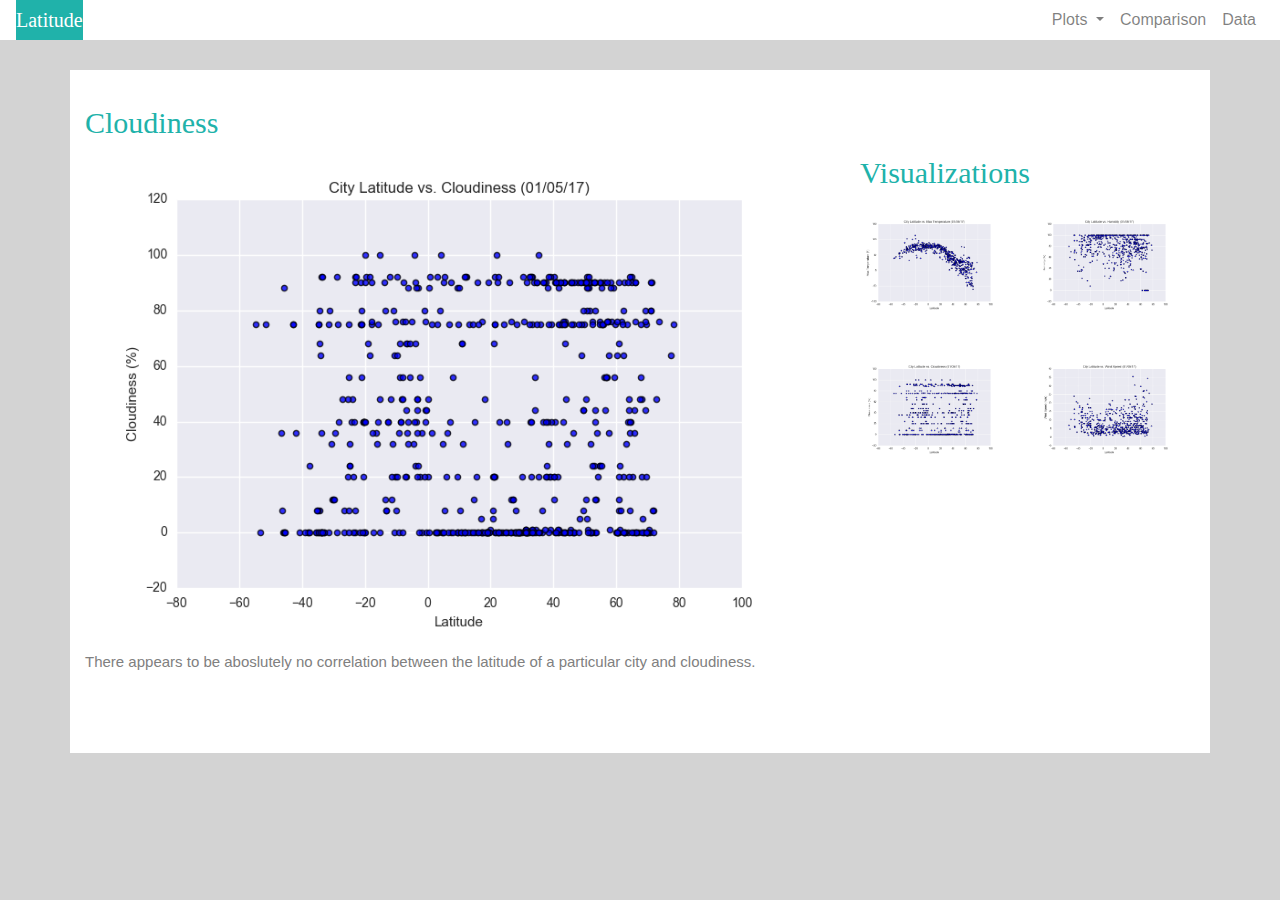
<file: cloudiness.html>
<!DOCTYPE html>
<html lang="en">

<head>
  <meta charset="UTF-8">
  <title>Cloudiness</title>
  <link rel="stylesheet" href="https://stackpath.bootstrapcdn.com/bootstrap/4.3.1/css/bootstrap.min.css" integrity="sha384-ggOyR0iXCbMQv3Xipma34MD+dH/1fQ784/j6cY/iJTQUOhcWr7x9JvoRxT2MZw1T" crossorigin="anonymous">
  <link rel="stylesheet" href="style.css">
</head>
<body>
  <nav class="navbar navbar-expand-lg navbar-light">
    <a class="navbar-brand text-white" href="index.html">Latitude</a>
    <button class="navbar-toggler" type="button" data-toggle="collapse" data-target="#navbarSupportedContent" aria-controls="navbarSupportedContent" aria-expanded="false" aria-label="Toggle navigation">
      <span class="navbar-toggler-icon"></span>
    </button>

    <div class="collapse navbar-collapse" id="navbarSupportedContent">
        <ul class="navbar-nav ml-auto">
          <li class="nav-item active">
            <!-- <a class="nav-link" href="index.html">Home <span class="sr-only">(current)</span></a> -->
          </li>
          <li class="nav-item dropdown">
            <a class="nav-link dropdown-toggle" href="#" id="navbarDropdown" role="button" data-toggle="dropdown" aria-haspopup="true" aria-expanded="false">
              Plots
            </a>
            <div class="dropdown-menu" aria-labelledby="navbarDropdown">
              <a class="dropdown-item" href="temp.html">Max Temperature</a>
              <a class="dropdown-item" href="humidity.html">Humidity</a>
              <a class="dropdown-item" href="cloudiness.html">Cloudiness</a>
              <a class="dropdown-item" href="windspeed.html">Wind Speed</a>
              <!-- <div class="dropdown-divider"></div>
              <a class="dropdown-item" href="index.html">Home</a> -->
            </div>
          </li>
          <li class="nav-item">
              <a class="nav-link" href="comparisons.html">Comparison</a>
          </li>
          <li class="nav-item">
              <a class="nav-link" href="cities_data.html">Data</a>
          </li>
          
          <!-- <li class="nav-item">
            <a class="nav-link disabled" href="#" tabindex="-1" aria-disabled="true">Disabled</a>
          </li> -->
        </ul>
        
      </div>
    </nav>

    <div class="container">
        <!-- Row 1 Overview -->
      <div class="row">
          <div class="col-md-8">
              <!-- <div class=col-md-12> -->
              <h1>Cloudiness</h1>
                  
                  <img src="Resources/assets/images/Fig3.png" width="100%" alt="temperature">
      
              </br>
                  <p>There appears to be aboslutely no correlation between the latitude of a particular city and cloudiness.</p>
                  </br>
                  
              
          </div>
        <!-- Row 2 Visualizations -->
            <div class="col-md-4">
                <div class="col-md-12">
              <h1>Visualizations</h1>
              <div class="row">
                  <div class="col-3 col-md-6">
                    <a href="temp.html"><img src="Resources/assets/images/Fig1.png" width="100%" alt="temperature"></a>
                  </div>
                  <div class="col-3 col-md-6">
                      <a href="humidity.html"><img src="Resources/assets/images/Fig2.png" width="100%" alt="humidity"></a>
                  </div>
                  <div class="col-3 col-md-6">
                      <a href="cloudiness.html"><img src="Resources/assets/images/Fig3.png" width="100%" alt="cloudiness"></a>
                  </div>
                  <div class="col-3 col-md-6">
                      <a href="windspeed.html"><img src="Resources/assets/images/Fig4.png" width="100%" alt="windspeed"></a>
                  </div>
                </div>
            </div>
          </div>
    </div>

  </div>
    <script src="https://code.jquery.com/jquery-3.3.1.slim.min.js" integrity="sha384-q8i/X+965DzO0rT7abK41JStQIAqVgRVzpbzo5smXKp4YfRvH+8abtTE1Pi6jizo" crossorigin="anonymous"></script>
    <script src="https://cdnjs.cloudflare.com/ajax/libs/popper.js/1.14.7/umd/popper.min.js" integrity="sha384-UO2eT0CpHqdSJQ6hJty5KVphtPhzWj9WO1clHTMGa3JDZwrnQq4sF86dIHNDz0W1" crossorigin="anonymous"></script>
    <script src="https://stackpath.bootstrapcdn.com/bootstrap/4.3.1/js/bootstrap.min.js" integrity="sha384-JjSmVgyd0p3pXB1rRibZUAYoIIy6OrQ6VrjIEaFf/nJGzIxFDsf4x0xIM+B07jRM" crossorigin="anonymous"></script>
  
  
   </body>
</file>
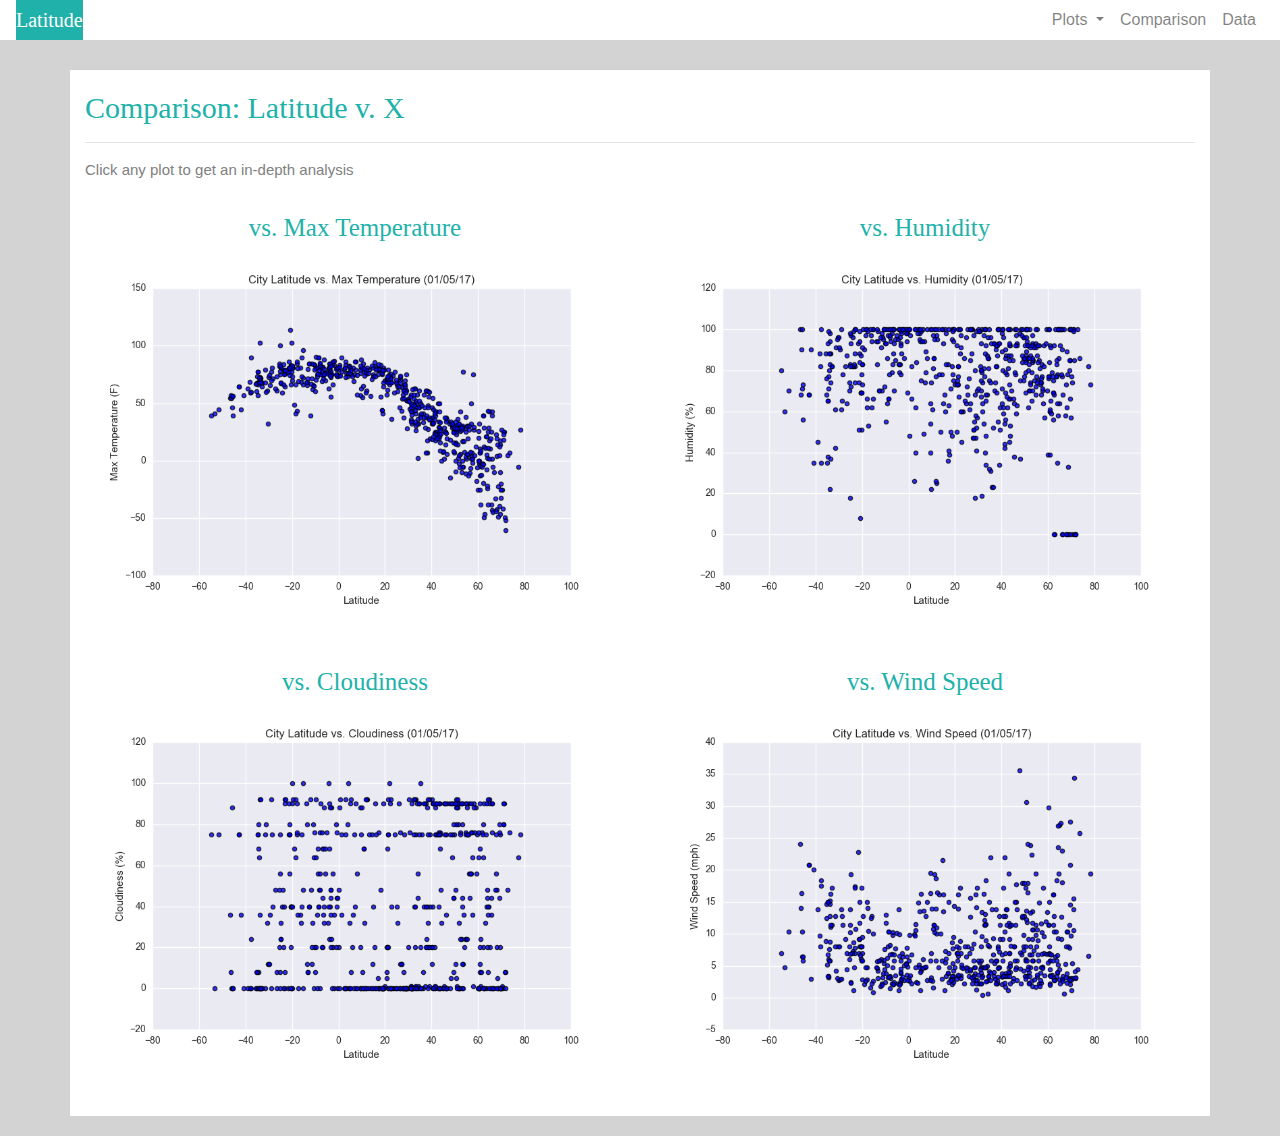
<file: comparisons.html>
<!DOCTYPE html>
<html lang="en">

<head>
  <meta charset="UTF-8">
  <title>Summary Statistics</title>
  <link rel="stylesheet" href="https://stackpath.bootstrapcdn.com/bootstrap/4.3.1/css/bootstrap.min.css" integrity="sha384-ggOyR0iXCbMQv3Xipma34MD+dH/1fQ784/j6cY/iJTQUOhcWr7x9JvoRxT2MZw1T" crossorigin="anonymous">
  <link rel="stylesheet" href="style.css">
</head>
<body>
  <nav class="navbar navbar-expand-lg navbar-light">
    <a class="navbar-brand text-white" href="index.html">Latitude</a>
    <button class="navbar-toggler" type="button" data-toggle="collapse" data-target="#navbarSupportedContent" aria-controls="navbarSupportedContent" aria-expanded="false" aria-label="Toggle navigation">
      <span class="navbar-toggler-icon"></span>
    </button>

    <div class="collapse navbar-collapse" id="navbarSupportedContent">
      <ul class="navbar-nav ml-auto">
        <li class="nav-item active">
          <!-- <a class="nav-link" href="index.html">Home <span class="sr-only">(current)</span></a> -->
        </li>
        <li class="nav-item dropdown">
          <a class="nav-link dropdown-toggle" href="#" id="navbarDropdown" role="button" data-toggle="dropdown" aria-haspopup="true" aria-expanded="false">
            Plots
          </a>
          <div class="dropdown-menu" aria-labelledby="navbarDropdown">
            <a class="dropdown-item" href="temp.html">Max Temperature</a>
            <a class="dropdown-item" href="humidity.html">Humidity</a>
            <a class="dropdown-item" href="cloudiness.html">Cloudiness</a>
            <a class="dropdown-item" href="windspeed.html">Wind Speed</a>
            <!-- <div class="dropdown-divider"></div> -->
            <!-- <a class="dropdown-item" href="#">Something else here</a> -->
            <!-- <a class="dropdown-item" href="index.html">Home</a> -->
          </div>
        </li>
        <li class="nav-item">
            <a class="nav-link" href="comparisons.html">Comparison</a>
        </li>
        <li class="nav-item">
            <a class="nav-link" href="cities_data.html">Data</a>
        </li>
        
        <!-- <li class="nav-item">
          <a class="nav-link disabled" href="#" tabindex="-1" aria-disabled="true">Disabled</a>
        </li> -->
      </ul>
      
    </div>
</nav>

    <body>
        <!-- Creates the Overall Grid -->
        <div class="container">
            <h1>Comparison: Latitude v. X</h1>
            <hr>
            <p>Click any plot to get an in-depth analysis</p>
            <div class="row">
                <div class="col-md-6">
                    <h3>vs. Max Temperature</h1>
                    <a href="temp.html"><img width="100%" src="Resources/assets/images/Fig1.png"></a>
                </div>
                <div class="col-md-6">
                    <h3>vs. Humidity</h1>
                    <a href="humidity.html"><img width="100%" src="Resources/assets/images/Fig2.png"></a>
                </div>
                <div class="col-md-6">
                    <h3>vs. Cloudiness</h1>
                    <a href="cloudiness.html"><img width="100%" src="Resources/assets/images/Fig3.png"></a>
                </div>
                <div class="col-md-6">
                    <h3>vs. Wind Speed</h1>
                    <a href="windspeed.html"><img width="100%" src="Resources/assets/images/Fig4.png"></a>
                </div>
            </div>
      
          
      </div>
  
  <script src="https://code.jquery.com/jquery-3.3.1.slim.min.js" integrity="sha384-q8i/X+965DzO0rT7abK41JStQIAqVgRVzpbzo5smXKp4YfRvH+8abtTE1Pi6jizo" crossorigin="anonymous"></script>
  <script src="https://cdnjs.cloudflare.com/ajax/libs/popper.js/1.14.7/umd/popper.min.js" integrity="sha384-UO2eT0CpHqdSJQ6hJty5KVphtPhzWj9WO1clHTMGa3JDZwrnQq4sF86dIHNDz0W1" crossorigin="anonymous"></script>
  <script src="https://stackpath.bootstrapcdn.com/bootstrap/4.3.1/js/bootstrap.min.js" integrity="sha384-JjSmVgyd0p3pXB1rRibZUAYoIIy6OrQ6VrjIEaFf/nJGzIxFDsf4x0xIM+B07jRM" crossorigin="anonymous"></script>
  <footer class="page-footer">
  
  </footer> 
  
  </body>
</file>
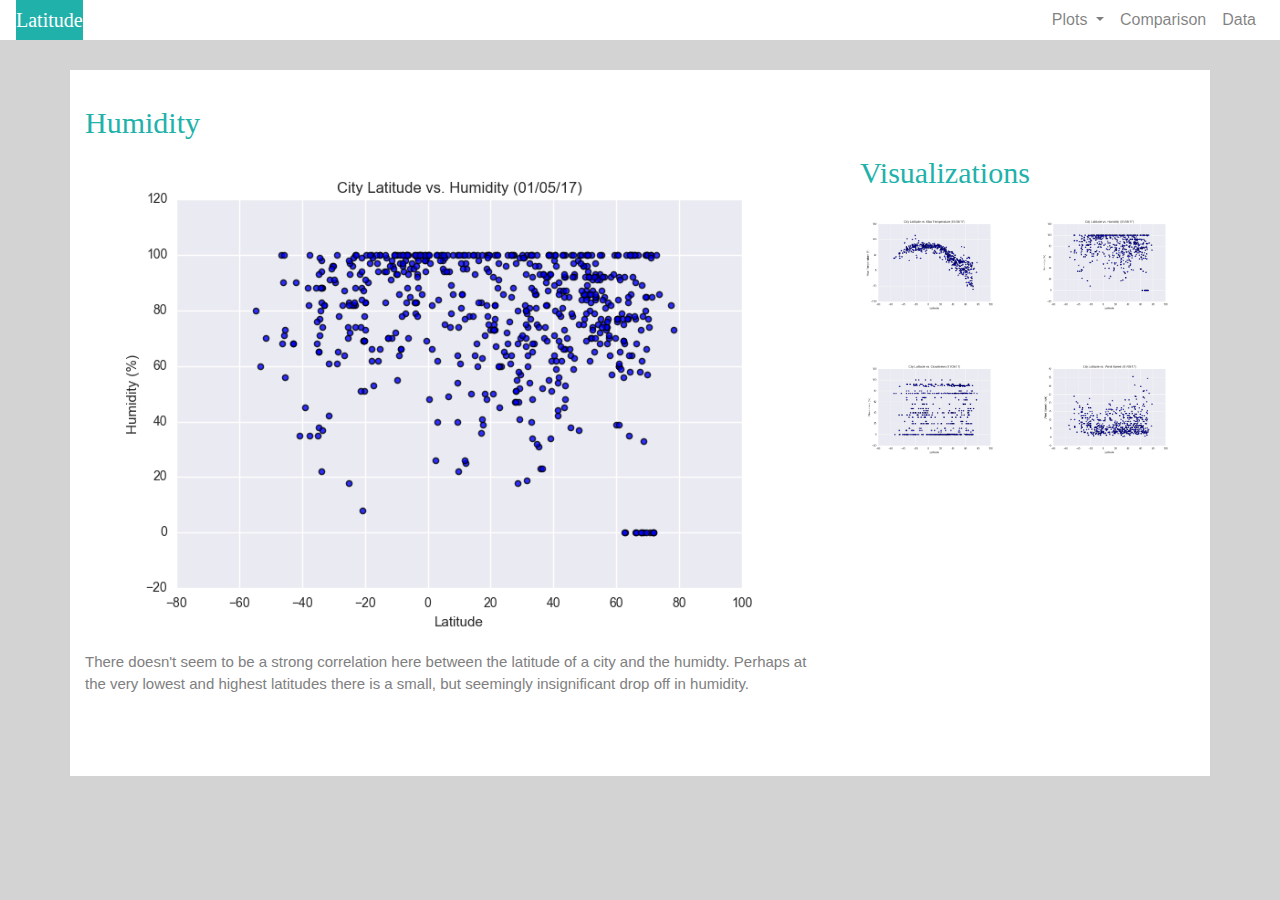
<file: humidity.html>
<!DOCTYPE html>
<html lang="en">

<head>
  <meta charset="UTF-8">
  <title>Humidity</title>
  <link rel="stylesheet" href="https://stackpath.bootstrapcdn.com/bootstrap/4.3.1/css/bootstrap.min.css" integrity="sha384-ggOyR0iXCbMQv3Xipma34MD+dH/1fQ784/j6cY/iJTQUOhcWr7x9JvoRxT2MZw1T" crossorigin="anonymous">
  <link rel="stylesheet" href="style.css">
</head>
<body>
  <nav class="navbar navbar-expand-lg navbar-light">
    <a class="navbar-brand text-white" href="index.html">Latitude</a>
    <button class="navbar-toggler" type="button" data-toggle="collapse" data-target="#navbarSupportedContent" aria-controls="navbarSupportedContent" aria-expanded="false" aria-label="Toggle navigation">
      <span class="navbar-toggler-icon"></span>
    </button>

    <div class="collapse navbar-collapse" id="navbarSupportedContent">
        <ul class="navbar-nav ml-auto">
          <li class="nav-item active">
           <!-- <a class="nav-link" href="index.html">Home <span class="sr-only">(current)</span></a> -->
          </li>
          <li class="nav-item dropdown">
            <a class="nav-link dropdown-toggle" href="#" id="navbarDropdown" role="button" data-toggle="dropdown" aria-haspopup="true" aria-expanded="false">
              Plots
            </a>
            <div class="dropdown-menu" aria-labelledby="navbarDropdown">
              <a class="dropdown-item" href="temp.html">Max Temperature</a>
              <a class="dropdown-item" href="humidity.html">Humidity</a>
              <a class="dropdown-item" href="cloudiness.html">Cloudiness</a>
              <a class="dropdown-item" href="windspeed.html">Wind Speed</a>
             <!-- <div class="dropdown-divider"></div> -->
              <!-- <a class="dropdown-item" href="index.html">Home</a> -->
            </div>
          </li>
          <li class="nav-item">
              <a class="nav-link" href="comparisons.html">Comparison</a>
          </li>
          <li class="nav-item">
              <a class="nav-link" href="cities_data.html">Data</a>
          </li>
          
          <!-- <li class="nav-item">
            <a class="nav-link disabled" href="#" tabindex="-1" aria-disabled="true">Disabled</a>
          </li> -->
        </ul>
        
      </div>
    </nav>

    <div class="container">
        <!-- Row 1 Overview -->
      <div class="row">
          <div class="col-md-8">
              <!-- <div class=col-md-12> -->
              <h1>Humidity</h1>
                  
                  <img src="Resources/assets/images/Fig2.png" width="100%" alt="temperature">
      
              </br>
                  <p>There doesn't seem to be a strong correlation here between the latitude of a city and the humidty. Perhaps at the very lowest and highest latitudes there is a small, but seemingly insignificant drop off in humidity.</p>
                  </br>
                  
              
          </div>
        <!-- Row 2 Visualizations -->
            <div class="col-md-4">
                <div class="col-md-12">
              <h1>Visualizations</h1>
              <div class="row">
                  <div class="col-3 col-md-6">
                    <a href="temp.html"><img src="Resources/assets/images/Fig1.png" width="100%" alt="temperature"></a>
                  </div>
                  <div class="col-3 col-md-6">
                      <a href="humidity.html"><img src="Resources/assets/images/Fig2.png" width="100%" alt="humidity"></a>
                  </div>
                  <div class="col-3 col-md-6">
                      <a href="cloudiness.html"><img src="Resources/assets/images/Fig3.png" width="100%" alt="cloudiness"></a>
                  </div>
                  <div class="col-3 col-md-6">
                      <a href="windspeed.html"><img src="Resources/assets/images/Fig4.png" width="100%" alt="windspeed"></a>
                  </div>
                </div>
            </div>
          </div>
    </div>

  </div>
    <script src="https://code.jquery.com/jquery-3.3.1.slim.min.js" integrity="sha384-q8i/X+965DzO0rT7abK41JStQIAqVgRVzpbzo5smXKp4YfRvH+8abtTE1Pi6jizo" crossorigin="anonymous"></script>
    <script src="https://cdnjs.cloudflare.com/ajax/libs/popper.js/1.14.7/umd/popper.min.js" integrity="sha384-UO2eT0CpHqdSJQ6hJty5KVphtPhzWj9WO1clHTMGa3JDZwrnQq4sF86dIHNDz0W1" crossorigin="anonymous"></script>
    <script src="https://stackpath.bootstrapcdn.com/bootstrap/4.3.1/js/bootstrap.min.js" integrity="sha384-JjSmVgyd0p3pXB1rRibZUAYoIIy6OrQ6VrjIEaFf/nJGzIxFDsf4x0xIM+B07jRM" crossorigin="anonymous"></script>
    
    </body>
</file>
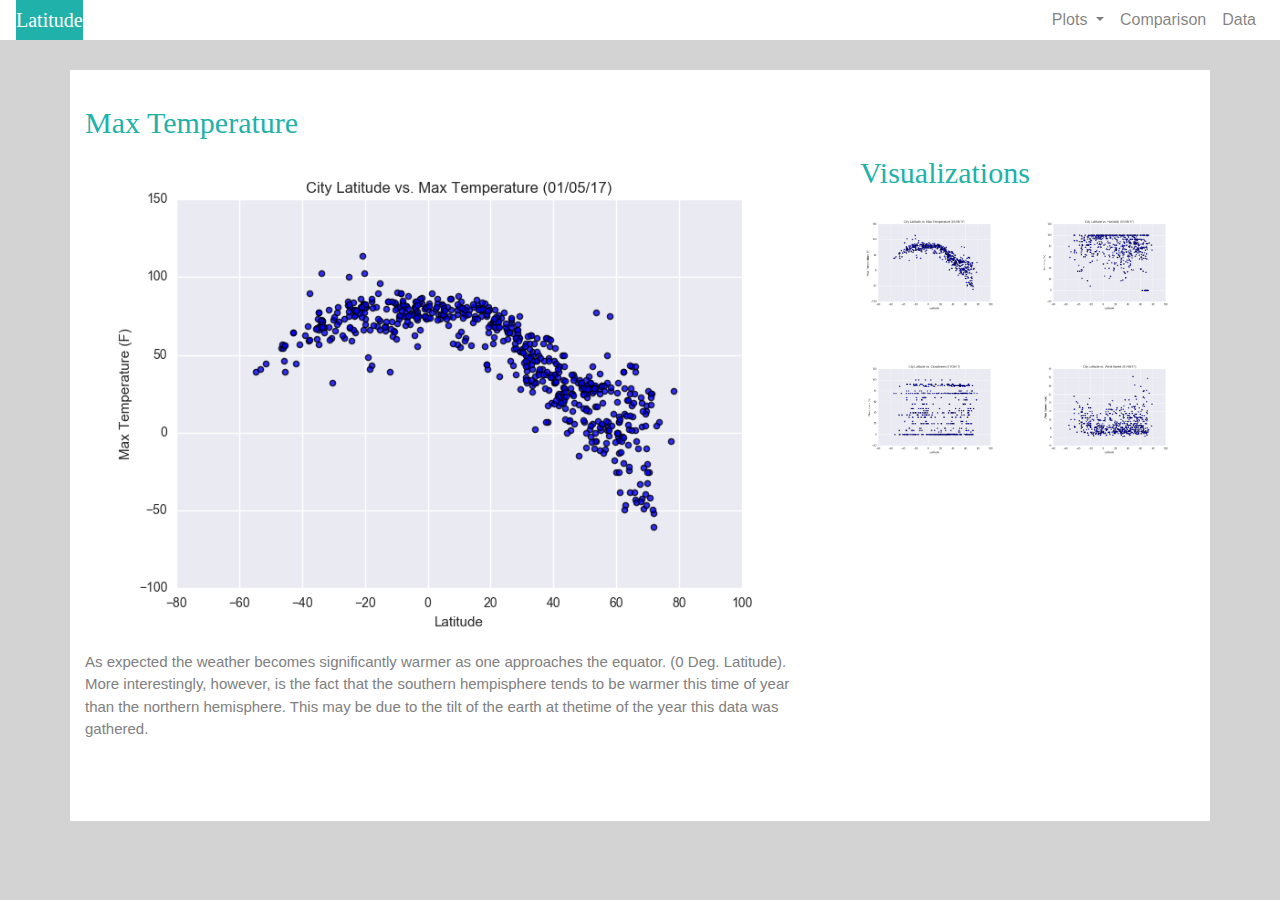
<file: temp.html>
<!DOCTYPE html>
<html lang="en">

<head>
  <meta charset="UTF-8">
  <title>Max Temperature</title>
  <link rel="stylesheet" href="https://stackpath.bootstrapcdn.com/bootstrap/4.3.1/css/bootstrap.min.css" integrity="sha384-ggOyR0iXCbMQv3Xipma34MD+dH/1fQ784/j6cY/iJTQUOhcWr7x9JvoRxT2MZw1T" crossorigin="anonymous">
  <link rel="stylesheet" href="style.css">
</head>
<body>
  <nav class="navbar navbar-expand-lg navbar-light">
    <a class="navbar-brand text-white" href="index.html">Latitude</a>
    <button class="navbar-toggler" type="button" data-toggle="collapse" data-target="#navbarSupportedContent" aria-controls="navbarSupportedContent" aria-expanded="false" aria-label="Toggle navigation">
      <span class="navbar-toggler-icon"></span>
    </button>

    <div class="collapse navbar-collapse" id="navbarSupportedContent">
        <ul class="navbar-nav ml-auto">
          <li class="nav-item active">
           <!-- <a class="nav-link" href="index.html">Home <span class="sr-only">(current)</span></a> -->
          </li>
          <li class="nav-item dropdown">
            <a class="nav-link dropdown-toggle" href="#" id="navbarDropdown" role="button" data-toggle="dropdown" aria-haspopup="true" aria-expanded="false">
              Plots
            </a>
            <div class="dropdown-menu" aria-labelledby="navbarDropdown">
              <a class="dropdown-item" href="temp.html">Max Temperature</a>
              <a class="dropdown-item" href="humidity.html">Humidity</a>
              <a class="dropdown-item" href="cloudiness.html">Cloudiness</a>
              <a class="dropdown-item" href="windspeed.html">Wind Speed</a>
            <!--- <div class="dropdown-divider"></div>
              <a class="dropdown-item" href="index.html">Home</a>
            </div> -->
          </li>
          <li class="nav-item">
              <a class="nav-link" href="comparisons.html">Comparison</a>
          </li>
          <li class="nav-item">
              <a class="nav-link" href="cities_data.html">Data</a>
          </li>
          
          <!-- <li class="nav-item">
            <a class="nav-link disabled" href="#" tabindex="-1" aria-disabled="true">Disabled</a>
          </li> -->
        </ul>
        
      </div>
    </nav>

    <div class="container">
          <!-- Row 1 Overview -->
        <div class="row">
            <div class="col-md-8">
                <!-- <div class=col-md-12> -->
                <h1>Max Temperature</h1>
                    
                    <img src="Resources/assets/images/Fig1.png" width="100%" alt="temperature">
        
                </br>
                    <p>As expected the weather becomes significantly warmer as one approaches the equator. (0 Deg. Latitude). More interestingly, however, is the fact that the southern hempisphere tends to be warmer this time of year than the northern hemisphere. This may be due to the tilt of the earth at thetime of the year this data was gathered.</p>
                    </br>
                    
                
            </div>
          <!-- Row 2 Visualizations -->
              <div class="col-md-4">
                  <div class="col-md-12">
                <h1>Visualizations</h1>
                <div class="row">
                    <div class="col-3 col-md-6">
                      <a href="temp.html"><img src="Resources/assets/images/Fig1.png" width="100%" alt="temperature"></a>
                    </div>
                    <div class="col-3 col-md-6">
                        <a href="humidity.html"><img src="Resources/assets/images/Fig2.png" width="100%" alt="humidity"></a>
                    </div>
                    <div class="col-3 col-md-6">
                        <a href="cloudiness.html"><img src="Resources/assets/images/Fig3.png" width="100%" alt="cloudiness"></a>
                    </div>
                    <div class="col-3 col-md-6">
                        <a href="windspeed.html"><img src="Resources/assets/images/Fig4.png" width="100%" alt="windspeed"></a>
                    </div>
                  </div>
              </div>
            </div>
      </div>

    </div>
    <script src="https://code.jquery.com/jquery-3.3.1.slim.min.js" integrity="sha384-q8i/X+965DzO0rT7abK41JStQIAqVgRVzpbzo5smXKp4YfRvH+8abtTE1Pi6jizo" crossorigin="anonymous"></script>
    <script src="https://cdnjs.cloudflare.com/ajax/libs/popper.js/1.14.7/umd/popper.min.js" integrity="sha384-UO2eT0CpHqdSJQ6hJty5KVphtPhzWj9WO1clHTMGa3JDZwrnQq4sF86dIHNDz0W1" crossorigin="anonymous"></script>
    <script src="https://stackpath.bootstrapcdn.com/bootstrap/4.3.1/js/bootstrap.min.js" integrity="sha384-JjSmVgyd0p3pXB1rRibZUAYoIIy6OrQ6VrjIEaFf/nJGzIxFDsf4x0xIM+B07jRM" crossorigin="anonymous"></script>
    
    </body>
</file>
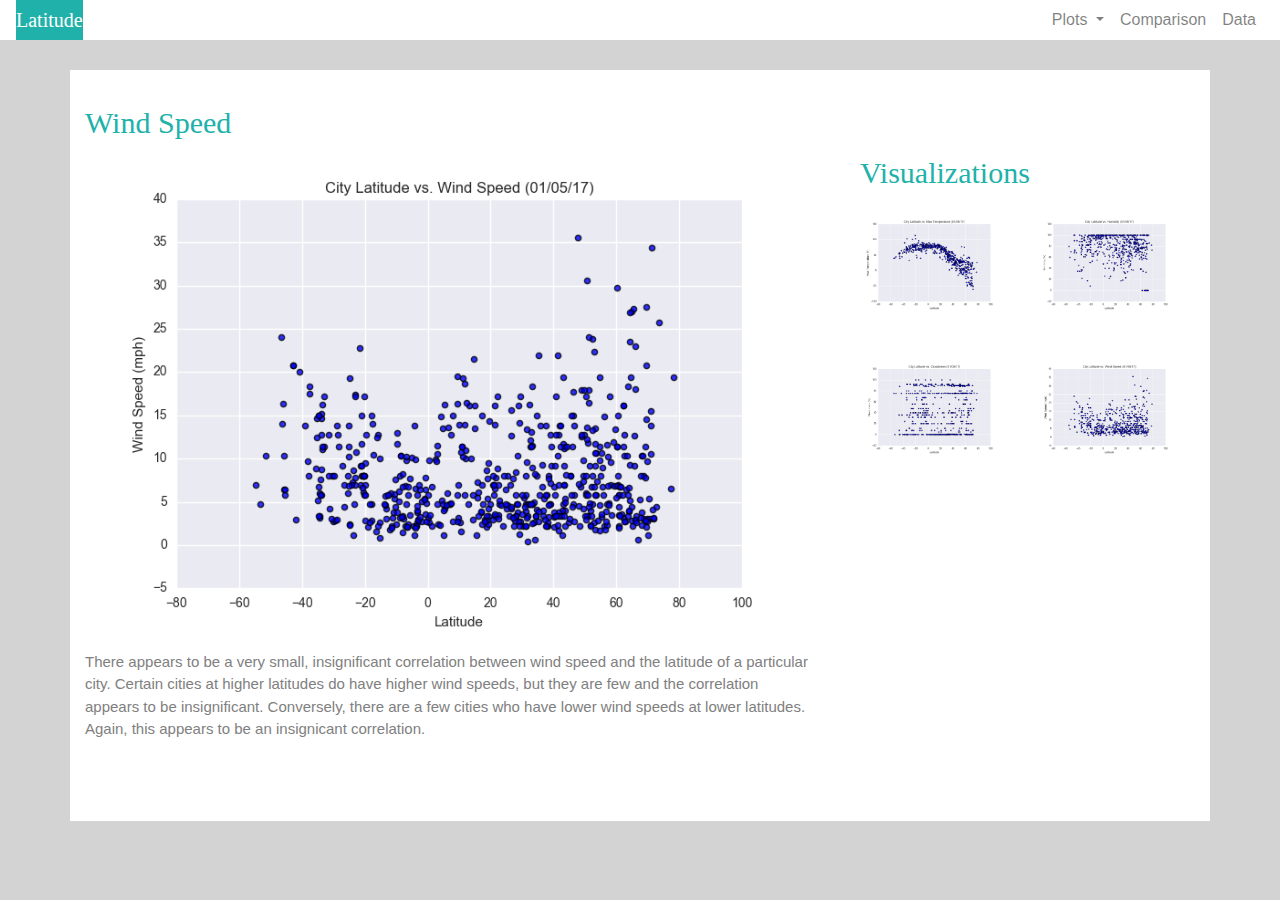
<file: windspeed.html>
<!DOCTYPE html>
<html lang="en">

<head>
  <meta charset="UTF-8">
  <title>Windspeed</title>
  <link rel="stylesheet" href="https://stackpath.bootstrapcdn.com/bootstrap/4.3.1/css/bootstrap.min.css" integrity="sha384-ggOyR0iXCbMQv3Xipma34MD+dH/1fQ784/j6cY/iJTQUOhcWr7x9JvoRxT2MZw1T" crossorigin="anonymous">
  <link rel="stylesheet" href="style.css">
</head>
<body>
  <nav class="navbar navbar-expand-lg navbar-light">
    <a class="navbar-brand text-white" href="index.html">Latitude</a>
    <button class="navbar-toggler" type="button" data-toggle="collapse" data-target="#navbarSupportedContent" aria-controls="navbarSupportedContent" aria-expanded="false" aria-label="Toggle navigation">
      <span class="navbar-toggler-icon"></span>
    </button>

    <div class="collapse navbar-collapse" id="navbarSupportedContent">
        <ul class="navbar-nav ml-auto">
          <li class="nav-item active">
            <!-- <a class="nav-link" href="index.html">Home <span class="sr-only">(current)</span></a> -->
          </li>
          <li class="nav-item dropdown">
            <a class="nav-link dropdown-toggle" href="#" id="navbarDropdown" role="button" data-toggle="dropdown" aria-haspopup="true" aria-expanded="false">
              Plots
            </a>
            <div class="dropdown-menu" aria-labelledby="navbarDropdown">
              <a class="dropdown-item" href="temp.html">Max Temperature</a>
              <a class="dropdown-item" href="humidity.html">Humidity</a>
              <a class="dropdown-item" href="cloudiness.html">Cloudiness</a>
              <a class="dropdown-item" href="windspeed.html">Wind Speed</a>
            <!-- <div class="dropdown-divider"></div>
              <a class="dropdown-item" href="index.html">Home</a>
            </div> -->
          </li>
          <li class="nav-item">
              <a class="nav-link" href="comparisons.html">Comparison</a>
          </li>
          <li class="nav-item">
              <a class="nav-link" href="cities_data.html">Data</a>
          </li>
          
          <!-- <li class="nav-item">
            <a class="nav-link disabled" href="#" tabindex="-1" aria-disabled="true">Disabled</a>
          </li> -->
        </ul>
        
      </div>
    </nav>
    <div class="container">
        <!-- Row 1 Overview -->
      <div class="row">
          <div class="col-md-8">
              <!-- <div class=col-md-12> -->
              <h1>Wind Speed</h1>
                  
                  <img src="Resources/assets/images/Fig4.png" width="100%" alt="temperature">
      
              </br>
                  <p>There appears to be a very small, insignificant correlation between wind speed and the latitude of a particular city. Certain cities at higher latitudes do have higher wind speeds, but they are few and the correlation appears to be insignificant. Conversely, there are a few cities who have lower wind speeds at lower latitudes. Again, this appears to be an insignicant correlation.</p>
                  </br>
                  
              
          </div>
        <!-- Row 2 Visualizations -->
            <div class="col-md-4">
                <div class="col-md-12">
              <h1>Visualizations</h1>
              <div class="row">
                  <div class="col-3 col-md-6">
                    <a href="temp.html"><img src="Resources/assets/images/Fig1.png" width="100%" alt="temperature"></a>
                  </div>
                  <div class="col-3 col-md-6">
                      <a href="humidity.html"><img src="Resources/assets/images/Fig2.png" width="100%" alt="humidity"></a>
                  </div>
                  <div class="col-3 col-md-6">
                      <a href="cloudiness.html"><img src="Resources/assets/images/Fig3.png" width="100%" alt="cloudiness"></a>
                  </div>
                  <div class="col-3 col-md-6">
                      <a href="windspeed.html"><img src="Resources/assets/images/Fig4.png" width="100%" alt="windspeed"></a>
                  </div>
                </div>
            </div>
          </div>
    </div>

  </div>
    <script src="https://code.jquery.com/jquery-3.3.1.slim.min.js" integrity="sha384-q8i/X+965DzO0rT7abK41JStQIAqVgRVzpbzo5smXKp4YfRvH+8abtTE1Pi6jizo" crossorigin="anonymous"></script>
    <script src="https://cdnjs.cloudflare.com/ajax/libs/popper.js/1.14.7/umd/popper.min.js" integrity="sha384-UO2eT0CpHqdSJQ6hJty5KVphtPhzWj9WO1clHTMGa3JDZwrnQq4sF86dIHNDz0W1" crossorigin="anonymous"></script>
    <script src="https://stackpath.bootstrapcdn.com/bootstrap/4.3.1/js/bootstrap.min.js" integrity="sha384-JjSmVgyd0p3pXB1rRibZUAYoIIy6OrQ6VrjIEaFf/nJGzIxFDsf4x0xIM+B07jRM" crossorigin="anonymous"></script>
    
    </body>
</file>
<file: style.css>
h1 {
    text-align: left;
    font-size: 30px;
    font-family: Georgia, 'Times New Roman', Times, serif; 
    color: lightseagreen;
    
}
  
  
h3 {
    text-align: center;
    font-size: 25px;
    color: lightseagreen;
    font-family: Georgia, 'Times New Roman', Times, serif;
}

  
  p {
    font-size: 15px;
    color: gray;
    text-align: left;
  }
  
  ul {
    color: gray;
  }

 
 .col-md-12 {
     background-color: white;
     padding-top: 50px;
     padding-bottom: 30px;
     border: white;
     
 }

 .col-md-8 {
    background-color: white;
    padding-top: 15px;
    padding-bottom: 30px;
    border: white;
}

.col-md-6{
    background-color: white;
    padding-top: 15px;
    padding-bottom: 30px;
    border: white;
}

.col-md-4 {
    background-color: white;
    padding-top: 15px;
     padding-bottom: 30px;
}
 
.container{
    padding-top: 20px;
    margin-top: 30px;
    padding-bottom: 10px;
    margin-bottom: 20px;
    background-color: white;
}
  .navbar {
      background-color: white;
  }

  a.navbar-brand{
      background-color: lightseagreen;
      font-family: Georgia, 'Times New Roman', Times, serif;
      color: white;
    
  }

  .img-thumbnail {
      border: none;
  }

  body {
    background-color: lightgray;
  }

  .navbar {
      padding-top: 0px;
      padding-bottom: 0px;
  }
</file>
